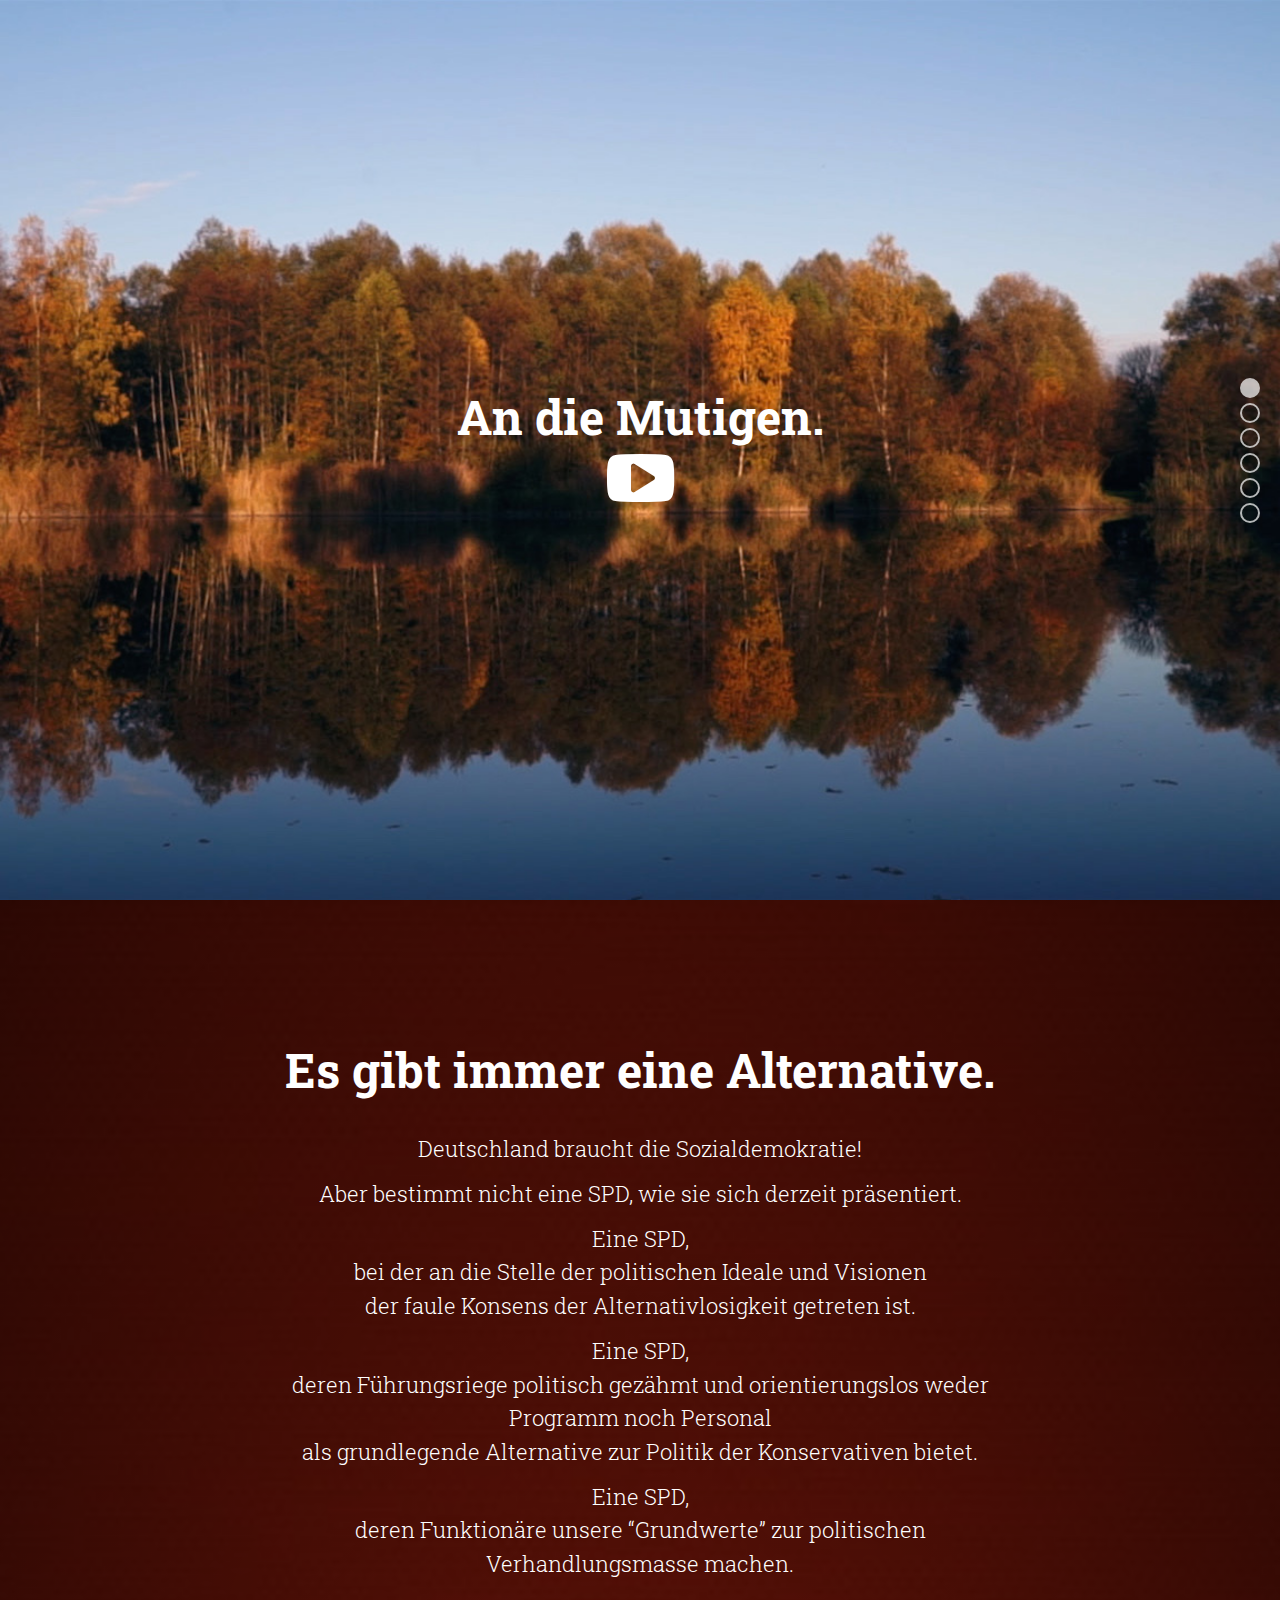
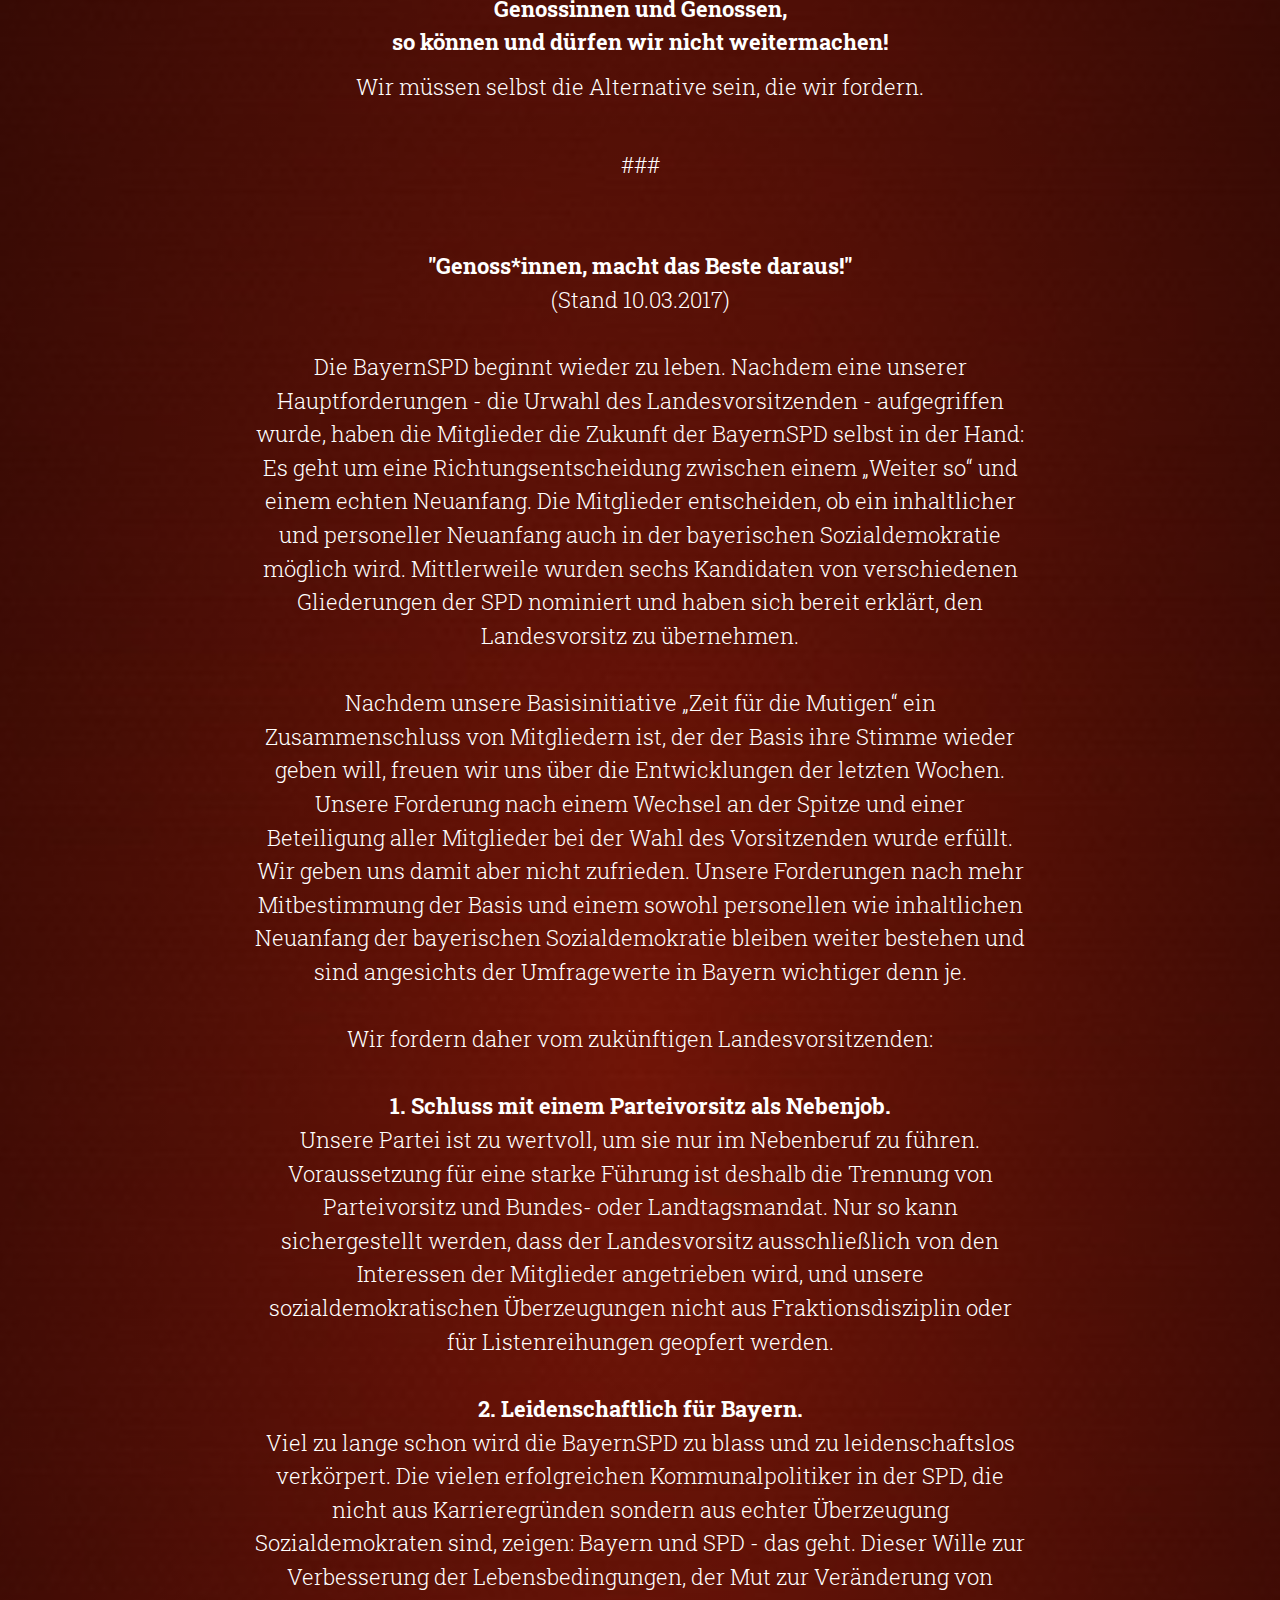
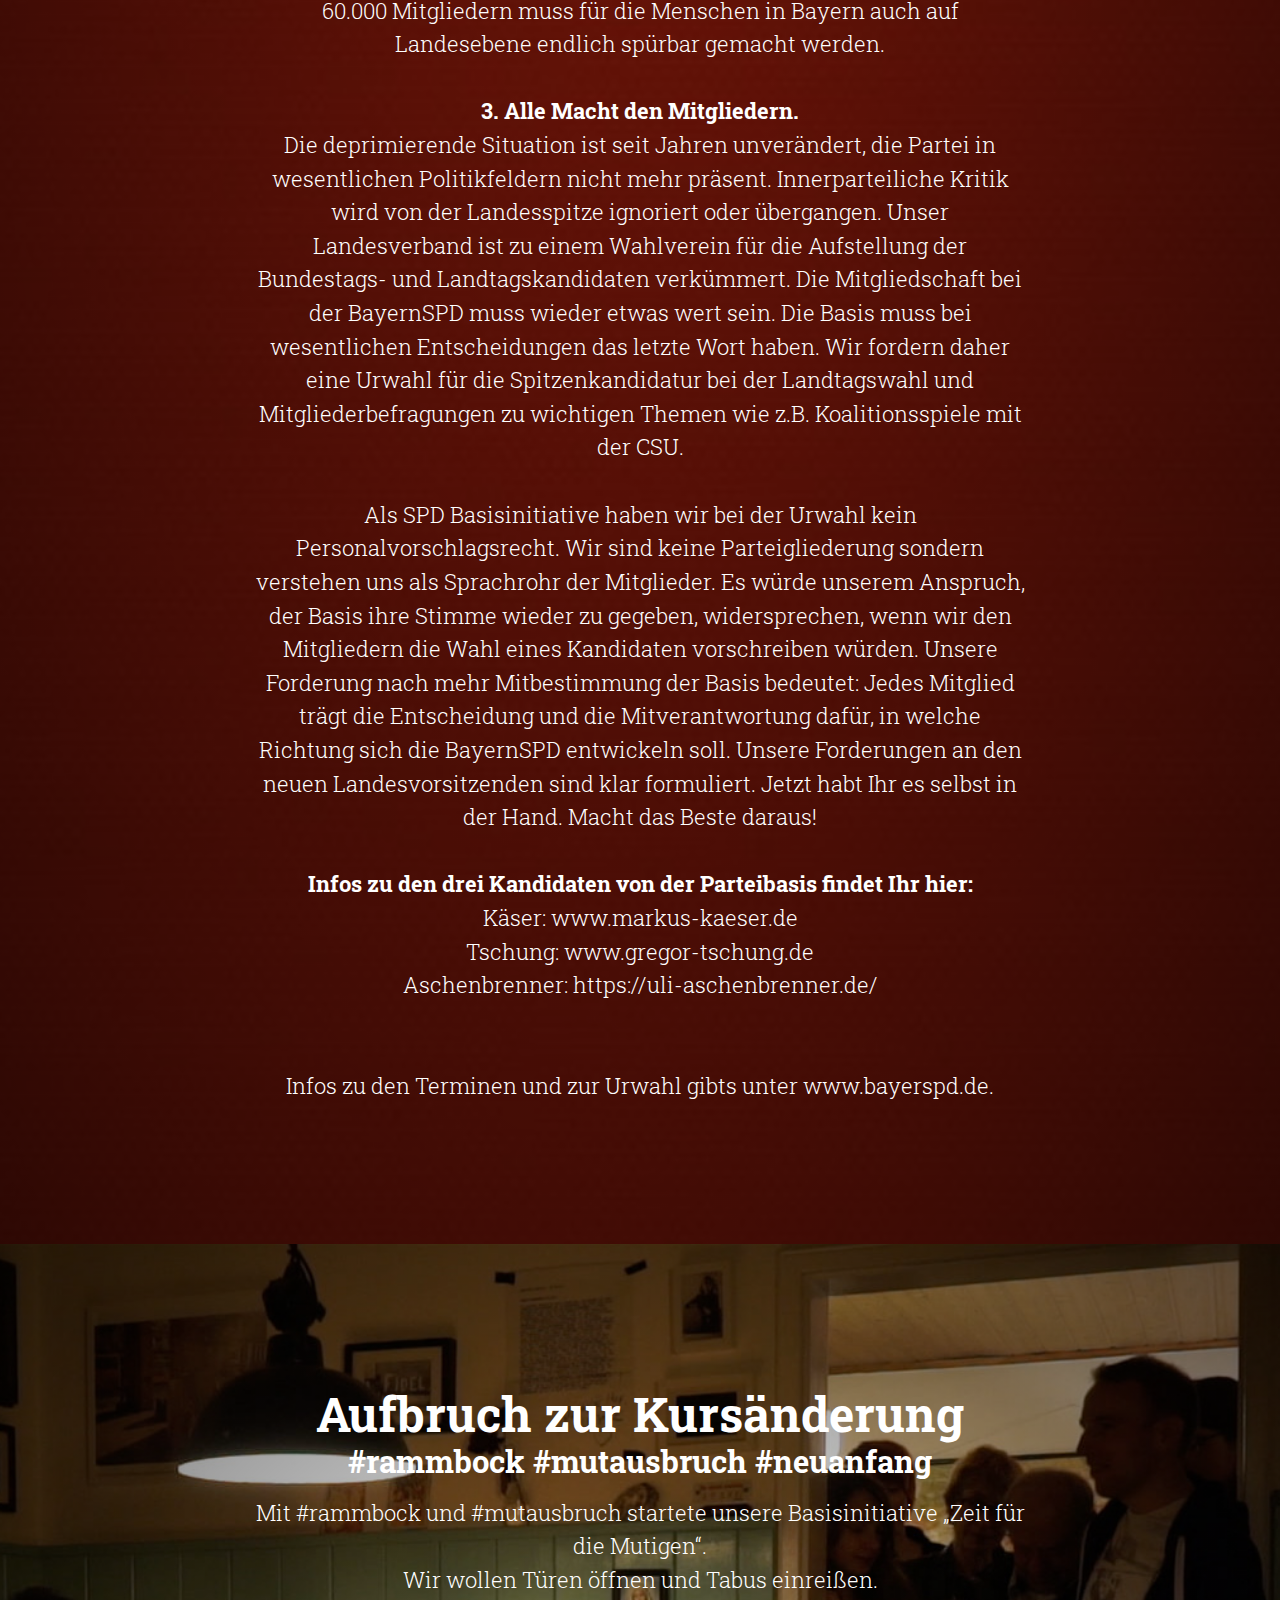
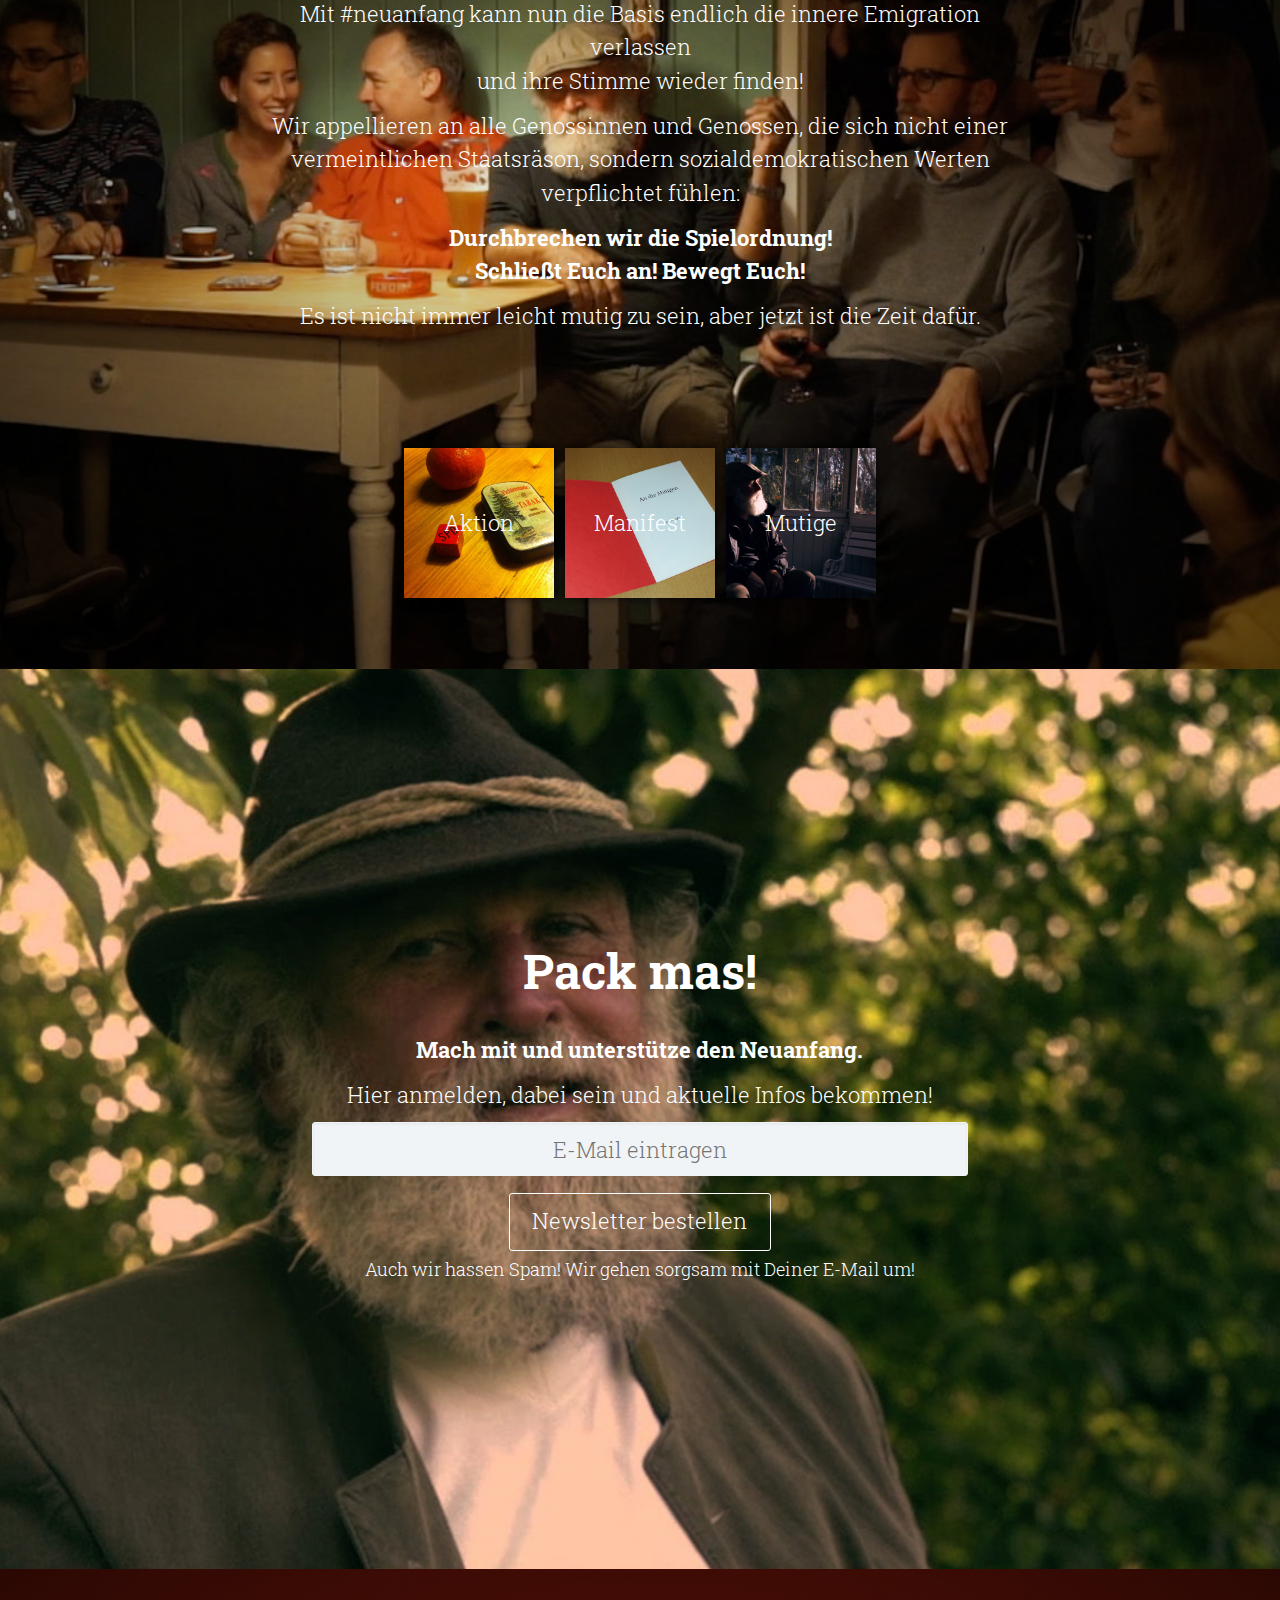
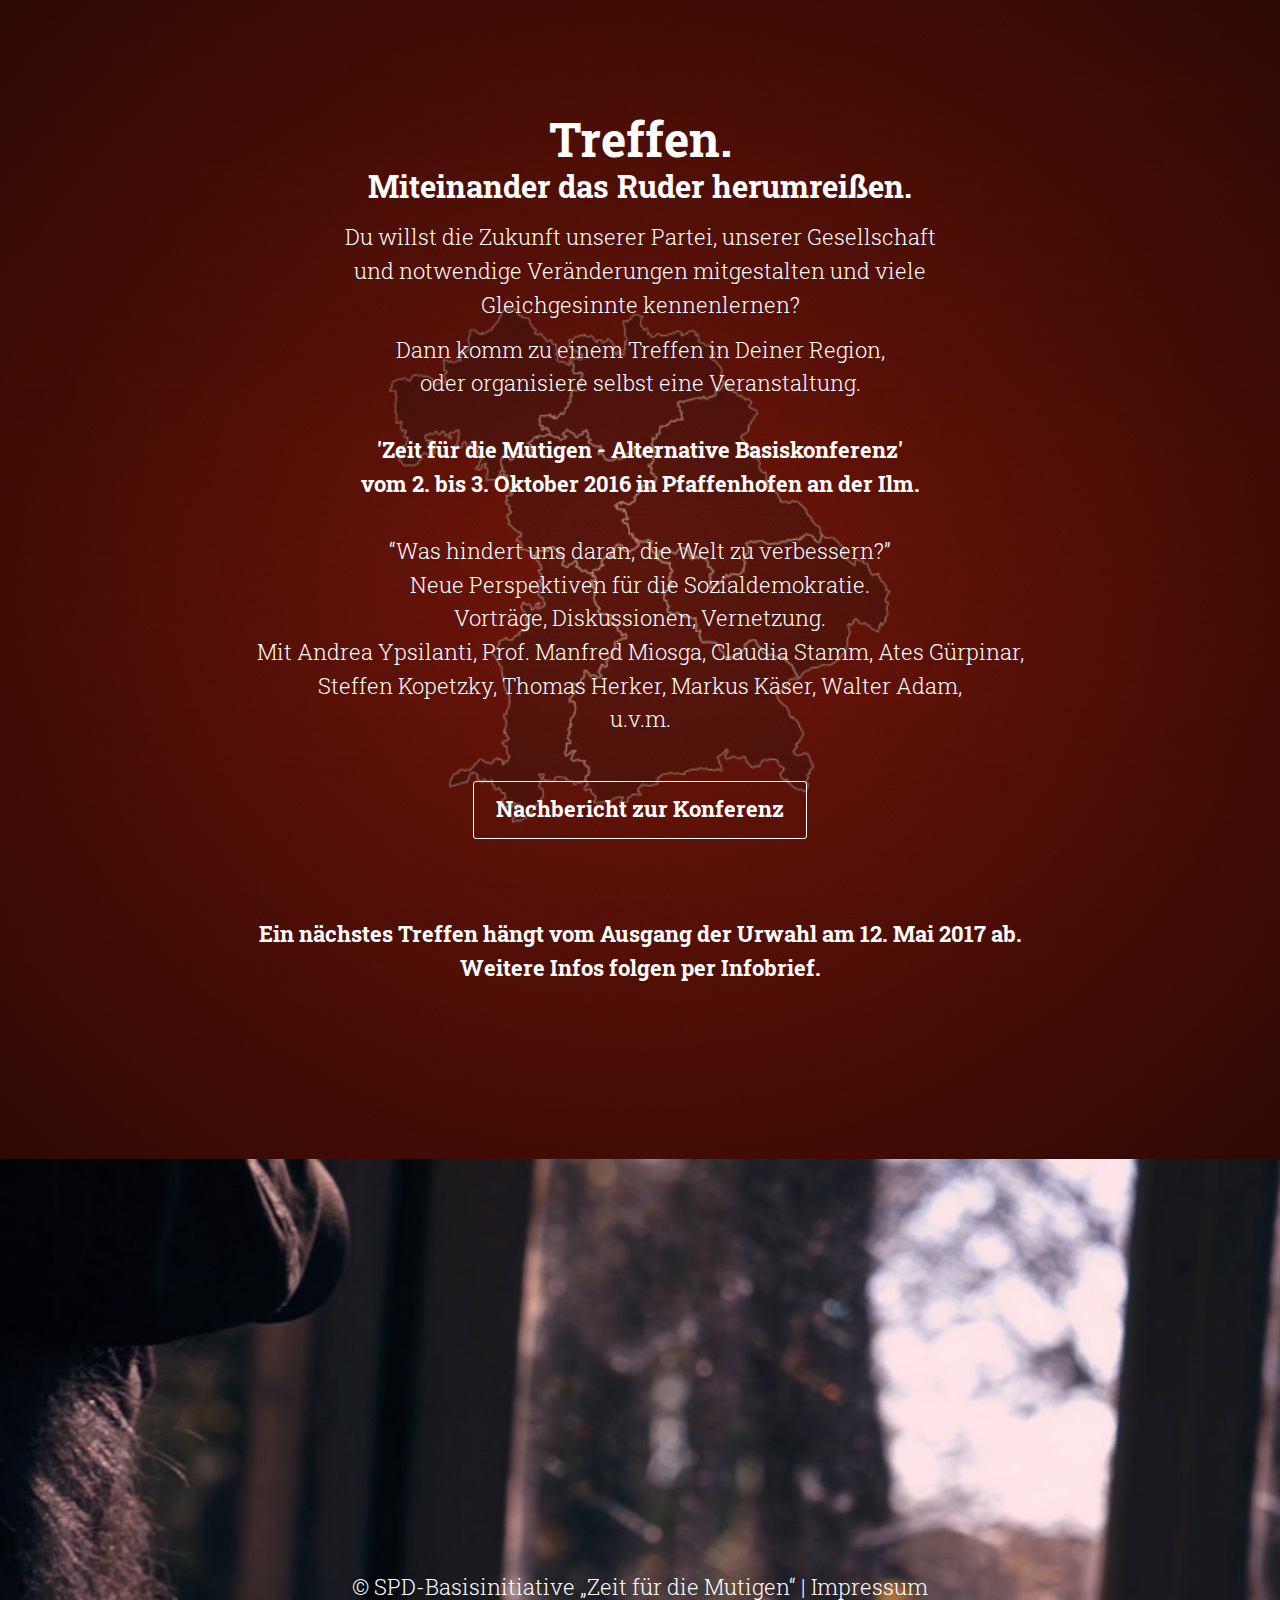
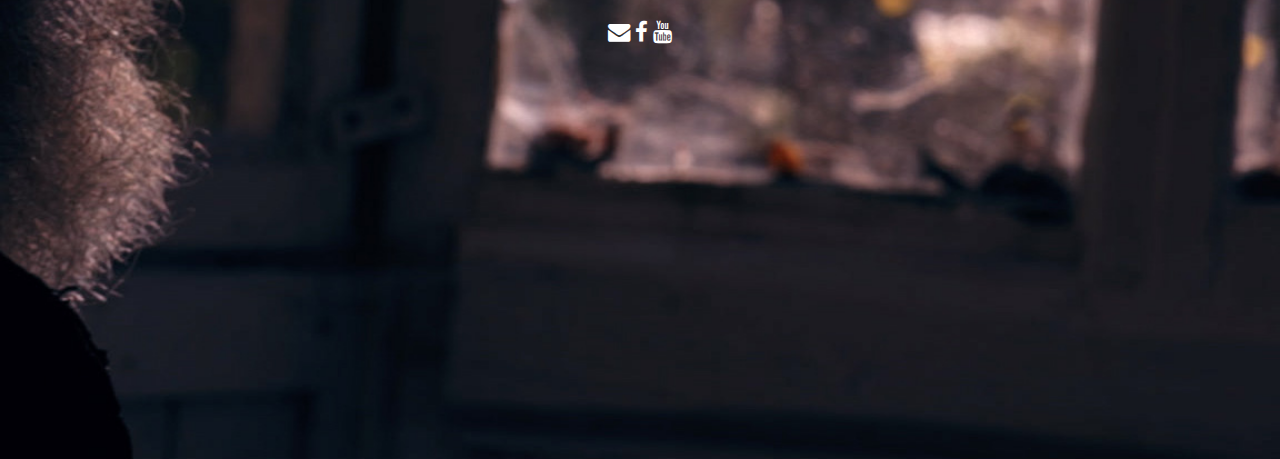
<file: index.html>
<!DOCTYPE html>
<html>
  <head>
    <meta charset="utf-8"/>
    <meta content="IE=edge,chrome=1" http-equiv="X-UA-Compatible" />
    <meta content="width=device-width, initial-scale=1" name="viewport"/>
    <title>
      Zeit für die Mutigen. Pack mas!
    </title>
    <meta name="description" content='Mehr Infos zur SPD-Basisinitiative "Zeit für die Mutigen" und die Möglichkeit zum Mitmachen bei #rammbock gibts auf www.andiemutigen.de' />

    <meta property="og:title" content="An die Mutigen." />
    <meta property="og:description" content='Mehr Infos zur SPD-Basisinitiative "Zeit für die Mutigen" und die Möglichkeit zum Mitmachen bei #rammbock gibts auf www.andiemutigen.de' />
    <meta property="og:type" content="website" />
    <meta property="og:url" content="http://andiemutigen.de" />
    <meta property="og:image" content="http://andiemutigen.de/assets/images/fb.jpg" />
    <meta property="fb:app_id" content="173870182966570"/>
    <meta name="google-site-verification" content="5cptmpqUrnbUBjWqhmnH4eQtXjXsnCyT63HrUZ58FaM" />

    <link href="assets/stylesheets/application.css" rel="stylesheet" />
    <script src="assets/javascripts/application.js"></script>
  </head>
  <body class="index">
    <div class="navigation">
  <nav>
    <li><a href="#start" class="active"></a></li>
    <li><a href="#alternative"></a></li>
    <li><a href="#rammbock"></a></li>
    <li><a href="#newletter"></a></li>
    <li><a href="#treffen"></a></li>
    <li><a href="#footer"></a></li>
  </nav>
</div>

<div class="page remodal-bg" id="main">
  <div class="theme--night slide slide--water image-still" id="start">
    <div class="box box--presenter animated zoomIn">
      <h1>An die Mutigen.</h1>
      <a class="various fancybox.iframe" href="http://www.youtube.com/embed/1EC6CKYhRng?autoplay=1"><i class="fa fa-youtube-play fa-3x"></i></a>
    </div>
    <div id="wrapper"></div>
  </div>

  <div class="theme--night slide slide--fire image-kontur image--vignette" id="alternative">
    <div class="box box--presenter">
      <h1>Es gibt immer eine Alternative.</h1>

<p>Deutschland braucht die Sozialdemokratie!</p>

<p>Aber bestimmt nicht eine SPD, wie sie sich derzeit präsentiert.</p>

<p>Eine SPD,<br>
bei der an die Stelle der politischen Ideale und Visionen<br>
der faule Konsens der Alternativlosigkeit getreten ist.</p>

<p>Eine SPD,<br>
deren Führungsriege politisch gezähmt und orientierungslos weder Programm noch Personal<br>
als grundlegende Alternative zur Politik der Konservativen bietet.</p>

<p>Eine SPD,<br>
deren Funktionäre unsere “Grundwerte” zur politischen Verhandlungsmasse machen.</p>

<p><strong>Genossinnen und Genossen,<br>
so können und dürfen wir nicht weitermachen!</strong></p>

<p>Wir müssen selbst die Alternative sein, die wir fordern.</p>
<br>###<br>
<br><br>
<strong>"Genoss*innen, macht das Beste daraus!"</strong><br>(Stand 10.03.2017)<br><br>
Die BayernSPD beginnt wieder zu leben. Nachdem eine unserer Hauptforderungen - die Urwahl des Landesvorsitzenden - aufgegriffen wurde, haben die Mitglieder die Zukunft der BayernSPD selbst in der Hand: Es geht um eine Richtungsentscheidung zwischen einem „Weiter so“ und einem echten Neuanfang.
Die Mitglieder entscheiden, ob ein inhaltlicher und personeller Neuanfang auch in der bayerischen Sozialdemokratie möglich wird. Mittlerweile wurden sechs Kandidaten von verschiedenen Gliederungen der SPD nominiert und haben sich bereit erklärt, den Landesvorsitz zu übernehmen.
<br><br>
Nachdem unsere Basisinitiative „Zeit für die Mutigen“ ein Zusammenschluss von Mitgliedern ist, der der Basis ihre Stimme wieder geben will, freuen wir uns über die Entwicklungen der letzten Wochen. Unsere Forderung nach einem Wechsel an der Spitze und einer Beteiligung aller Mitglieder bei der Wahl des Vorsitzenden wurde erfüllt. Wir geben uns damit aber nicht zufrieden. Unsere Forderungen nach mehr Mitbestimmung der Basis und einem sowohl personellen wie inhaltlichen Neuanfang der bayerischen Sozialdemokratie bleiben weiter bestehen und sind angesichts der Umfragewerte in Bayern wichtiger denn je.
<br><br>
Wir fordern daher vom zukünftigen Landesvorsitzenden:
<br><br>
<strong>1. Schluss mit einem Parteivorsitz als Nebenjob.</strong><br/>
Unsere Partei ist zu wertvoll, um sie nur im Nebenberuf zu führen. Voraussetzung für eine starke Führung ist deshalb die Trennung von Parteivorsitz und Bundes- oder Landtagsmandat. Nur so kann sichergestellt werden, dass der Landesvorsitz ausschließlich von den Interessen der Mitglieder angetrieben wird, und unsere sozialdemokratischen Überzeugungen nicht aus Fraktionsdisziplin oder für Listenreihungen geopfert werden.
<br><br>
<strong>2. Leidenschaftlich für Bayern.</strong><br/>
Viel zu lange schon wird die BayernSPD zu blass und zu leidenschaftslos verkörpert.
Die vielen erfolgreichen Kommunalpolitiker in der SPD, die nicht aus Karrieregründen sondern aus echter Überzeugung Sozialdemokraten sind, zeigen: Bayern und SPD - das geht. Dieser Wille zur Verbesserung der Lebensbedingungen, der Mut zur Veränderung von 60.000 Mitgliedern muss für die Menschen in Bayern auch auf Landesebene endlich spürbar gemacht werden.
<br><br>
<strong>3. Alle Macht den Mitgliedern.</strong><br/>
Die deprimierende Situation ist seit Jahren unverändert, die Partei in wesentlichen Politikfeldern nicht mehr präsent. Innerparteiliche Kritik wird von der Landesspitze ignoriert oder übergangen. Unser Landesverband ist zu einem Wahlverein für die Aufstellung der Bundestags- und Landtagskandidaten verkümmert. Die Mitgliedschaft bei der BayernSPD muss wieder etwas wert sein. Die Basis muss bei wesentlichen Entscheidungen das letzte Wort haben. Wir fordern daher eine Urwahl für die Spitzenkandidatur bei der Landtagswahl und Mitgliederbefragungen zu wichtigen Themen wie z.B. Koalitionsspiele mit der CSU.
<br><br>
Als SPD Basisinitiative haben wir bei der Urwahl kein Personalvorschlagsrecht. Wir sind keine Parteigliederung sondern verstehen uns als Sprachrohr der Mitglieder. Es würde unserem Anspruch, der Basis ihre Stimme wieder zu gegeben, widersprechen, wenn wir den Mitgliedern die Wahl eines Kandidaten vorschreiben würden. Unsere Forderung nach mehr Mitbestimmung der Basis bedeutet: Jedes Mitglied trägt die Entscheidung und die Mitverantwortung dafür, in welche Richtung sich die BayernSPD entwickeln soll. Unsere Forderungen an den neuen Landesvorsitzenden sind klar formuliert. Jetzt habt Ihr es selbst in der Hand. Macht das Beste daraus!
<br><br>
<strong>Infos zu den drei Kandidaten von der Parteibasis findet Ihr hier:</strong><br/>
Käser: www.markus-kaeser.de<br/>
Tschung: www.gregor-tschung.de<br/>
Aschenbrenner: https://uli-aschenbrenner.de/<br/>
<br><br>
Infos zu den Terminen und zur Urwahl gibts unter www.bayerspd.de.

    </div>
  </div>

  <div class="theme--night slide slide--steel image-group image--vignette" id="rammbock">
    <div class="box box--presenter">
      <h1>Aufbruch zur Kursänderung</h1>

<h2>#rammbock #mutausbruch #neuanfang</h2>

<p>Mit #rammbock und #mutausbruch startete unsere Basisinitiative „Zeit für die Mutigen“.<br>
Wir wollen Türen öffnen und Tabus einreißen.<br> 
Mit #neuanfang kann nun die Basis endlich die innere Emigration verlassen<br>
und ihre Stimme wieder finden!</p>

<p>Wir appellieren an alle Genossinnen und Genossen, die sich nicht einer vermeintlichen Staatsräson, sondern sozialdemokratischen Werten verpflichtet fühlen:</p>

<p><strong>Durchbrechen wir die Spielordnung!<br>
Schließt Euch an! Bewegt Euch! <br> </strong></p>

<p>Es ist nicht immer leicht mutig zu sein, aber jetzt ist die Zeit dafür.</p>

      <br>
    </div>
    <div class="box box--full">
      <div class="picky">
        <div class="image image-dice slide-revealer" data-target="#plan">
          <span>Aktion</span>
        </div>
        <div class="image image-manifest slide-revealer" data-target="#manifest">
          <span>Manifest</span>
        </div>
        <div class="image image-walter slide-revealer" data-target="#walter">
          <span>Mutige</span>
        </div>
      </div>
    </div>
  </div>

  <div class="slide slide--steel slide-reveal slide--hiding image-dice" id="plan">
    <div class="box box--presenter box--small box--rise">
      <h1>Get up, stand up!</h1>

<p>Einsatz für echte sozialdemokratische Politik.</p>

<p>Wir schreiben die Geschichte der Sozialdemokratie selbst.<br>
Ob als Sympathisant der Sozialdemokratie, einfaches Parteimitglied oder als SPD-Funktionär.<br>
Nur gemeinsam können wir die Richtung unserer Partei verändern.</p>

<p>Egal, ob ihr politisch aktiv seid, es noch nie wart <br> 
oder euch zurückgezogen habt – macht mit!<br>  
Lasst uns gemeinsam die Sozialdemokratie wieder zu einer<br> 
echten politischen Alternative machen. <br>
Helft mit, dass die SPD wieder <br>
Heimat für Sozialdemokraten sein kann.</p>
<br>

<p><strong>Deine Mithilfe entscheidet!</strong><br>
Jeder kann etwas beitragen:</p>

<ol>
<li>Egal ob Freund oder Mitglied: Unterstütze unsere Basisinitiative!</li>
<li>Komm zu einem #rammbock-Treffen in Deiner Region oder organisiere selbst eine Veranstaltung!</li>
<li>Gehe in Deinen Ortsverein und berichte von #rammbock!</li>
<li>Bewirb Dich als Delegierter für den Landes- oder Bundesparteitag!</li>
<li>Stell Dich selbst als wählbare Alternative zur Verfügung!</li>
<li>Fordere mit deinem Ortsverein oder Unterbezirk die Urwahl der Spitzenkandidaten und des Landes- und Bundesvorsitz!</li>
</ol>
<br>
<br>
<p><strong>'Zeit für die Mutigen - Alternative Basiskonferenz' <br>
vom 2. bis 3. Oktober 2016 in Pfaffenhofen an der Ilm.</strong>
<br>
<br>
“Was hindert uns daran, die Welt zu verbessern?” <br>
Neue Perspektiven für die Sozialdemokratie.
<br>
Vorträge, Diskussionen, Vernetzung.<br>
Mit Andrea Ypsilanti, Prof. Manfred Miosga, Claudia Stamm, Ates Gürpinar,<br> Steffen Kopetzky, Thomas Herker, Markus Käser, Walter Adam, <br> u.v.m.
<br>
<p><a href="https://www.facebook.com/zeitfuerdiemutigen/posts/341037442916509" class="btn" target="_blank" id="map-link"><strong>Nachbericht zur Konferenz</strong></a></p>
<br>
<br>
<p><strong>#neuanfang<br>
Positionen zur Lage der BayernSPD</strong>
<br>
<br>
Die Situation in der BayernSPD blieb seit 2015 unverändert.<br>
Das Interesse an einer inhaltlichen und personellen Veränderung ist bis heute bei der Parteiführung nicht erkennbar. Selbst die 14% bei der jüngsten Umfrage scheinen daran nichts zu ändern. Wir wollen den Niedergang der BayernSPD nicht akzeptieren und haben deshalb folgende Positionen zur Lage der BayernSPD formuliert.
<br>
<br>
1.<br>
Berliner Befreiungsschlag.<br>
Sigmar Gabriels Rücktritt war ein erster wichtiger Schritt für einen Neuanfang. Mit dem entsprechenden Programm und einem Kanzlerkandidaten Martin Schulz ist ein Ausbruch aus der Alternativlosigkeit im Bundestagswahlkampf 2017 möglich. Eine Fortsetzung der Großen Koalition nach der Bundestagswahl kann keine Option sein.
<br>
<br>
2.<br>
Den Weg frei machen.<br>
Jetzt muss auch die BayernSPD den Weg für einen inhaltlichen und personellen Neuanfang frei machen. Die deprimierende Situation ist seit Jahren unverändert, die Partei in wesentlichen Politikfeldern nicht mehr präsent. Innerparteiliche Kritik wird ignoriert oder übergangen. Unser Landesverband ist zu einem Wahlverein für die Aufstellung der Bundestags- und Landtagskandidaten verkümmert.
<br>
<br>
3.<br>
Richtungsentscheidung im Mai.<br>
14 % sind nicht das Ende der Fahnenstange. Fakt ist: Mit einem „weiter so“ endet die Skala bei Null. Auch Bayern braucht eine starke Sozialdemokratie. Mit Blick auf die Landtagswahlen 2018 haben die bayerischen Delegierten beim Landesparteitag im Mai in Schweinfurt deshalb eine wichtige Entscheidung über die Ausrichtung der Partei zu treffen: Neuanfang oder Insolvenzverschleppung.
<br>
<br>
4.<br>
Schluss mit einem Parteivorsitz als Nebenjob.<br>
Unsere Partei ist zu wertvoll, um sie nur im Nebenberuf zu führen. Voraussetzung für eine starke Führung ist deshalb die Trennung von Parteivorsitz und Bundes- oder Landtagsmandat.
Nur so kann sichergestellt werden, dass der Landesvorsitz ausschließlich von den Interessen der Mitglieder angetrieben wird, und unsere sozialdemokratischen Überzeugungen nicht aus Fraktionsdisziplin oder für Listenreihungen geopfert werden.
<br>
<br>
5.<br>
Typisch bayerisch.<br>
Viel zu lange schon wird die BayernSPD blass und leidenschaftslos verkörpert. Engagiert, einfühlsam, aber auch typisch bayerisch: Die Sehnsucht nach einem bayerischen Herz an der Spitze der SPD in Bayern muss endlich gestillt werden.
<br>
<br>
6.<br>
Alle Macht den Mitgliedern.<br>
Die Mitgliedschaft bei der BayernSPD muss wieder etwas wert sein. Die Basis muss bei wesentlichen Entscheidungen das letzte Wort haben. Wir fordern daher eine Urwahl für die Spitzenkandidatur bei der Landtagswahl.
<br>
<br>
7.<br>
Es gibt immer eine Alternative.<br>
Ein „weiter so“ ist nicht mehr akzeptabel. Es liegt jetzt an der Parteiführung, noch rechtzeitig im Vorfeld des Landesparteitages einen Neuanfang im Interesse unserer Partei zu organisieren. Wir und viele andere Genossinnen und Genossen sind bereit, im Sinne unserer Idee selbst die Alternative zu sein, die wir fordern.
<br>

<br>###<br>
<br>
<strong>Update BayernSPD </strong><br>(Stand 03.02.2017)<br><br>
Der Wettbewerb der guten Ideen ist eröffnet!<br>
Wir begrüßen die Entscheidung von Florian Pronold.<br>
Unsere Standpunkte und Positionen gelten allerdings unverändert. <br><br>
Wir brauchen eine starke, im Herzen bayerische, SPD in der die Mitglieder den Ton angeben und nicht Mandatsträger.
Deshalb wollen wir die Trennung von Amt und Mandat und Mitgliederentscheide zu wesentlichen Inhaltlichen und personellen Fragen. Was Natascha Kohnen betrifft, ist zumindest gesunde Skepsis angebracht, ob die engste Mitarbeiterin von Florian Pronold wirklich den Neuanfang verkörpern kann, den sich viele in der Bayern SPD wünschen.<br><br>
Die Parteiführung sollte nun entsprechende Angebote machen, so dass Mitglieder den Neuanfang selbst gestalten können.
<br>
<br>###<br>
<br><br>
<strong>"Wirklicher Neubeginn"</strong><br>(Stand 08.02.2017)<br><br>
Wir begrüßen die Entscheidung des Landesvorstandes, den Landesvorsitz per Urwahl zu bestimmen. Mitgliederbeteiligung bei wichtigen Entscheidungen ist ein zentrales Anliegen unserer Basisinitiative.
Klar ist aber auch: Ein neues Wahlverfahren alleine macht noch keinen Neuanfang. Die richtige Form kann keine fehlenden Inhalte aufwiegen.
Ein alternativer Personalvorschlag hängt für uns davon ab, inwieweit Natascha Kohnen tatsächlich bereit ist, einen wirklichen Neubeginn für die BayernSPD zu organisieren. 
Da es eine Frist für die Einreichung von Kandidaturen bis Ende Februar gibt, muss auch Natascha Kohnen bis dahin erklären, was sie konkret anders machen möchte, als in den letzten acht Jahren, in denen sie als Generalsekretärin die Partei bereits maßgeblich geprägt hat. Wir brauchen keine Fortsetzung von Florian Pronold mit anderen Mitteln. Dazu gehört auch eine verbindliche Position zum unverhohlenen Koalitionsflirt mit der CSU: Eine SPD-Stimme bei der Landtagswahl 2018 darf nicht am Ende eine Stimme für Horst Seehofer oder Markus Söder werden.
Wir hoffen, dass dieser richtige Schritt zu mehr innerparteilicher Demokratie auch von vielen anderen Genossinnen und Genossen als Aufforderung verstanden wird, ihre Ideen und Personalvorschläge einzubringen. Ein Wettbewerb der Ideen statt intransparenter Machtkämpfe kann der BayernSPD nur guttun. Denn wenn wir am Ende lediglich mit einem neuen Verfahren die alten Konzepte wählen, bleibt der postulierte Neubeginn nur Theaterdonner.
<br><br>
Bis Ende Februar ist nun Zeit die Situation zu beurteilen und mit allen MitstreiterInnen zu diskutieren. Lasst uns das gemeinsam tun. Und wenn es notwendig wird, lasst uns bereit sein,
Alternativen für einen echten Neuanfang der BayernSPD anzubieten.

      <a href="#" class="btn btn--full btn--alone close-slide">Zurück zur Auswahl</i></a>
    </div>
  </div>

  <div class="slide slide--steel slide-reveal slide--hiding image-manifest" id="manifest">
    <div class="box box--presenter box--small box--rise">
      <h1>An die Mutigen.</h1>

<h2>Ein Manifest.</h2>

<p>Ein Gespenst geht um in Europa.<br>
Das Gespenst des Relativismus. Überall verlieren<br>
die demokratischen Parteien an Bindungskraft: An die Stelle der politischen<br>
Ideale und Visionen ist im Zeitalter der marktkonformen Demokratie der faule Konsens der<br>
Alternativlosigkeit getreten. Grundwerte sind zur politischen Verhandlungsmasse geworden und werden scheinbar nach Bedarf dem permanenten Kompromiss geopfert. Wenn aus<br>
falsch verstandenem Pragmatismus regelmäßig jegliche Prinzipien über Bord geworfen<br>
werden, bleibt am Ende nichts als bleierne Beliebigkeit.</p>

<p>Dabei sind in Zeiten der propagierten Dauerkrise ein moralischer Kompass und eine klare Haltung existentiell. Denn Europa verliert gerade sein menschliches Antlitz: Die überall wachsende Kluft zwischen Arm und Reich, der rigorose Abbau demokratischer und sozialer Bürgerrechte im Zuge der Spardoktrin und ein gefährliches Machtgefälle zwischen Wirtschaft und Politik bedrohen die gesellschaftlichen Errungenschaften der Nachkriegszeit.<br>
Ein rückwärtsgewandter Nationalismus erhebt wieder sein Haupt, der den Zusammenhalt der europäischen Völker mutwillig aufs Spiel setzt und sich gegenüber Flüchtlingen unbarmherzig abschottet. Deutschland braucht dringend eine progressive Kraft, die die soziale Spaltung und die wachsende Ungleichheit konsequent bekämpft. Deutschland braucht die Sozialdemokratie.</p>

<p>Deutschland braucht die Sozialdemokratie. Aber bestimmt nicht diese SPD. Politisch gezähmt und orientierungslos präsentiert sich die Führungsriege der Partei in der Großen Koalition und bietet bei Programm und Personal keine grundlegende Alternative zur Politik der Konservativen. Führende Sozialdemokraten haben sich mit der Rolle als Juniorpartner der Union abgefunden und sprechen dies offen aus. Das große Ziel, der gesellschaftliche<br>
Gegenentwurf, ist verloren gegangen. Im Klein-Klein des politischen Tagesgeschäfts<br>
regiert der Kompromiss. Sozialdemokratische Grundwerte werden beinahe selbstverständlich dem bloßen Mitmachen geopfert.</p>

<p>In den Jahren der Regierungsbeteiligung der SPD seit 1998 hat sich eine zunehmende Kluft zwischen Parteispitze, karrierebewussten Berufspolitikern und der SPD-Basis herausgebildet, die zu zwei völlig unterschiedlichen Realitäten geführt hat. Der Professionalismus<br>
der Macht, der keine roten Linien kennt, steht der Wahrheit an der Basis gegenüber.</p>

<p>Der SPD ist ihre sozialdemokratische Erzählung abhanden gekommen. Sie wird von vielen Menschen nicht mehr als zuverlässiger Anwalt ihrer sozialen Interessen wahrgenommen. Denn im Laufe der letzten Jahrzehnte haben sich auch die Führungseliten der Partei vom Heilsversprechen des Neoliberalismus blenden lassen und wurden von dessen medialer und politischer</p>

<p>Wirkungsmacht überwältigt und gefügig gemacht. Das ist der eigentliche Grund, warum die Sozialdemokratie in ganz Europa bislang keine eigene wirtschaftspolitische Antwort auf die Finanzkrise gefunden hat, die von ihren Verursachern zur Schuldenkrise umdefiniert wurde, und weshalb sie in fast allen Ländern Europas das Sparprogramm der Rechten zwar abschwächt, aber im Grunde unterstützt. Doch mit dieser Beihilfe an der neoliberalen Gesellschaftszerstörung untergräbt sie ihr eigenes Fundament.</p>

<p>Deutschland braucht die Sozialdemokratie. Doch die SPD hat dieses große Wort längst seiner Bedeutung beraubt. Ideologisch entkernt lässt sie innerparteiliche Demokratie und Debattenkultur zu einem sinnentleerten Allgemeinplatz verkommen. Eine Parteiführung, die mehr auf bezahlte Unternehmensberater vertraut, als auf ihre eigenen<br>
Mitglieder, hat den Geist Willy Brandts, mehr Demokratie zu wagen, durch schnödes Basta<br>
ausgetrieben. „Es hat keinen Sinn, eine Mehrheit für die Sozialdemokraten zu erringen, wenn der Preis dafür ist, kein Sozialdemokrat mehr zu sein.“ Die Partei ist längst zum reinen Erfüllungsgehilfen und Legitimationsvehikel der Regierungsarbeit degradiert worden. Auch parteiintern regiert das Diktum der Alternativlosigkeit, wenn jeglicher Widerspruch durch vermeintliche Staatsräson diszipliniert wird. Dies und eine völlig verkrustete Organisationsstruktur ist Teil der Spielordnung, die der Funktionärselite ihre Pfründe sichert.</p>

<p>Nichts kommt von selbst. Und nur wenig ist von Dauer. Darum besinnt Euch auf Eure Kraft und darauf, dass jede Zeit eigene Antworten will&hellip; . Wir betrachten unsere Geschichte nicht als Folklore sondern als Verpflichtung. Wir ordnen uns der Spielordnung nicht unter. Wir wollen nicht länger auf Einsicht an der Spitze warten, sondern den Wandel selbst herbeiführen. Wir wollen wieder wirkliche Sozialdemokraten sein.</p>

<p>Wir kämpfen für eine solidarische Gesellschaft, in der Freiheit, Gerechtigkeit<br>
und Solidarität keine nostalgischen Phrasen, sondern gelebte Grundwerte sind. Es genügt uns nicht, sich im Glanz der eigenen Geschichte zu sonnen: Die Errungenschaften Anderer dürfen niemals die eigene Untätigkeit und Schwäche legitimieren. In einer sich stetig wandelnden Welt, die gleichermaßen Chancen wie Gefahren bietet, müssen die Antworten stets aufs Neue gefunden werden. Wir verwechseln Politik nicht mit PR, sondern treten für die Vision des demokratischen Sozialismus ein.</p>

<p>I<br>
Wir wollen eine Sozialdemokratie, die es allen Menschen ermöglicht,<br>
selbstbestimmt zu leben und ihre Persönlichkeit individuell zu entfalten. Wir wollen eine Politik, die dafür sorgt, dass alle Menschen am gesellschaftlichen Leben und am kulturellen und wirtschaftlichen Reichtum der Gesellschaft teilhaben. Dazu wehren wir uns gegen die fortschreitende Ökonomisierung unseres Alltags, die ein solidarisches Miteinander untergräbt. Wir wollen eine Sozialdemokratie, die sich wieder öffnet und bündnisfähig wird für die progressiven Bewegungen aus der Zivilgesellschaft.</p>

<p>Dafür muss die SPD eine echte Bürgerrechtspartei sein, die nicht aus Angst die Idee einer freiheitlichen Gesellschaft einer Illusion von Sicherheit opfert. Wir brauchen keine verdachtsunabhängige Vorratsdatenspeicherung. Anstatt die Privatsphäre der Bürger als Ware für Geheimdienste zu missbrauchen, brauchen wir einen Schutz für Whistleblower.</p>

<p>Wir brauchen keinen tendenziösen Verfassungsschutz, der durch seine dubiosen Verstrickungen die Feinde unserer freiheitlichdemokratischen Grundordnung protegiert. Freiheit bedeutet ein Leben ohne Angst. Ohne Angst vor Überwachung, Verfolgung, Diskriminierung, Ausbeutung aber auch vor sozialem Abstieg.</p>

<p>II<br>
Wir wollen eine Sozialdemokratie, die der wachsenden Kluft zwischen Arm und Reich mit wirksamen Maßnahmen entschlossen begegnet. Die Mär vom scheuen Reh Kapital darf in einer globalisierten Welt nicht die sittenwidrige Steuerflucht international agierender Unternehmen rechtfertigen. Anstatt sich in vorauseilendem Gehorsam dem Joch der Großkonzerne unterzuordnen, müssen wir diese Steuerflucht entschieden bekämpfen und falsche Privilegien beseitigen. Anstatt leistungslose Kapitaleinkommen steuerlich zu protegieren, anstatt bei Erbschaftssteuer und Vermögenssteuer weiterhin fahrlässig untätig zu sein, brauchen wir eine Steuerpolitik, die als wirkungsvolles Instrument der Umverteilung für mehr Gerechtigkeit sorgt. Wir wollen eine Sozialdemokratie, die den Wert der Arbeit in unserer Gesellschaft wieder herstellt. Prekäre Beschäftigungen, gespaltene Belegschaften<br>
und ungehemmter Leistungsdruck dürfen nicht länger den Arbeitsmarkt prägen. Die Einführung des Mindestlohns kann nur als erster Schritt für eine durchgehend bessere Lohnentwicklung begriffen werden und darf keinesfalls als Persilschein für Versäumnisse in der Arbeits-und Sozialpolitik in Anspruch genommen werden: Werkverträge, Leiharbeit und Lohnungleichheit zwischen Frauen und Männern müssen entschlossen bekämpft, sachgrundlose Befristungen abgeschafft werden. Soziale Gerechtigkeit muss wieder der Markenkern der Sozialdemokratie sein: Einer Sozialdemokratie, die den Sozialstaat gerechter macht und auf eine breitere Finanzierungsgrundlage stellt. Dazu gehört ein klares Bekenntnis zur gesetzlichen Rentenversicherung und die Einführung einer solidarischen Bürgerversicherung im Gesundheitswesen, um der Zwei-Klassen-Medizin ein Ende zu setzen.</p>

<p>III<br>
Wir wollen eine Sozialdemokratie, die den Frieden durch Diplomatie und nicht durch Säbelrasseln sichert. Die Nato als Wohlstandspolizei der westlichen Industrieländer darf nicht weiter nach Belieben das Handlungsprimat der Vereinten Nationen usurpieren. Für eine verantwortungsvolle Außenpolitik fordern wir das Verbot von Waffenexporten: Der ethische Anspruch sozial - demokratischer Außenpolitik ist internationale Solidarität und die Menschenrechtscharta der Vereinten Nationen, nicht die Exportbilanz der deutschen Rüstungsindustrie. Außenpolitik ist Friedenssicherung und nicht Fortsetzung der Wirtschaftspolitik mit anderen Mitteln. Das deutsche Grundgesetz wird auch an den Außengrenzen Europas verteidigt: Wer Banken retten kann, kann auch Flüchtlinge retten. Wir wollen eine Sozialdemokratie, die sich endlich von der neoliberalen Wirtschaftsdoktrin emanzipiert und einen echten wirtschaftspolitischen Paradigmenwechsel einleitet: Eine Kursänderung, die sich von der wachsenden Erkenntnis führender Wirtschaftswissenschaftler leiten lässt, dass soziale Gerechtigkeit und wirtschaftliche Dynamik zusammengehören. Wir wollen eine Sozialdemokratie, die mit Leidenschaft daran arbeitet, den Vorrang der Demokratie gegenüber den Finanzmärkten wiederherzustellen. Der Einfluss von Großbanken, Wirtschaftseliten und Lobbyverbänden auf die demokratische Politik muss wirksam zurückgedrängt werden. Statt Sonderklagerechte für Konzerne in Freihandelsabkommen braucht es einen gerechten und auf Ausgleich angelegten Welthandel mit streng regulierten Finanzmärkten.</p>

<p>Wir fordern eine andere demokratische Wirtschaftsordnung, in der die Daseinsvorsorge<br>
in öffentlicher Hand bleibt. Wir wollen eine Sozialdemokratie, die die Digitalisierung<br>
unserer Arbeitswelt und Gesellschaft für nachhaltiges Wachstum und sozialen Fortschritt nutzt und die weitreichenden Veränderungen transparent und intelligent gestaltet.<br>
Deutschland braucht die Sozialdemokratie.</p>

<p>Wenn allerdings die SPD nicht mehr als der soziale Flügel der Union sein will - ein verlässlicher Mehrheitsgarant der marktkonformen Demokratie - dann hat sie ihre Rolle vor der Geschichte gespielt. Als folkloristisches Traditionsprodukt, als Relikt ihrer selbst, braucht es sie nicht. Dafür reicht ein Museum. Ob Sozialabbau, Austeritätspolitik und das Waffenstrecken vor dem ungezügelten Kapitalismus einmal als historische Leistungen der SPD gewürdigt werden, ist fraglich. Klar ist nur: Wenn die Partei diesen Kurs fortführt, wird ihre 150jährige Historie bald zu Ende sein. Als bloßes soziales Korrektiv einer weitgehend entsolidarisierten Konkurrenzgesellschaft hat die SPD keine Zukunft.</p>

<p>Wir waren einmal die Partei der Mutigen. Heute kapituliert die Partei vor der Moral der Anderen, anstatt eine existente parlamentarische Mehrheit links der Mitte zu nutzen. Es ist nicht immer leicht, mutig zu sein. Doch ein weiterer Wortbruch gegenüber unseren Grundwerten ist nicht zu verkraften.Geschichte ist kein aufgezwungener Maßstab.</p>

<p>Wir schreiben die Geschichte der Sozialdemokratie selbst. Die Basis muss endlich die innere Emigration verlassen und ihre Stimme wieder finden. Befreien wir uns von den Ketten des falsch verstandenen Konsens. Durchbrechen wir die Spielordnung! Wir müssen selbst<br>
die Alternative sein, die wir fordern.</p>

<p>Die Sozialdemokratie braucht uns.</p>

<p><a href="http://issuu.com/zeitfuerdiemutigen/docs/manifest_zeit_fuer_die_mutigen"><strong>Das Manifest zum Download</strong></a></p>


      <a href="#" class="btn btn--full btn--alone close-slide">Zurück zur Auswahl</i></a>
    </div>
  </div>

  <div class="slide slide--steel slide-reveal slide--hiding image-walter" id="walter">
    <div class="box box--presenter box--small box--rise">
      <h1>Mutige sind überall!</h1>

<p>&ldquo;Ich kann freilich nicht sagen, ob es besser wird, wenn es anders wird; aber so viel kann ich sagen, es muß anders werden, wenn es gut werden soll.“<br>
(Georg Christoph Lichtenberg)</p>

<p>Alles beginnt mit (einem) #rammbock!<br>
Walter Adam aus Abensberg hat mit seiner mutigen Kandidatur zum bayerischen Landesvorsitz ein deutliches Zeichen gegen die lähmende Alternativlosigkeit in der SPD gesetzt und eine Bresche für die Basis geschlagen.</p>

<p>Das sensationelle Ergebnis zeigte, mehr als ein Drittel der anwesenden Delegierten will eine grundsätzliche Veränderung. Und wir sind uns sicher, an der Mitgliederbasis unserer Partei sind das noch viele mehr.</p>

<p>Deshalb haben wir gemeinsam mit Walter Adam die SPD-Basisinitiative „Zeit für die Mutigen“ gegründet.</p>

<p>Wir, das sind Sozialdemokratinnen und Sozialdemokraten aus allen Teilen Bayerns. Viele von uns engagieren sich in der Kommunalpolitik oder in Arbeitsgemeinschaften der SPD.</p>
<p>Wir wollen Türen öffnen und Tabus einreißen.<br>
<br>
Befreien wir uns von den Ketten des falsch verstandenen Konsens.<br>
Die Basis soll endlich die innere Emigration verlassen und ihre Stimme wieder finden.</p>

<p>Wir, die Mitglieder, dürfen nicht länger auf Einsicht von Oben warten.<br>
Die Parteispitze hat den Konsens mit ihrer Basis längst aufgekündigt.</p>

<p>Für eine Parteiführung, die ihre Mitglieder lediglich als Beitragszahler,<br>
Karteileichen und Plakatkleber sieht, wollen wir nicht Basis sein!</p>

<div class="videoWrapper">
  <iframe width="560" height="315" src="https://www.youtube.com/embed/13boqrk8078" frameborder="0" allowfullscreen></iframe>
</div>

      <a href="#" class="btn btn--full btn--alone close-slide">Zurück zur Auswahl</i></a>
    </div>
  </div>

  <div class="theme--night slide slide--water image-packmas" id="newletter">
    <div class="box box--presenter box--small newsletter animated zoomIn">
      <h1>Pack mas!</h1>

<p><strong>Mach mit und unterstütze den Neuanfang.</strong></p>

<p>Hier anmelden, dabei sein und aktuelle Infos bekommen!</p>

<form class="myform" action="//andiemutigen.us11.list-manage2.com/subscribe/post" method="POST">
  <input type="hidden" name="u" value="49802fcb274161202afdc8c64">
  <input type="hidden" name="id" value="09fbd0300f">
  <input type="hidden" name="b_49802fcb274161202afdc8c64_09fbd0300f" value="">
  <input type="email" name="EMAIL" placeholder="E-Mail eintragen" required>
  <input type="submit" value="Newsletter bestellen" name="submit">
</form>

<p><small>Auch wir hassen Spam! Wir gehen sorgsam mit Deiner E-Mail um!</small></p>

    </div>
  </div>

  <div class="theme--night slide slide--fire image-kontur--karte image--vignette" id="treffen">
    <div class="box box--presenter">
      <!-- <iframe src="https://www.google.com/maps/d/embed?mid=zCnc6eYwPIfc.kHzw0KhtKzvA" width="640" height="480"></iframe> -->
      <h1>Treffen.</h1>

<h2>Miteinander das Ruder herumreißen.</h2>

<p>Du willst die Zukunft unserer Partei, unserer Gesellschaft<br>
und notwendige Veränderungen mitgestalten und viele<br>
Gleichgesinnte kennenlernen?</p>

<p>Dann komm zu einem Treffen in Deiner Region,<br>
oder organisiere selbst eine Veranstaltung.<br> 
<br>
<strong>'Zeit für die Mutigen - Alternative Basiskonferenz' <br>
vom 2. bis 3. Oktober 2016 in Pfaffenhofen an der Ilm.</strong>
<br>
<br>
“Was hindert uns daran, die Welt zu verbessern?” <br>
Neue Perspektiven für die Sozialdemokratie.
<br>
Vorträge, Diskussionen, Vernetzung.<br>
Mit Andrea Ypsilanti, Prof. Manfred Miosga, Claudia Stamm, Ates Gürpinar,<br> Steffen Kopetzky, Thomas Herker, Markus Käser, Walter Adam, <br> u.v.m.
<br>
<br>
<p><a href="https://www.facebook.com/zeitfuerdiemutigen/posts/341037442916509" class="btn" target="_blank" id="map-link"><strong>Nachbericht zur Konferenz</strong></a></p>
<br>
<br>
<strong>Ein nächstes Treffen hängt vom Ausgang der Urwahl am 12. Mai 2017 ab.<br>
Weitere Infos folgen per Infobrief.</strong>
<br>
<br>

    </div>
  </div>

  <div class="theme--night slide slide--rock image-footer" id="footer">
    <div class="box box--presenter animated zoomIn">
      <p>
        &copy; SPD-Basisinitiative „Zeit für die Mutigen“ | <a href="/impressum" id="impressum">Impressum</a>
      </p>
      <a href="mailto:zeitfuerdiemutigen@gmail.com" id="mail" target="_blank"><i class="fa fa-envelope"></i></a>
      <a href="https://www.facebook.com/Zeit-f%C3%BCr-die-Mutigen-173870182966570/?fref=ts" id="facebook" target="_blank"><i class="fa fa-facebook"></i></a>
      <a href="https://www.youtube.com/channel/UC13fkvj1P-eQ049xEVIagKQ" id="youtube" target="_blank"><i class="fa fa-youtube"></i></a>
    </div>
  </div>
</div>

  </body>
</html>
</file>
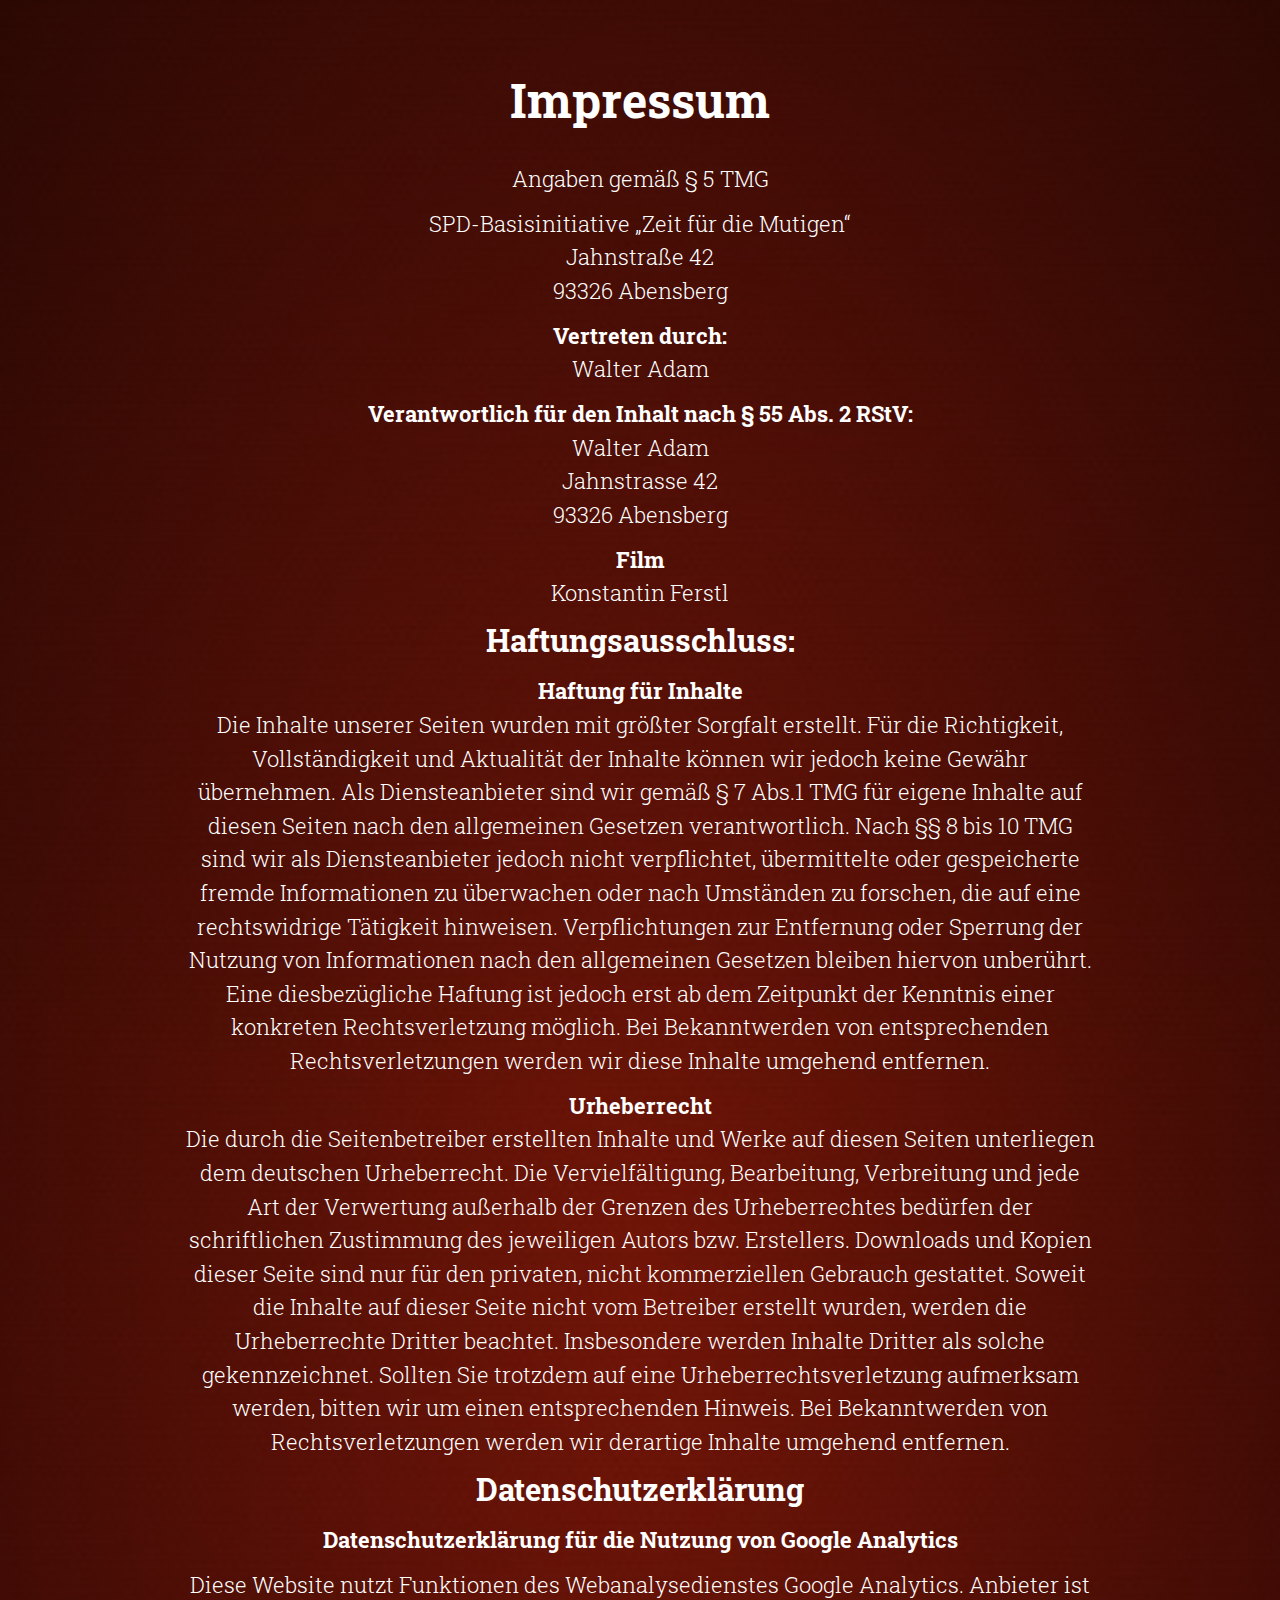
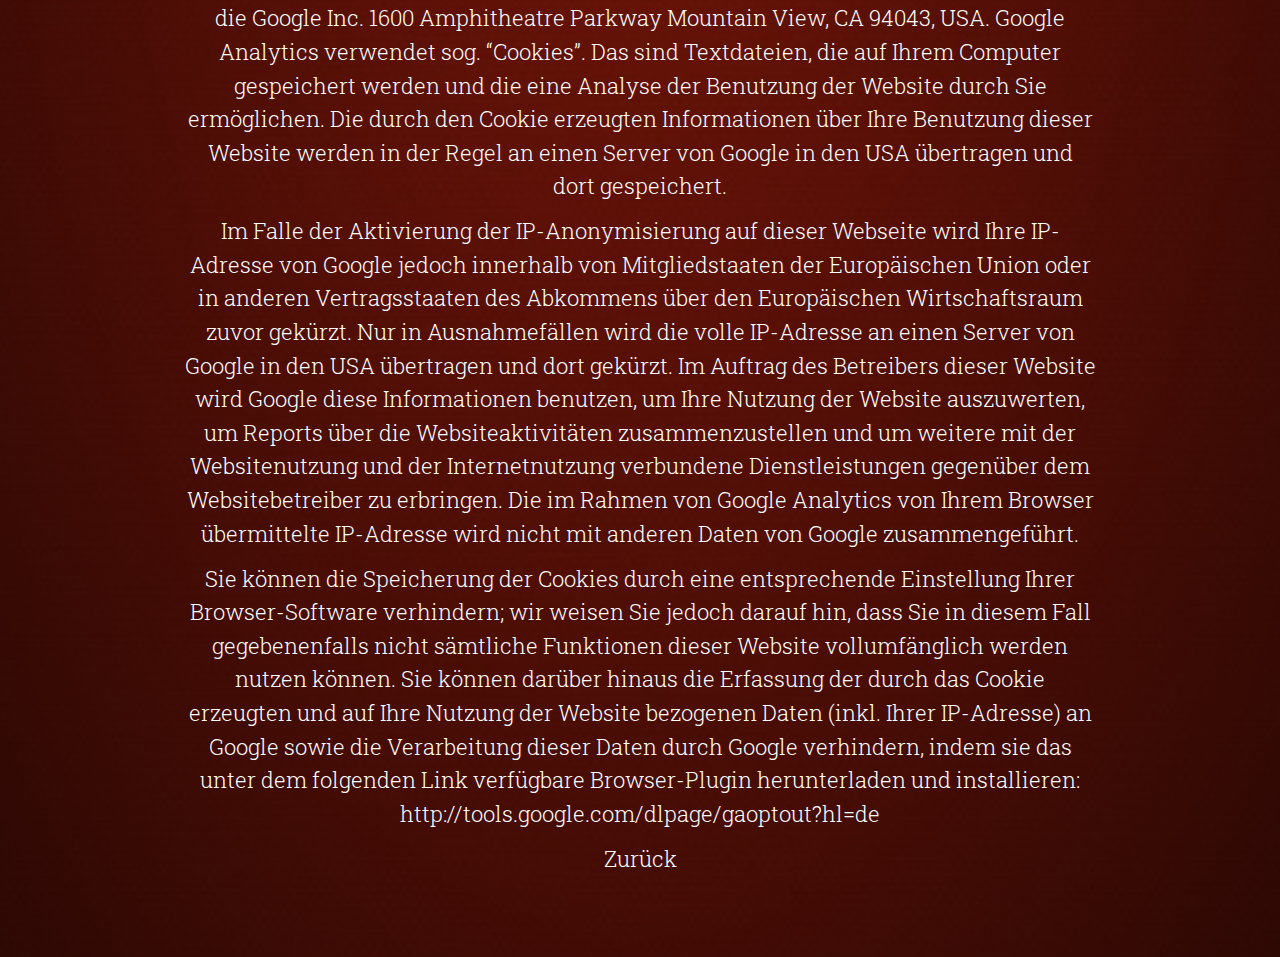
<file: impressum/index.html>
<!DOCTYPE html>
<html>
  <head>
    <meta charset="utf-8"/>
    <meta content="IE=edge,chrome=1" http-equiv="X-UA-Compatible" />
    <meta content="width=device-width, initial-scale=1" name="viewport"/>
    <title>
      Impressum
    </title>
    <meta name="description" content='Mehr Infos zur SPD-Basisinitiative "Zeit für die Mutigen" und die Möglichkeit zum Mitmachen bei #rammbock gibts auf www.andiemutigen.de' />

    <meta property="og:title" content="An die Mutigen." />
    <meta property="og:description" content='Mehr Infos zur SPD-Basisinitiative "Zeit für die Mutigen" und die Möglichkeit zum Mitmachen bei #rammbock gibts auf www.andiemutigen.de' />
    <meta property="og:type" content="website" />
    <meta property="og:url" content="http://andiemutigen.de" />
    <meta property="og:image" content="http://andiemutigen.de/../assets/images/fb.jpg" />
    <meta property="fb:app_id" content="173870182966570"/>

    <link href="../assets/stylesheets/application.css" rel="stylesheet" />
    <script src="../assets/javascripts/application.js"></script>
  </head>
  <body class="impressum impressum_index">
    <div class="page remodal-bg" id="main">
  <div class="theme--night slide slide--fire image-kontur image--vignette">
    <div class="box">
      <h1>Impressum</h1>

<p>Angaben gemäß § 5 TMG</p>

<p>SPD-Basisinitiative „Zeit für die Mutigen“<br>
Jahnstraße 42<br>
93326 Abensberg</p>

<p><strong>Vertreten durch:</strong><br>
<a href="https://www.facebook.com/walteradamspd">Walter Adam</a><br>

<p><strong>Verantwortlich für den Inhalt nach § 55 Abs. 2 RStV:</strong><br>
Walter Adam<br>
Jahnstrasse 42<br>
93326 Abensberg</p>

<p><strong>Film</strong><br>
Konstantin Ferstl</p>

<h2>Haftungsausschluss:</h2>

<p><strong>Haftung für Inhalte</strong><br>
Die Inhalte unserer Seiten wurden mit größter Sorgfalt erstellt. Für die Richtigkeit, Vollständigkeit und Aktualität der Inhalte können wir jedoch keine Gewähr übernehmen. Als Diensteanbieter sind wir gemäß § 7 Abs.1 TMG für eigene Inhalte auf diesen Seiten nach den allgemeinen Gesetzen verantwortlich. Nach §§ 8 bis 10 TMG sind wir als Diensteanbieter jedoch nicht verpflichtet, übermittelte oder gespeicherte fremde Informationen zu überwachen oder nach Umständen zu forschen, die auf eine rechtswidrige Tätigkeit hinweisen. Verpflichtungen zur Entfernung oder Sperrung der Nutzung von Informationen nach den allgemeinen Gesetzen bleiben hiervon unberührt. Eine diesbezügliche Haftung ist jedoch erst ab dem Zeitpunkt der Kenntnis einer konkreten Rechtsverletzung möglich. Bei Bekanntwerden von entsprechenden Rechtsverletzungen werden wir diese Inhalte umgehend entfernen.</p>

<p><strong>Urheberrecht</strong><br>
Die durch die Seitenbetreiber erstellten Inhalte und Werke auf diesen Seiten unterliegen dem deutschen Urheberrecht. Die Vervielfältigung, Bearbeitung, Verbreitung und jede Art der Verwertung außerhalb der Grenzen des Urheberrechtes bedürfen der schriftlichen Zustimmung des jeweiligen Autors bzw. Erstellers. Downloads und Kopien dieser Seite sind nur für den privaten, nicht kommerziellen Gebrauch gestattet. Soweit die Inhalte auf dieser Seite nicht vom Betreiber erstellt wurden, werden die Urheberrechte Dritter beachtet. Insbesondere werden Inhalte Dritter als solche gekennzeichnet. Sollten Sie trotzdem auf eine Urheberrechtsverletzung aufmerksam werden, bitten wir um einen entsprechenden Hinweis. Bei Bekanntwerden von Rechtsverletzungen werden wir derartige Inhalte umgehend entfernen.</p>

<h2>Datenschutzerklärung</h2>

<p><strong>Datenschutzerklärung für die Nutzung von Google Analytics</strong></p>

<p>Diese Website nutzt Funktionen des  Webanalysedienstes Google Analytics. Anbieter ist die Google Inc. 1600 Amphitheatre Parkway Mountain View, CA 94043, USA. Google Analytics verwendet sog. &ldquo;Cookies&rdquo;. Das sind Textdateien, die auf Ihrem Computer gespeichert werden und die eine Analyse der Benutzung der Website durch Sie ermöglichen. Die durch den Cookie erzeugten Informationen über Ihre Benutzung dieser Website werden in der Regel an einen Server von Google in den USA übertragen und dort gespeichert.</p>

<p>Im Falle der Aktivierung der IP-Anonymisierung auf dieser Webseite wird Ihre IP-Adresse von Google jedoch innerhalb von Mitgliedstaaten der Europäischen Union oder in anderen Vertragsstaaten des Abkommens über den Europäischen Wirtschaftsraum zuvor gekürzt. Nur in Ausnahmefällen wird die volle IP-Adresse an einen Server von Google in den USA übertragen und dort gekürzt. Im Auftrag des Betreibers dieser Website wird Google diese Informationen benutzen, um Ihre Nutzung der Website auszuwerten, um Reports über die Websiteaktivitäten zusammenzustellen und um weitere mit der Websitenutzung und der Internetnutzung verbundene Dienstleistungen gegenüber dem Websitebetreiber zu erbringen. Die im Rahmen von Google Analytics von Ihrem Browser übermittelte IP-Adresse wird nicht mit anderen Daten von Google zusammengeführt.</p>

<p>Sie können die Speicherung der Cookies durch eine entsprechende Einstellung Ihrer Browser-Software verhindern; wir weisen Sie jedoch darauf hin, dass Sie in diesem Fall gegebenenfalls nicht sämtliche Funktionen dieser Website vollumfänglich werden nutzen können. Sie können darüber hinaus die Erfassung der durch das Cookie erzeugten und auf Ihre Nutzung der Website bezogenen Daten (inkl. Ihrer IP-Adresse) an Google sowie die Verarbeitung dieser Daten durch Google verhindern, indem sie das unter dem folgenden Link verfügbare Browser-Plugin herunterladen und installieren: <a href="http://tools.google.com/dlpage/gaoptout?hl=de">http://tools.google.com/dlpage/gaoptout?hl=de</a></p>

<p><a href="/">Zurück</a></p>

    </div>
  </div>
</div>

  </body>
</html>
</file>
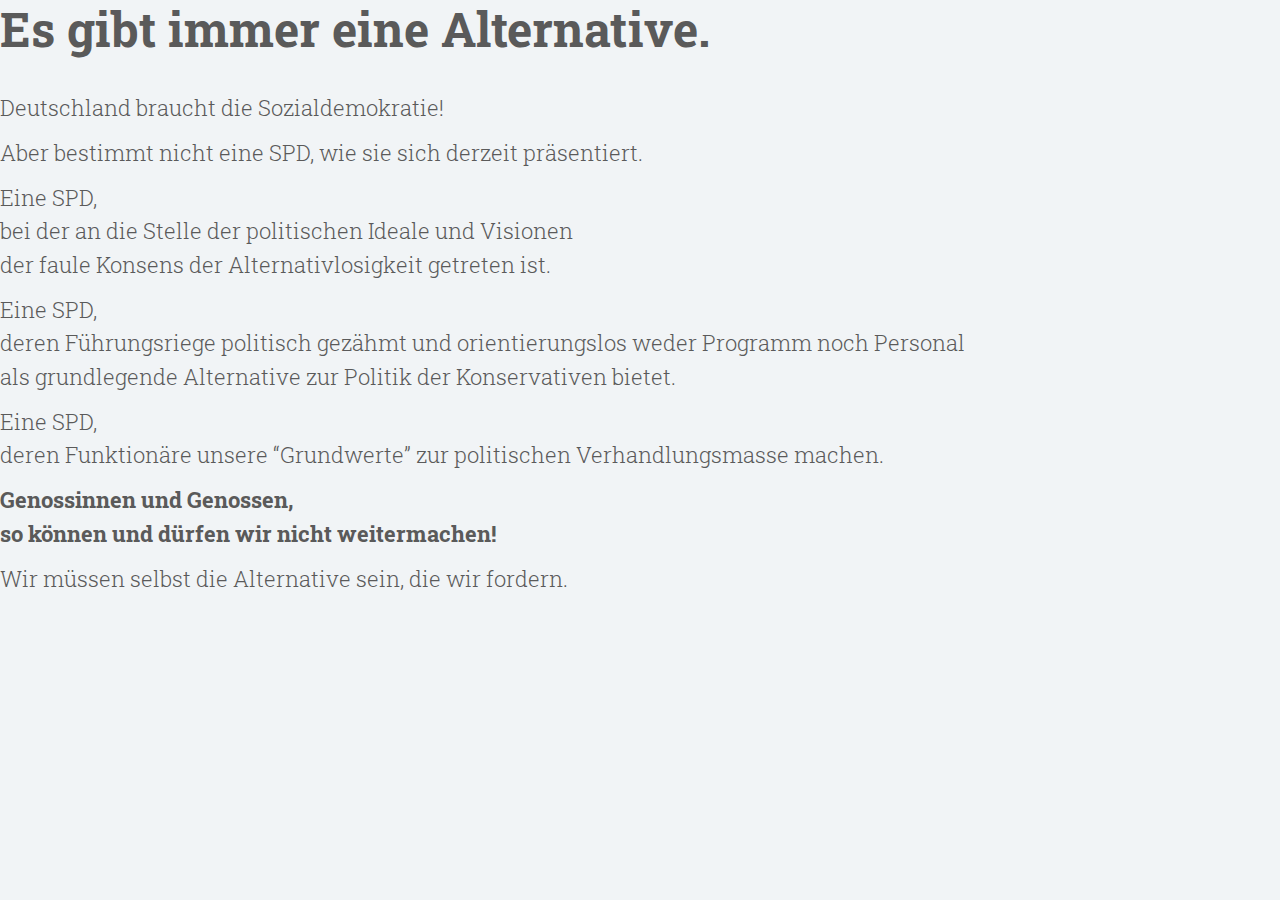
<file: texts/alternative/index.html>
<!DOCTYPE html>
<html>
  <head>
    <meta charset="utf-8"/>
    <meta content="IE=edge,chrome=1" http-equiv="X-UA-Compatible" />
    <meta content="width=device-width, initial-scale=1" name="viewport"/>
    <title>
      Zeit für die Mutigen. Pack mas!
    </title>
    <meta name="description" content='Mehr Infos zur SPD-Basisinitiative "Zeit für die Mutigen" und die Möglichkeit zum Mitmachen bei #rammbock gibts auf www.andiemutigen.de' />

    <meta property="og:title" content="An die Mutigen." />
    <meta property="og:description" content='Mehr Infos zur SPD-Basisinitiative "Zeit für die Mutigen" und die Möglichkeit zum Mitmachen bei #rammbock gibts auf www.andiemutigen.de' />
    <meta property="og:type" content="website" />
    <meta property="og:url" content="http://andiemutigen.de" />
    <meta property="og:image" content="http://andiemutigen.de/../../assets/images/fb.jpg" />
    <meta property="fb:app_id" content="173870182966570"/>

    <link href="../../assets/stylesheets/application.css" rel="stylesheet" />
    <script src="../../assets/javascripts/application.js"></script>
  </head>
  <body class="texts texts_alternative texts_alternative_index">
    <h1>Es gibt immer eine Alternative.</h1>

<p>Deutschland braucht die Sozialdemokratie!</p>

<p>Aber bestimmt nicht eine SPD, wie sie sich derzeit präsentiert.</p>

<p>Eine SPD,<br>
bei der an die Stelle der politischen Ideale und Visionen<br>
der faule Konsens der Alternativlosigkeit getreten ist.</p>

<p>Eine SPD,<br>
deren Führungsriege politisch gezähmt und orientierungslos weder Programm noch Personal<br>
als grundlegende Alternative zur Politik der Konservativen bietet.</p>

<p>Eine SPD,<br>
deren Funktionäre unsere “Grundwerte” zur politischen Verhandlungsmasse machen.</p>

<p><strong>Genossinnen und Genossen,<br>
so können und dürfen wir nicht weitermachen!</strong></p>

<p>Wir müssen selbst die Alternative sein, die wir fordern.</p>

  </body>
</html>
</file>
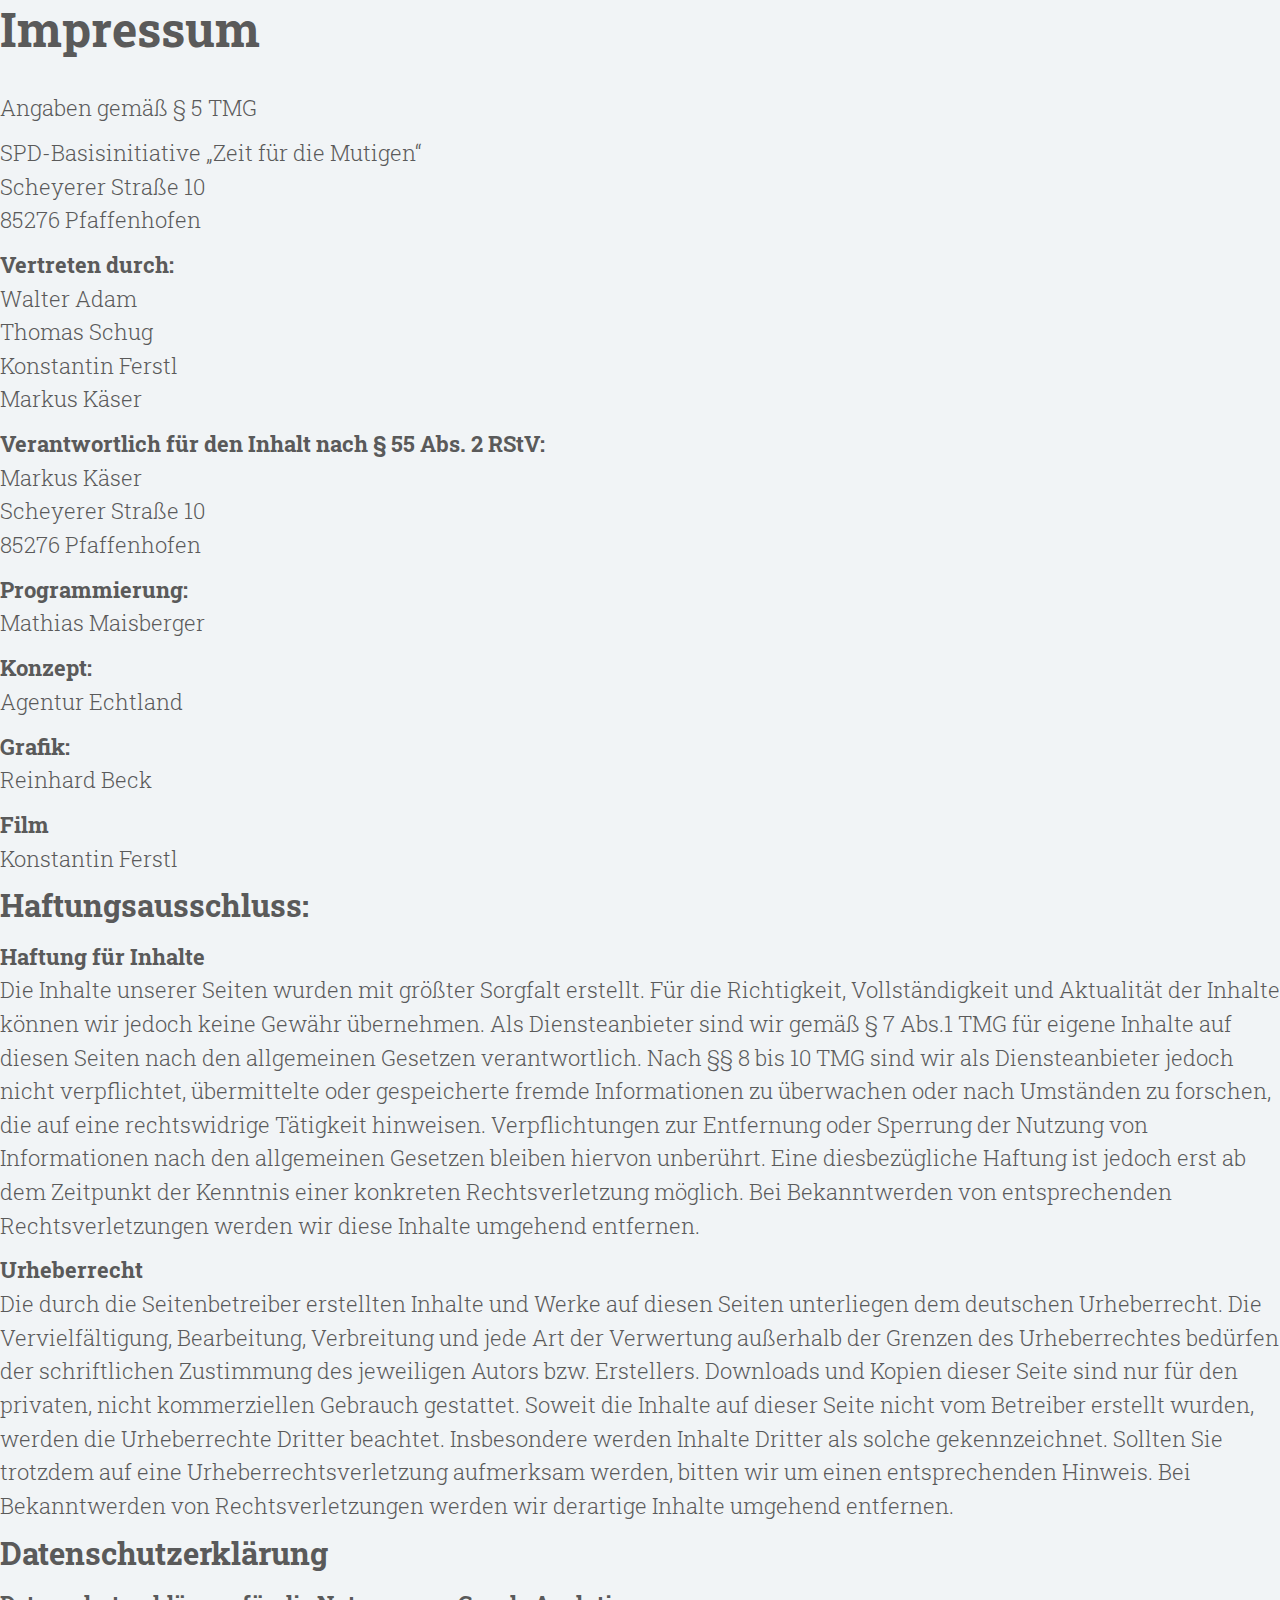
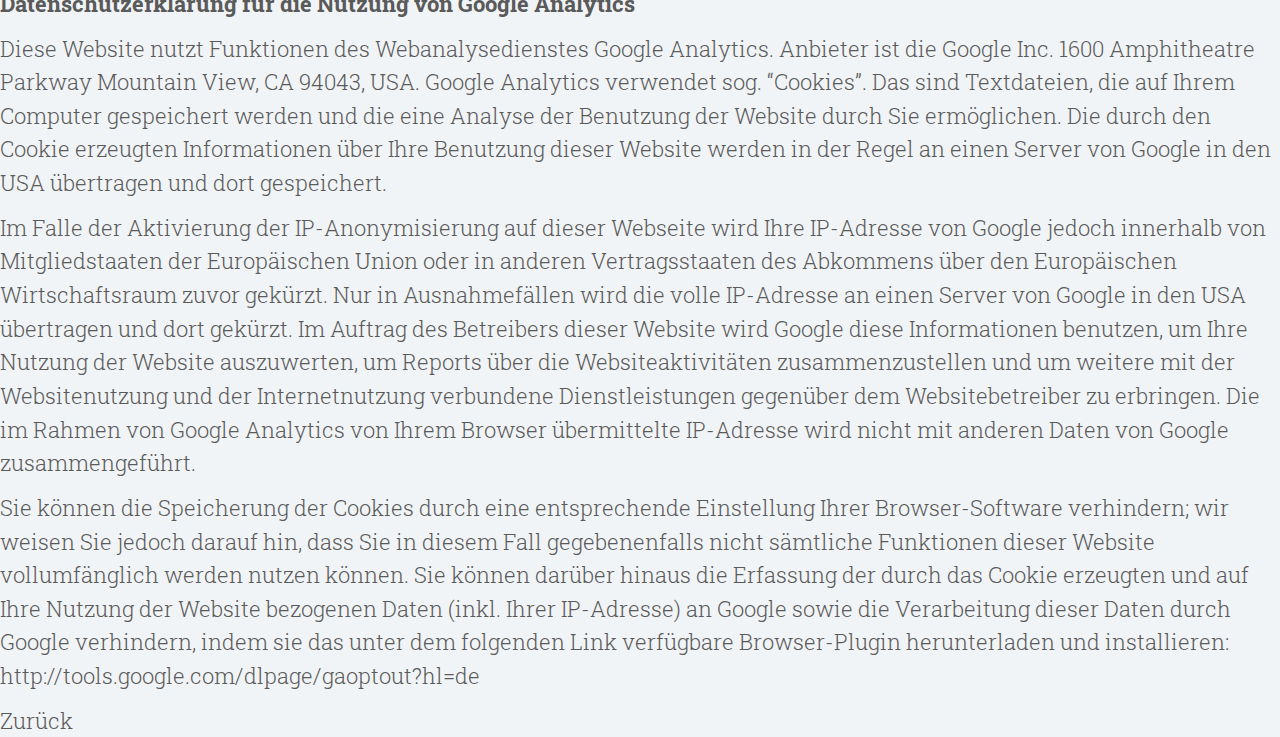
<file: texts/impressum/index.html>
<!DOCTYPE html>
<html>
  <head>
    <meta charset="utf-8"/>
    <meta content="IE=edge,chrome=1" http-equiv="X-UA-Compatible" />
    <meta content="width=device-width, initial-scale=1" name="viewport"/>
    <title>
      Zeit für die Mutigen. Pack mas!
    </title>
    <meta name="description" content='Mehr Infos zur SPD-Basisinitiative "Zeit für die Mutigen" und die Möglichkeit zum Mitmachen bei #rammbock gibts auf www.andiemutigen.de' />

    <meta property="og:title" content="An die Mutigen." />
    <meta property="og:description" content='Mehr Infos zur SPD-Basisinitiative "Zeit für die Mutigen" und die Möglichkeit zum Mitmachen bei #rammbock gibts auf www.andiemutigen.de' />
    <meta property="og:type" content="website" />
    <meta property="og:url" content="http://andiemutigen.de" />
    <meta property="og:image" content="http://andiemutigen.de/../../assets/images/fb.jpg" />
    <meta property="fb:app_id" content="173870182966570"/>

    <link href="../../assets/stylesheets/application.css" rel="stylesheet" />
    <script src="../../assets/javascripts/application.js"></script>
  </head>
  <body class="texts texts_impressum texts_impressum_index">
    <h1>Impressum</h1>

<p>Angaben gemäß § 5 TMG</p>

<p>SPD-Basisinitiative „Zeit für die Mutigen“<br>
Scheyerer Straße 10<br>
85276 Pfaffenhofen</p>

<p><strong>Vertreten durch:</strong><br>
<a href="https://www.facebook.com/walteradamspd">Walter Adam</a><br>
<a href="http://www.spd-abensberg.de">Thomas Schug</a><br>
<a href="https://caporetto.wordpress.com/film/konstantin-ferstl/">Konstantin Ferstl</a><br>
<a href="https://twitter.com/markus_kaeser">Markus Käser</a></p>

<p><strong>Verantwortlich für den Inhalt nach § 55 Abs. 2 RStV:</strong><br>
Markus Käser<br>
Scheyerer Straße 10<br>
85276 Pfaffenhofen</p>

<p><strong>Programmierung:</strong><br>
<a href="http://hiasinho.com">Mathias Maisberger</a></p>

<p><strong>Konzept:</strong><br>
Agentur Echtland</p>

<p><strong>Grafik:</strong><br>
Reinhard Beck</p>

<p><strong>Film</strong><br>
Konstantin Ferstl</p>

<h2>Haftungsausschluss:</h2>

<p><strong>Haftung für Inhalte</strong><br>
Die Inhalte unserer Seiten wurden mit größter Sorgfalt erstellt. Für die Richtigkeit, Vollständigkeit und Aktualität der Inhalte können wir jedoch keine Gewähr übernehmen. Als Diensteanbieter sind wir gemäß § 7 Abs.1 TMG für eigene Inhalte auf diesen Seiten nach den allgemeinen Gesetzen verantwortlich. Nach §§ 8 bis 10 TMG sind wir als Diensteanbieter jedoch nicht verpflichtet, übermittelte oder gespeicherte fremde Informationen zu überwachen oder nach Umständen zu forschen, die auf eine rechtswidrige Tätigkeit hinweisen. Verpflichtungen zur Entfernung oder Sperrung der Nutzung von Informationen nach den allgemeinen Gesetzen bleiben hiervon unberührt. Eine diesbezügliche Haftung ist jedoch erst ab dem Zeitpunkt der Kenntnis einer konkreten Rechtsverletzung möglich. Bei Bekanntwerden von entsprechenden Rechtsverletzungen werden wir diese Inhalte umgehend entfernen.</p>

<p><strong>Urheberrecht</strong><br>
Die durch die Seitenbetreiber erstellten Inhalte und Werke auf diesen Seiten unterliegen dem deutschen Urheberrecht. Die Vervielfältigung, Bearbeitung, Verbreitung und jede Art der Verwertung außerhalb der Grenzen des Urheberrechtes bedürfen der schriftlichen Zustimmung des jeweiligen Autors bzw. Erstellers. Downloads und Kopien dieser Seite sind nur für den privaten, nicht kommerziellen Gebrauch gestattet. Soweit die Inhalte auf dieser Seite nicht vom Betreiber erstellt wurden, werden die Urheberrechte Dritter beachtet. Insbesondere werden Inhalte Dritter als solche gekennzeichnet. Sollten Sie trotzdem auf eine Urheberrechtsverletzung aufmerksam werden, bitten wir um einen entsprechenden Hinweis. Bei Bekanntwerden von Rechtsverletzungen werden wir derartige Inhalte umgehend entfernen.</p>

<h2>Datenschutzerklärung</h2>

<p><strong>Datenschutzerklärung für die Nutzung von Google Analytics</strong></p>

<p>Diese Website nutzt Funktionen des  Webanalysedienstes Google Analytics. Anbieter ist die Google Inc. 1600 Amphitheatre Parkway Mountain View, CA 94043, USA. Google Analytics verwendet sog. &ldquo;Cookies&rdquo;. Das sind Textdateien, die auf Ihrem Computer gespeichert werden und die eine Analyse der Benutzung der Website durch Sie ermöglichen. Die durch den Cookie erzeugten Informationen über Ihre Benutzung dieser Website werden in der Regel an einen Server von Google in den USA übertragen und dort gespeichert.</p>

<p>Im Falle der Aktivierung der IP-Anonymisierung auf dieser Webseite wird Ihre IP-Adresse von Google jedoch innerhalb von Mitgliedstaaten der Europäischen Union oder in anderen Vertragsstaaten des Abkommens über den Europäischen Wirtschaftsraum zuvor gekürzt. Nur in Ausnahmefällen wird die volle IP-Adresse an einen Server von Google in den USA übertragen und dort gekürzt. Im Auftrag des Betreibers dieser Website wird Google diese Informationen benutzen, um Ihre Nutzung der Website auszuwerten, um Reports über die Websiteaktivitäten zusammenzustellen und um weitere mit der Websitenutzung und der Internetnutzung verbundene Dienstleistungen gegenüber dem Websitebetreiber zu erbringen. Die im Rahmen von Google Analytics von Ihrem Browser übermittelte IP-Adresse wird nicht mit anderen Daten von Google zusammengeführt.</p>

<p>Sie können die Speicherung der Cookies durch eine entsprechende Einstellung Ihrer Browser-Software verhindern; wir weisen Sie jedoch darauf hin, dass Sie in diesem Fall gegebenenfalls nicht sämtliche Funktionen dieser Website vollumfänglich werden nutzen können. Sie können darüber hinaus die Erfassung der durch das Cookie erzeugten und auf Ihre Nutzung der Website bezogenen Daten (inkl. Ihrer IP-Adresse) an Google sowie die Verarbeitung dieser Daten durch Google verhindern, indem sie das unter dem folgenden Link verfügbare Browser-Plugin herunterladen und installieren: <a href="http://tools.google.com/dlpage/gaoptout?hl=de">http://tools.google.com/dlpage/gaoptout?hl=de</a></p>

<p><a href="/">Zurück</a></p>

  </body>
</html>
</file>
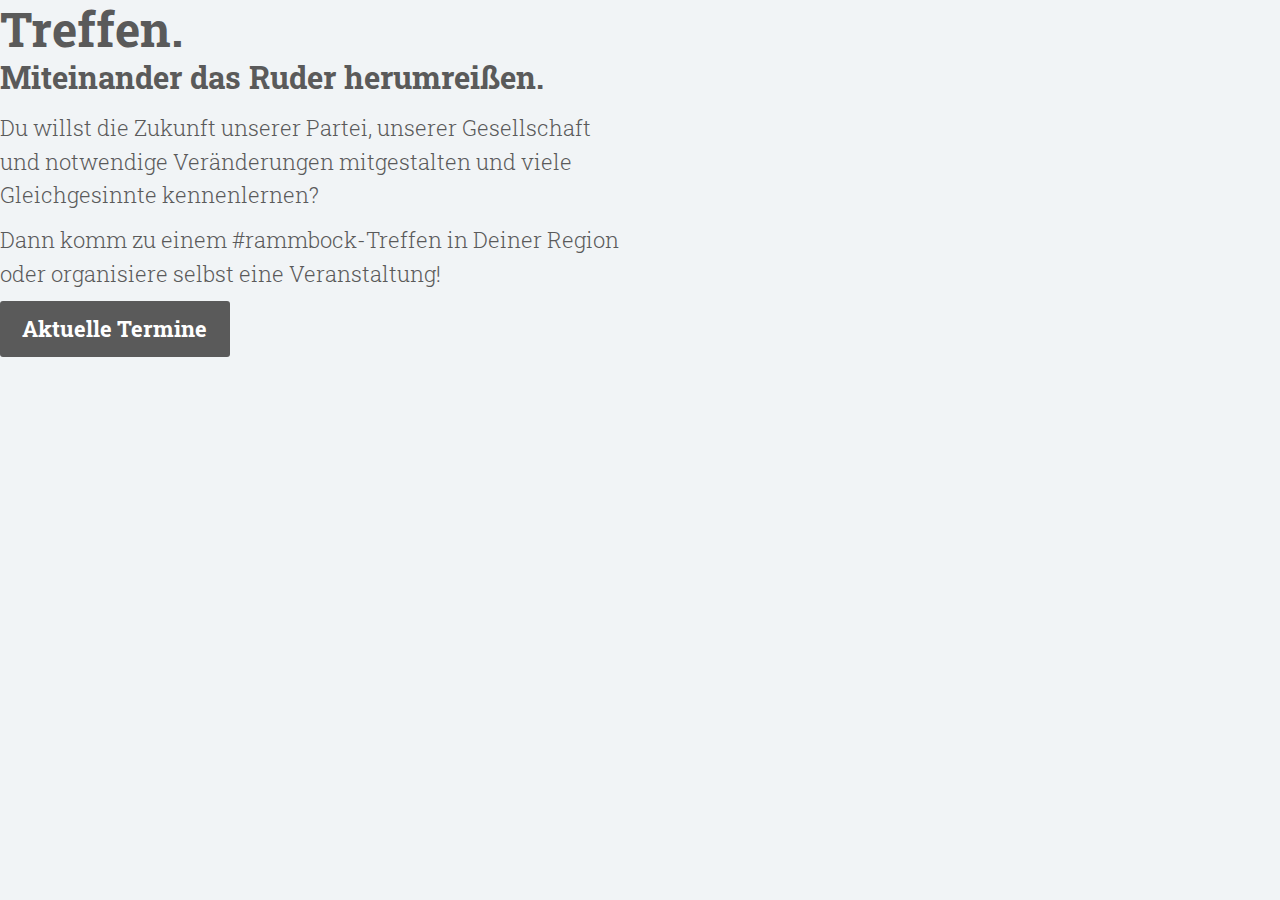
<file: texts/karte/index.html>
<!DOCTYPE html>
<html>
  <head>
    <meta charset="utf-8"/>
    <meta content="IE=edge,chrome=1" http-equiv="X-UA-Compatible" />
    <meta content="width=device-width, initial-scale=1" name="viewport"/>
    <title>
      Zeit für die Mutigen. Pack mas!
    </title>
    <meta name="description" content='Mehr Infos zur SPD-Basisinitiative "Zeit für die Mutigen" und die Möglichkeit zum Mitmachen bei #rammbock gibts auf www.andiemutigen.de' />

    <meta property="og:title" content="An die Mutigen." />
    <meta property="og:description" content='Mehr Infos zur SPD-Basisinitiative "Zeit für die Mutigen" und die Möglichkeit zum Mitmachen bei #rammbock gibts auf www.andiemutigen.de' />
    <meta property="og:type" content="website" />
    <meta property="og:url" content="http://andiemutigen.de" />
    <meta property="og:image" content="http://andiemutigen.de/../../assets/images/fb.jpg" />
    <meta property="fb:app_id" content="173870182966570"/>

    <link href="../../assets/stylesheets/application.css" rel="stylesheet" />
    <script src="../../assets/javascripts/application.js"></script>
  </head>
  <body class="texts texts_karte texts_karte_index">
    <h1>Treffen.</h1>

<h2>Miteinander das Ruder herumreißen.</h2>

<p>Du willst die Zukunft unserer Partei, unserer Gesellschaft<br>
und notwendige Veränderungen mitgestalten und viele<br>
Gleichgesinnte kennenlernen?</p>

<p>Dann komm zu einem #rammbock-Treffen in Deiner Region<br>
oder organisiere selbst eine Veranstaltung!</p>

<p><a href="https://www.google.com/maps/d/viewer?mid=zCnc6eYwPIfc.kHzw0KhtKzvA" class="btn" target="_blank" id="map-link"><strong>Aktuelle Termine</strong></a></p>

  </body>
</html>
</file>
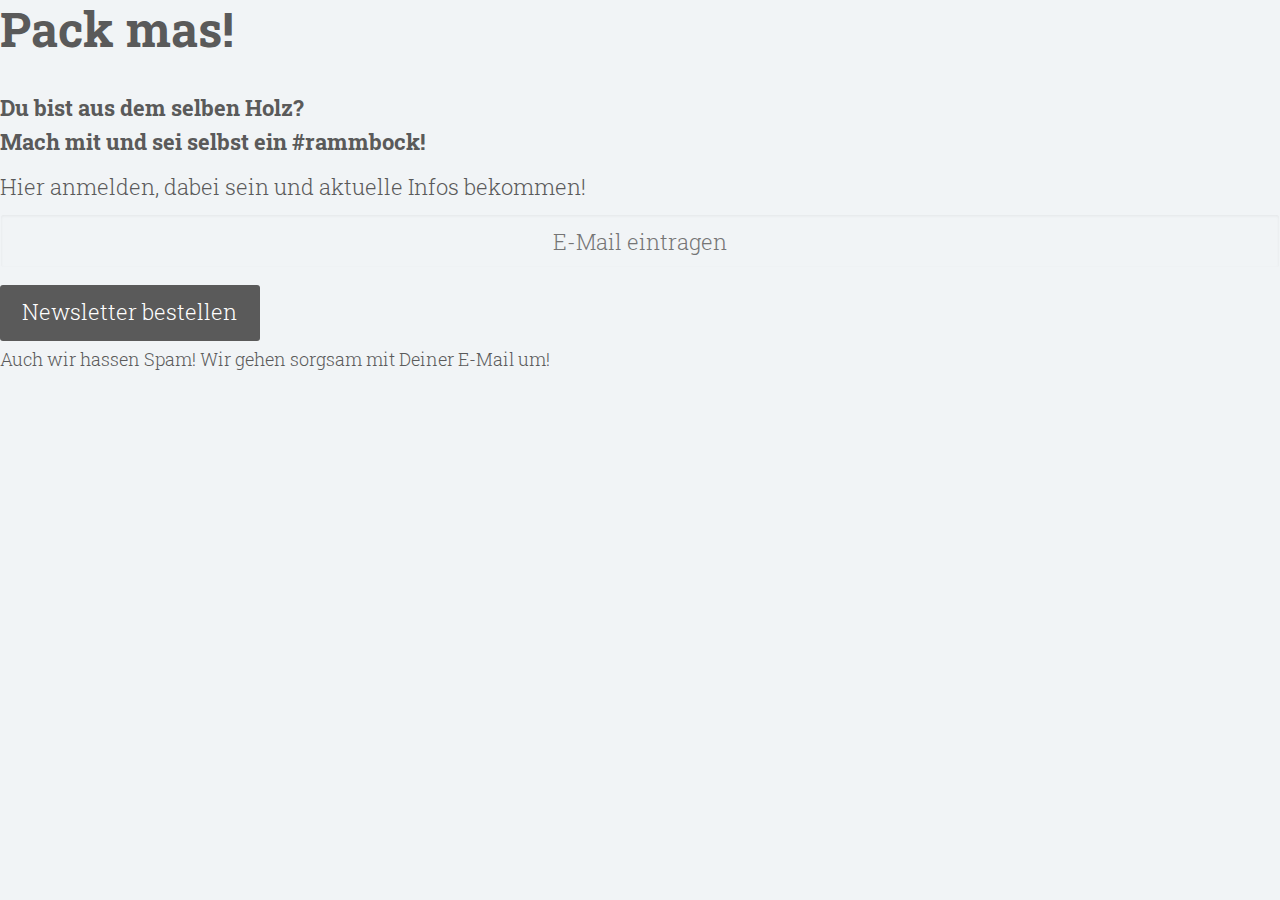
<file: texts/newsletter/index.html>
<!DOCTYPE html>
<html>
  <head>
    <meta charset="utf-8"/>
    <meta content="IE=edge,chrome=1" http-equiv="X-UA-Compatible" />
    <meta content="width=device-width, initial-scale=1" name="viewport"/>
    <title>
      Zeit für die Mutigen. Pack mas!
    </title>
    <meta name="description" content='Mehr Infos zur SPD-Basisinitiative "Zeit für die Mutigen" und die Möglichkeit zum Mitmachen bei #rammbock gibts auf www.andiemutigen.de' />

    <meta property="og:title" content="An die Mutigen." />
    <meta property="og:description" content='Mehr Infos zur SPD-Basisinitiative "Zeit für die Mutigen" und die Möglichkeit zum Mitmachen bei #rammbock gibts auf www.andiemutigen.de' />
    <meta property="og:type" content="website" />
    <meta property="og:url" content="http://andiemutigen.de" />
    <meta property="og:image" content="http://andiemutigen.de/../../assets/images/fb.jpg" />
    <meta property="fb:app_id" content="173870182966570"/>

    <link href="../../assets/stylesheets/application.css" rel="stylesheet" />
    <script src="../../assets/javascripts/application.js"></script>
  </head>
  <body class="texts texts_newsletter texts_newsletter_index">
    <h1>Pack mas!</h1>

<p><strong>Du bist aus dem selben Holz?<br>
Mach mit und sei selbst ein #rammbock!</strong></p>

<p>Hier anmelden, dabei sein und aktuelle Infos bekommen!</p>

<form class="myform" action="//andiemutigen.us11.list-manage2.com/subscribe/post" method="POST">
  <input type="hidden" name="u" value="49802fcb274161202afdc8c64">
  <input type="hidden" name="id" value="09fbd0300f">
  <input type="hidden" name="b_49802fcb274161202afdc8c64_09fbd0300f" value="">
  <input type="email" name="EMAIL" placeholder="E-Mail eintragen" required>
  <input type="submit" value="Newsletter bestellen" name="submit">
</form>

<p><small>Auch wir hassen Spam! Wir gehen sorgsam mit Deiner E-Mail um!</small></p>

  </body>
</html>
</file>
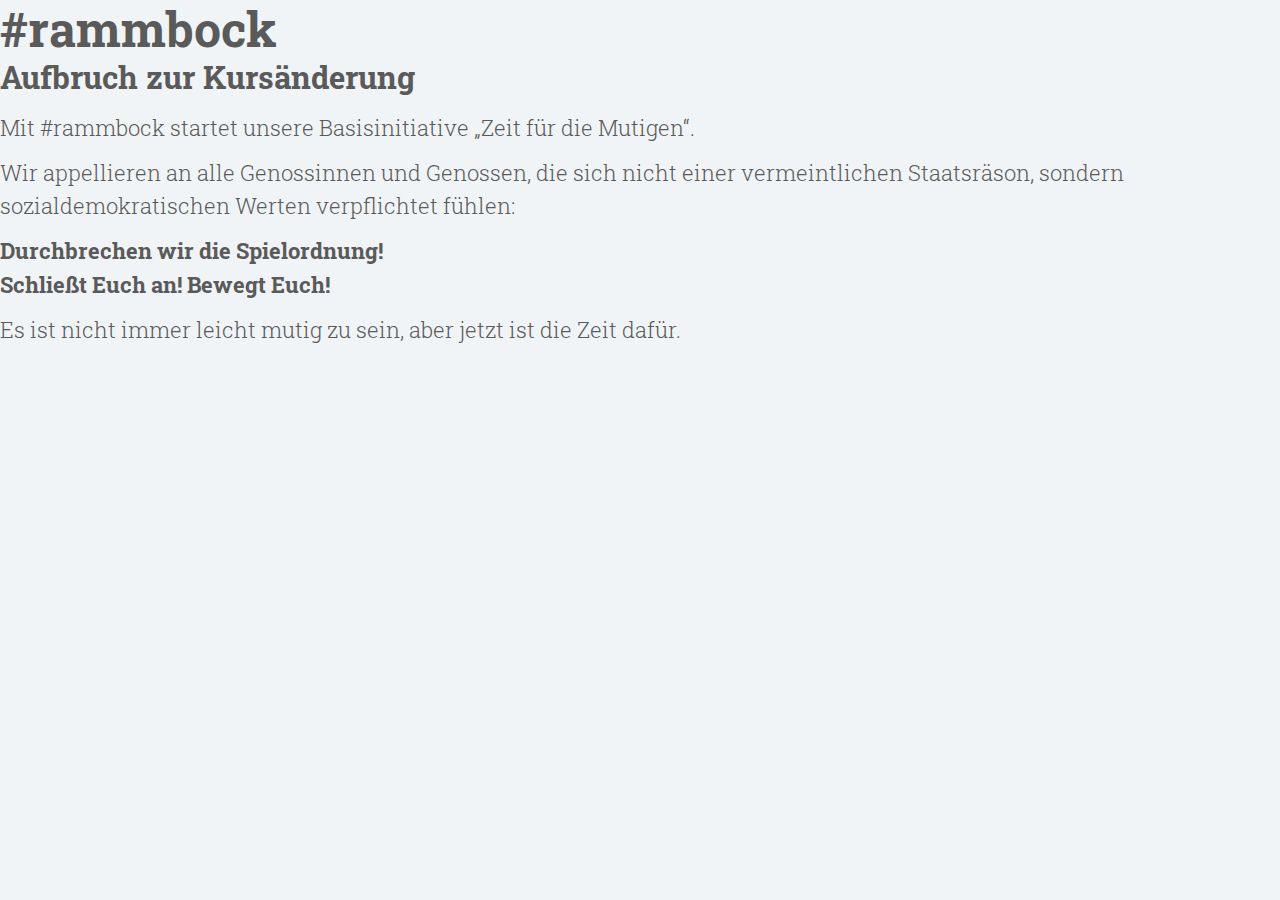
<file: texts/rammbock/index.html>
<!DOCTYPE html>
<html>
  <head>
    <meta charset="utf-8"/>
    <meta content="IE=edge,chrome=1" http-equiv="X-UA-Compatible" />
    <meta content="width=device-width, initial-scale=1" name="viewport"/>
    <title>
      Zeit für die Mutigen. Pack mas!
    </title>
    <meta name="description" content='Mehr Infos zur SPD-Basisinitiative "Zeit für die Mutigen" und die Möglichkeit zum Mitmachen bei #rammbock gibts auf www.andiemutigen.de' />

    <meta property="og:title" content="An die Mutigen." />
    <meta property="og:description" content='Mehr Infos zur SPD-Basisinitiative "Zeit für die Mutigen" und die Möglichkeit zum Mitmachen bei #rammbock gibts auf www.andiemutigen.de' />
    <meta property="og:type" content="website" />
    <meta property="og:url" content="http://andiemutigen.de" />
    <meta property="og:image" content="http://andiemutigen.de/../../assets/images/fb.jpg" />
    <meta property="fb:app_id" content="173870182966570"/>

    <link href="../../assets/stylesheets/application.css" rel="stylesheet" />
    <script src="../../assets/javascripts/application.js"></script>
  </head>
  <body class="texts texts_rammbock texts_rammbock_index">
    <h1>#rammbock</h1>

<h2>Aufbruch zur Kursänderung</h2>

<p>Mit #rammbock startet unsere Basisinitiative „Zeit für die Mutigen“.</p>

<p>Wir appellieren an alle Genossinnen und Genossen, die sich nicht einer vermeintlichen Staatsräson, sondern sozialdemokratischen Werten verpflichtet fühlen:</p>

<p><strong>Durchbrechen wir die Spielordnung!<br>
Schließt Euch an! Bewegt Euch!</strong></p>

<p>Es ist nicht immer leicht mutig zu sein, aber jetzt ist die Zeit dafür.</p>

  </body>
</html>
</file>
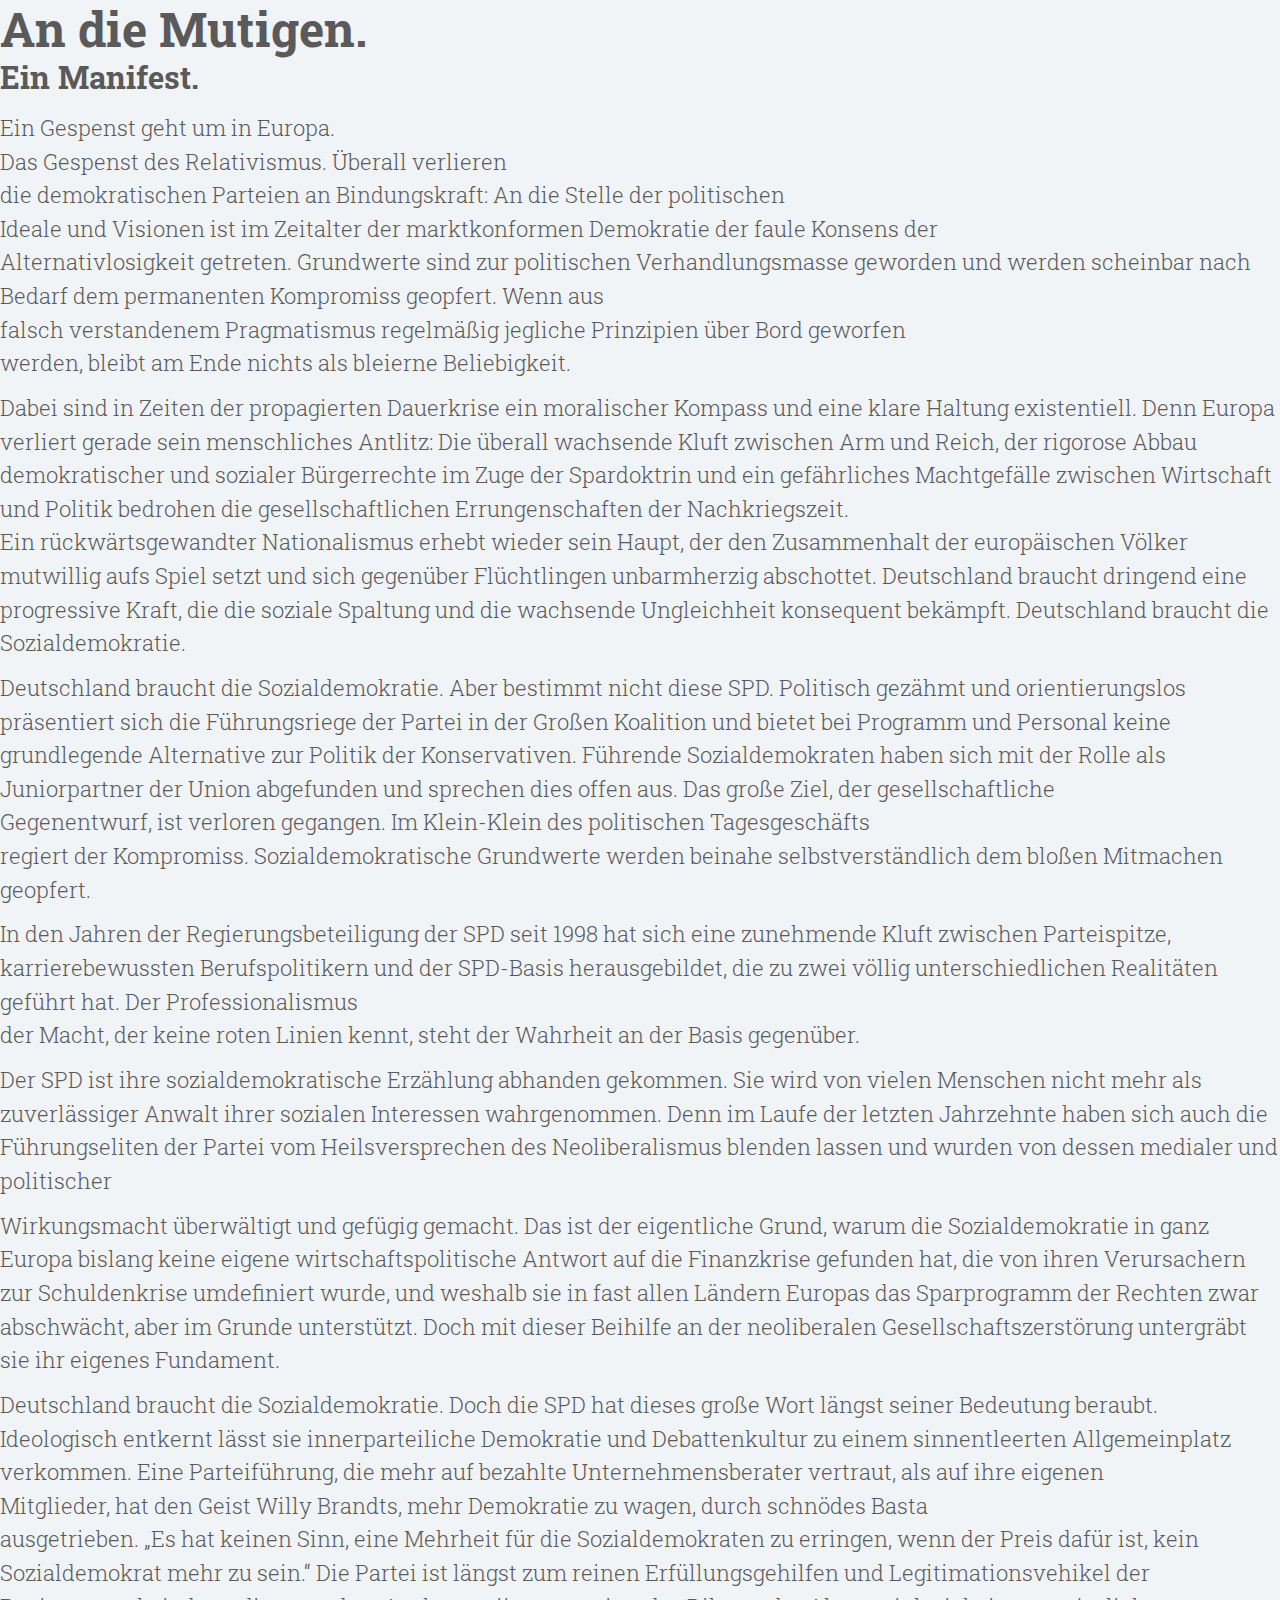
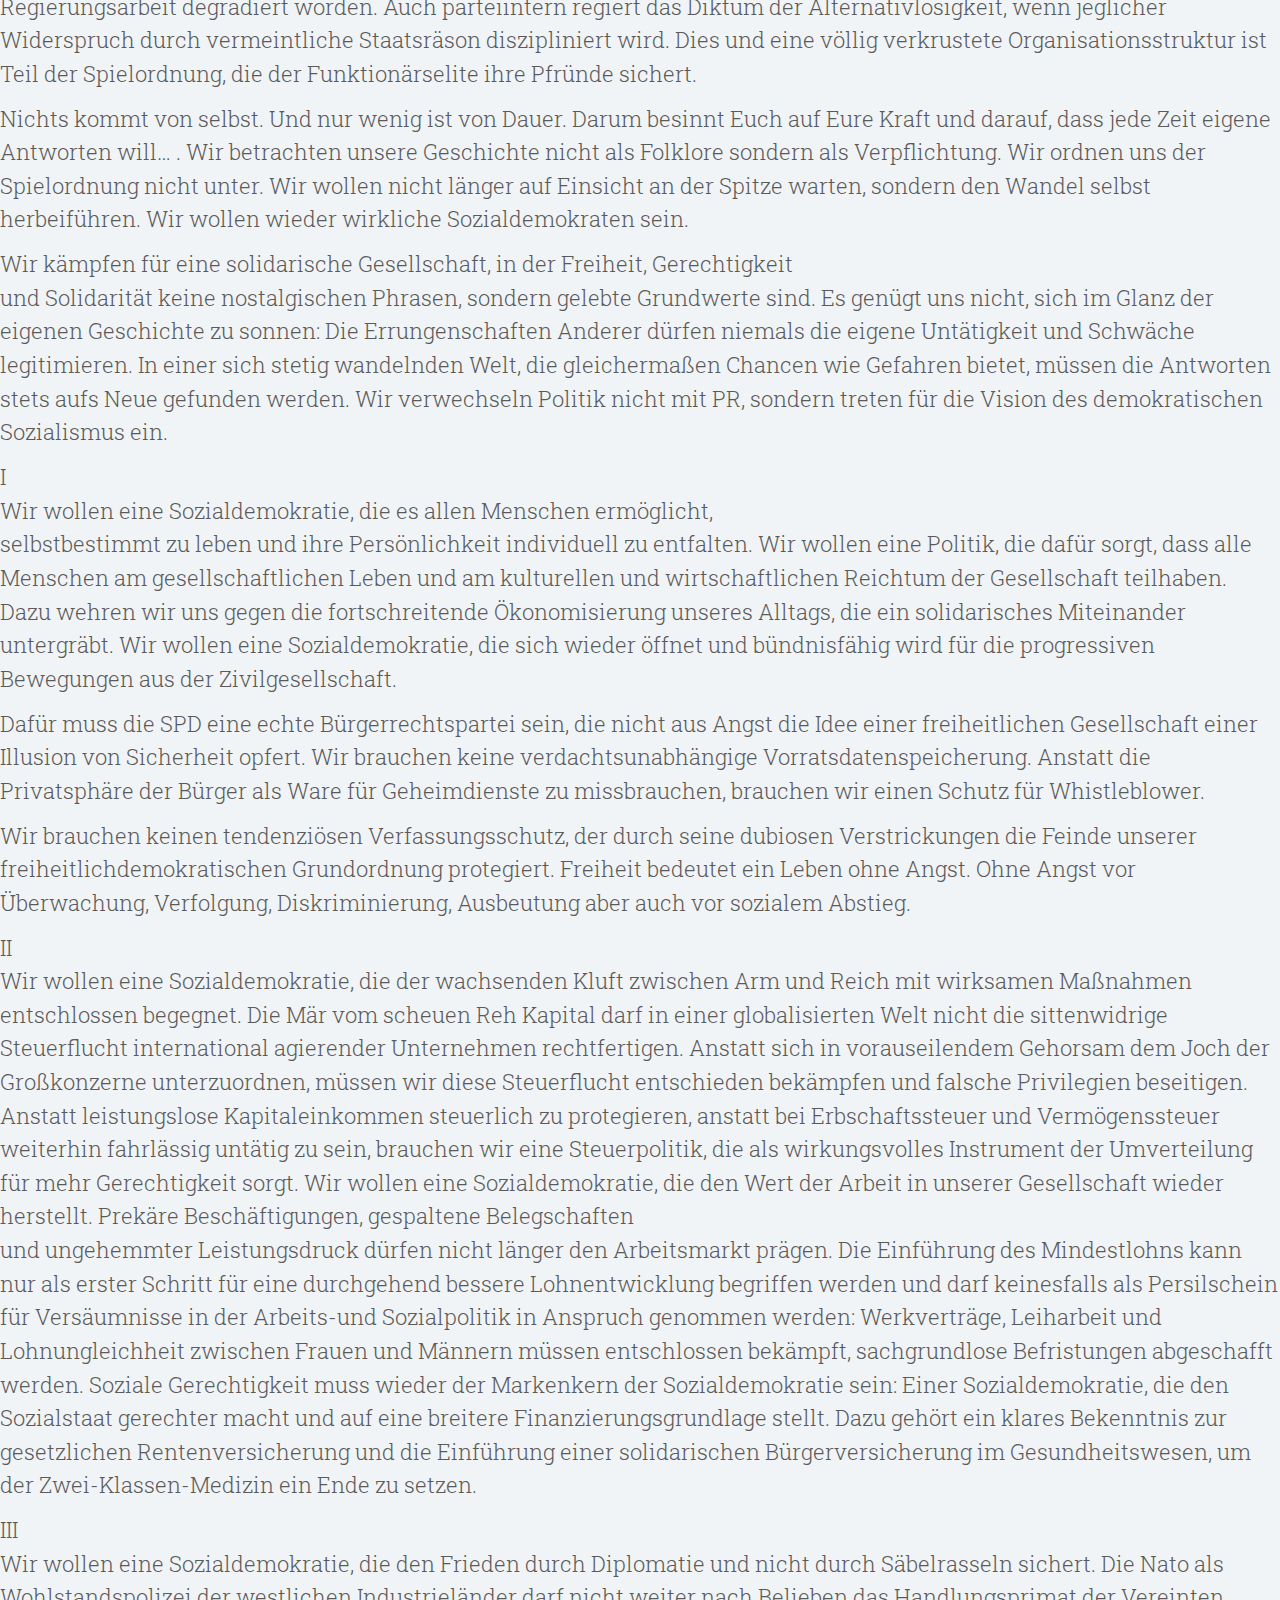
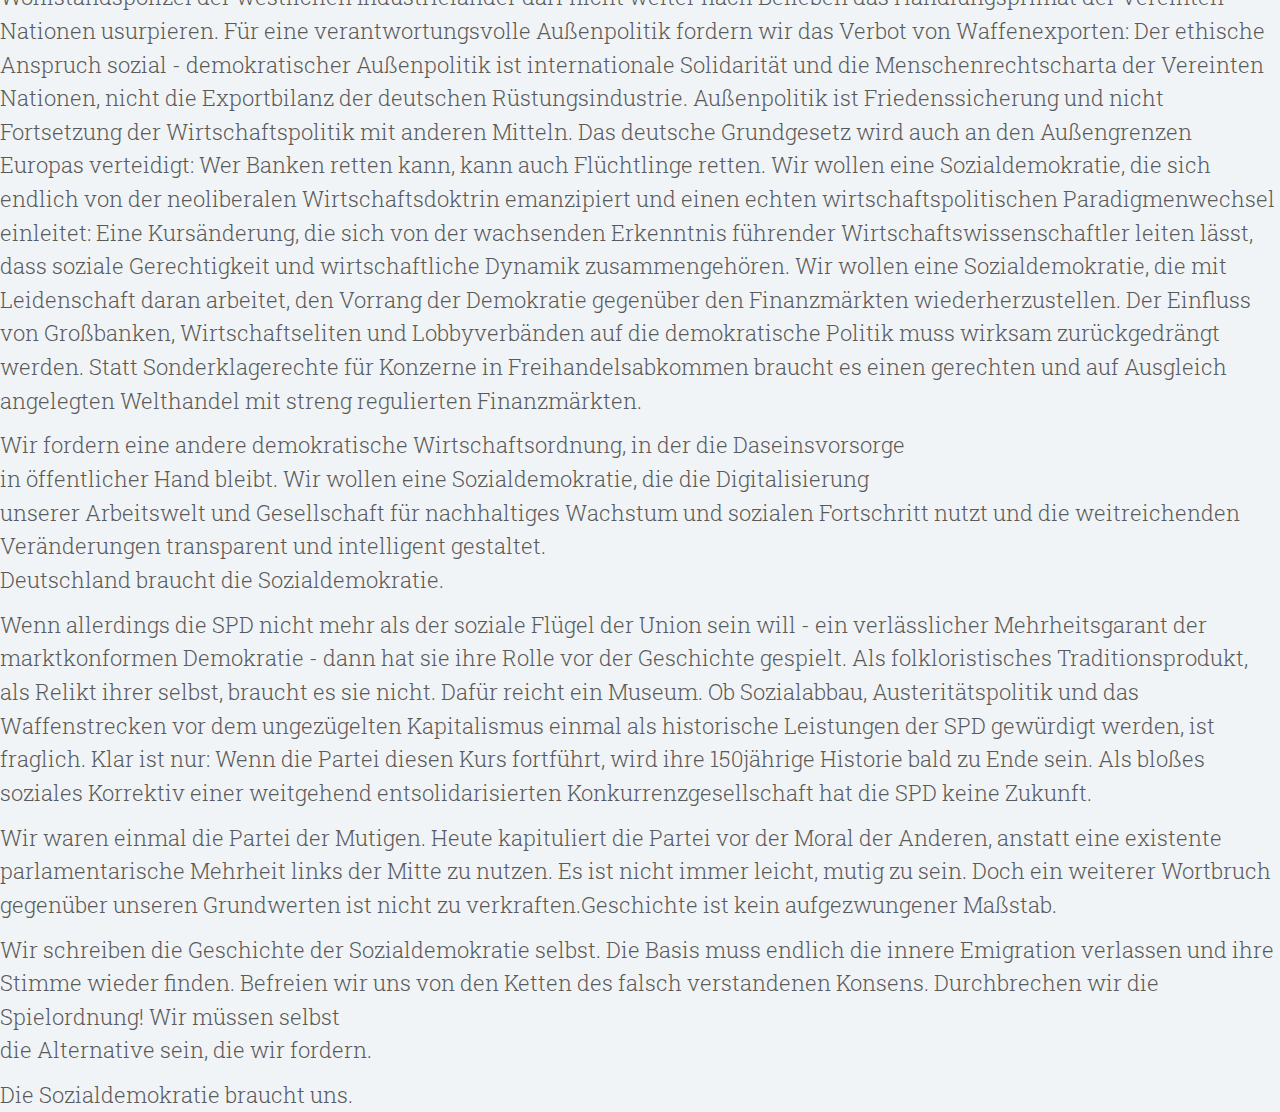
<file: texts/rammbock/manifest/index.html>
<!DOCTYPE html>
<html>
  <head>
    <meta charset="utf-8"/>
    <meta content="IE=edge,chrome=1" http-equiv="X-UA-Compatible" />
    <meta content="width=device-width, initial-scale=1" name="viewport"/>
    <title>
      Zeit für die Mutigen. Pack mas!
    </title>
    <meta name="description" content='Mehr Infos zur SPD-Basisinitiative "Zeit für die Mutigen" und die Möglichkeit zum Mitmachen bei #rammbock gibts auf www.andiemutigen.de' />

    <meta property="og:title" content="An die Mutigen." />
    <meta property="og:description" content='Mehr Infos zur SPD-Basisinitiative "Zeit für die Mutigen" und die Möglichkeit zum Mitmachen bei #rammbock gibts auf www.andiemutigen.de' />
    <meta property="og:type" content="website" />
    <meta property="og:url" content="http://andiemutigen.de" />
    <meta property="og:image" content="http://andiemutigen.de/../../../assets/images/fb.jpg" />
    <meta property="fb:app_id" content="173870182966570"/>

    <link href="../../../assets/stylesheets/application.css" rel="stylesheet" />
    <script src="../../../assets/javascripts/application.js"></script>
  </head>
  <body class="texts texts_rammbock texts_rammbock_manifest texts_rammbock_manifest_index">
    <h1>An die Mutigen.</h1>

<h2>Ein Manifest.</h2>

<p>Ein Gespenst geht um in Europa.<br>
Das Gespenst des Relativismus. Überall verlieren<br>
die demokratischen Parteien an Bindungskraft: An die Stelle der politischen<br>
Ideale und Visionen ist im Zeitalter der marktkonformen Demokratie der faule Konsens der<br>
Alternativlosigkeit getreten. Grundwerte sind zur politischen Verhandlungsmasse geworden und werden scheinbar nach Bedarf dem permanenten Kompromiss geopfert. Wenn aus<br>
falsch verstandenem Pragmatismus regelmäßig jegliche Prinzipien über Bord geworfen<br>
werden, bleibt am Ende nichts als bleierne Beliebigkeit.</p>

<p>Dabei sind in Zeiten der propagierten Dauerkrise ein moralischer Kompass und eine klare Haltung existentiell. Denn Europa verliert gerade sein menschliches Antlitz: Die überall wachsende Kluft zwischen Arm und Reich, der rigorose Abbau demokratischer und sozialer Bürgerrechte im Zuge der Spardoktrin und ein gefährliches Machtgefälle zwischen Wirtschaft und Politik bedrohen die gesellschaftlichen Errungenschaften der Nachkriegszeit.<br>
Ein rückwärtsgewandter Nationalismus erhebt wieder sein Haupt, der den Zusammenhalt der europäischen Völker mutwillig aufs Spiel setzt und sich gegenüber Flüchtlingen unbarmherzig abschottet. Deutschland braucht dringend eine progressive Kraft, die die soziale Spaltung und die wachsende Ungleichheit konsequent bekämpft. Deutschland braucht die Sozialdemokratie.</p>

<p>Deutschland braucht die Sozialdemokratie. Aber bestimmt nicht diese SPD. Politisch gezähmt und orientierungslos präsentiert sich die Führungsriege der Partei in der Großen Koalition und bietet bei Programm und Personal keine grundlegende Alternative zur Politik der Konservativen. Führende Sozialdemokraten haben sich mit der Rolle als Juniorpartner der Union abgefunden und sprechen dies offen aus. Das große Ziel, der gesellschaftliche<br>
Gegenentwurf, ist verloren gegangen. Im Klein-Klein des politischen Tagesgeschäfts<br>
regiert der Kompromiss. Sozialdemokratische Grundwerte werden beinahe selbstverständlich dem bloßen Mitmachen geopfert.</p>

<p>In den Jahren der Regierungsbeteiligung der SPD seit 1998 hat sich eine zunehmende Kluft zwischen Parteispitze, karrierebewussten Berufspolitikern und der SPD-Basis herausgebildet, die zu zwei völlig unterschiedlichen Realitäten geführt hat. Der Professionalismus<br>
der Macht, der keine roten Linien kennt, steht der Wahrheit an der Basis gegenüber.</p>

<p>Der SPD ist ihre sozialdemokratische Erzählung abhanden gekommen. Sie wird von vielen Menschen nicht mehr als zuverlässiger Anwalt ihrer sozialen Interessen wahrgenommen. Denn im Laufe der letzten Jahrzehnte haben sich auch die Führungseliten der Partei vom Heilsversprechen des Neoliberalismus blenden lassen und wurden von dessen medialer und politischer</p>

<p>Wirkungsmacht überwältigt und gefügig gemacht. Das ist der eigentliche Grund, warum die Sozialdemokratie in ganz Europa bislang keine eigene wirtschaftspolitische Antwort auf die Finanzkrise gefunden hat, die von ihren Verursachern zur Schuldenkrise umdefiniert wurde, und weshalb sie in fast allen Ländern Europas das Sparprogramm der Rechten zwar abschwächt, aber im Grunde unterstützt. Doch mit dieser Beihilfe an der neoliberalen Gesellschaftszerstörung untergräbt sie ihr eigenes Fundament.</p>

<p>Deutschland braucht die Sozialdemokratie. Doch die SPD hat dieses große Wort längst seiner Bedeutung beraubt. Ideologisch entkernt lässt sie innerparteiliche Demokratie und Debattenkultur zu einem sinnentleerten Allgemeinplatz verkommen. Eine Parteiführung, die mehr auf bezahlte Unternehmensberater vertraut, als auf ihre eigenen<br>
Mitglieder, hat den Geist Willy Brandts, mehr Demokratie zu wagen, durch schnödes Basta<br>
ausgetrieben. „Es hat keinen Sinn, eine Mehrheit für die Sozialdemokraten zu erringen, wenn der Preis dafür ist, kein Sozialdemokrat mehr zu sein.“ Die Partei ist längst zum reinen Erfüllungsgehilfen und Legitimationsvehikel der Regierungsarbeit degradiert worden. Auch parteiintern regiert das Diktum der Alternativlosigkeit, wenn jeglicher Widerspruch durch vermeintliche Staatsräson diszipliniert wird. Dies und eine völlig verkrustete Organisationsstruktur ist Teil der Spielordnung, die der Funktionärselite ihre Pfründe sichert.</p>

<p>Nichts kommt von selbst. Und nur wenig ist von Dauer. Darum besinnt Euch auf Eure Kraft und darauf, dass jede Zeit eigene Antworten will&hellip; . Wir betrachten unsere Geschichte nicht als Folklore sondern als Verpflichtung. Wir ordnen uns der Spielordnung nicht unter. Wir wollen nicht länger auf Einsicht an der Spitze warten, sondern den Wandel selbst herbeiführen. Wir wollen wieder wirkliche Sozialdemokraten sein.</p>

<p>Wir kämpfen für eine solidarische Gesellschaft, in der Freiheit, Gerechtigkeit<br>
und Solidarität keine nostalgischen Phrasen, sondern gelebte Grundwerte sind. Es genügt uns nicht, sich im Glanz der eigenen Geschichte zu sonnen: Die Errungenschaften Anderer dürfen niemals die eigene Untätigkeit und Schwäche legitimieren. In einer sich stetig wandelnden Welt, die gleichermaßen Chancen wie Gefahren bietet, müssen die Antworten stets aufs Neue gefunden werden. Wir verwechseln Politik nicht mit PR, sondern treten für die Vision des demokratischen Sozialismus ein.</p>

<p>I<br>
Wir wollen eine Sozialdemokratie, die es allen Menschen ermöglicht,<br>
selbstbestimmt zu leben und ihre Persönlichkeit individuell zu entfalten. Wir wollen eine Politik, die dafür sorgt, dass alle Menschen am gesellschaftlichen Leben und am kulturellen und wirtschaftlichen Reichtum der Gesellschaft teilhaben. Dazu wehren wir uns gegen die fortschreitende Ökonomisierung unseres Alltags, die ein solidarisches Miteinander untergräbt. Wir wollen eine Sozialdemokratie, die sich wieder öffnet und bündnisfähig wird für die progressiven Bewegungen aus der Zivilgesellschaft.</p>

<p>Dafür muss die SPD eine echte Bürgerrechtspartei sein, die nicht aus Angst die Idee einer freiheitlichen Gesellschaft einer Illusion von Sicherheit opfert. Wir brauchen keine verdachtsunabhängige Vorratsdatenspeicherung. Anstatt die Privatsphäre der Bürger als Ware für Geheimdienste zu missbrauchen, brauchen wir einen Schutz für Whistleblower.</p>

<p>Wir brauchen keinen tendenziösen Verfassungsschutz, der durch seine dubiosen Verstrickungen die Feinde unserer freiheitlichdemokratischen Grundordnung protegiert. Freiheit bedeutet ein Leben ohne Angst. Ohne Angst vor Überwachung, Verfolgung, Diskriminierung, Ausbeutung aber auch vor sozialem Abstieg.</p>

<p>II<br>
Wir wollen eine Sozialdemokratie, die der wachsenden Kluft zwischen Arm und Reich mit wirksamen Maßnahmen entschlossen begegnet. Die Mär vom scheuen Reh Kapital darf in einer globalisierten Welt nicht die sittenwidrige Steuerflucht international agierender Unternehmen rechtfertigen. Anstatt sich in vorauseilendem Gehorsam dem Joch der Großkonzerne unterzuordnen, müssen wir diese Steuerflucht entschieden bekämpfen und falsche Privilegien beseitigen. Anstatt leistungslose Kapitaleinkommen steuerlich zu protegieren, anstatt bei Erbschaftssteuer und Vermögenssteuer weiterhin fahrlässig untätig zu sein, brauchen wir eine Steuerpolitik, die als wirkungsvolles Instrument der Umverteilung für mehr Gerechtigkeit sorgt. Wir wollen eine Sozialdemokratie, die den Wert der Arbeit in unserer Gesellschaft wieder herstellt. Prekäre Beschäftigungen, gespaltene Belegschaften<br>
und ungehemmter Leistungsdruck dürfen nicht länger den Arbeitsmarkt prägen. Die Einführung des Mindestlohns kann nur als erster Schritt für eine durchgehend bessere Lohnentwicklung begriffen werden und darf keinesfalls als Persilschein für Versäumnisse in der Arbeits-und Sozialpolitik in Anspruch genommen werden: Werkverträge, Leiharbeit und Lohnungleichheit zwischen Frauen und Männern müssen entschlossen bekämpft, sachgrundlose Befristungen abgeschafft werden. Soziale Gerechtigkeit muss wieder der Markenkern der Sozialdemokratie sein: Einer Sozialdemokratie, die den Sozialstaat gerechter macht und auf eine breitere Finanzierungsgrundlage stellt. Dazu gehört ein klares Bekenntnis zur gesetzlichen Rentenversicherung und die Einführung einer solidarischen Bürgerversicherung im Gesundheitswesen, um der Zwei-Klassen-Medizin ein Ende zu setzen.</p>

<p>III<br>
Wir wollen eine Sozialdemokratie, die den Frieden durch Diplomatie und nicht durch Säbelrasseln sichert. Die Nato als Wohlstandspolizei der westlichen Industrieländer darf nicht weiter nach Belieben das Handlungsprimat der Vereinten Nationen usurpieren. Für eine verantwortungsvolle Außenpolitik fordern wir das Verbot von Waffenexporten: Der ethische Anspruch sozial - demokratischer Außenpolitik ist internationale Solidarität und die Menschenrechtscharta der Vereinten Nationen, nicht die Exportbilanz der deutschen Rüstungsindustrie. Außenpolitik ist Friedenssicherung und nicht Fortsetzung der Wirtschaftspolitik mit anderen Mitteln. Das deutsche Grundgesetz wird auch an den Außengrenzen Europas verteidigt: Wer Banken retten kann, kann auch Flüchtlinge retten. Wir wollen eine Sozialdemokratie, die sich endlich von der neoliberalen Wirtschaftsdoktrin emanzipiert und einen echten wirtschaftspolitischen Paradigmenwechsel einleitet: Eine Kursänderung, die sich von der wachsenden Erkenntnis führender Wirtschaftswissenschaftler leiten lässt, dass soziale Gerechtigkeit und wirtschaftliche Dynamik zusammengehören. Wir wollen eine Sozialdemokratie, die mit Leidenschaft daran arbeitet, den Vorrang der Demokratie gegenüber den Finanzmärkten wiederherzustellen. Der Einfluss von Großbanken, Wirtschaftseliten und Lobbyverbänden auf die demokratische Politik muss wirksam zurückgedrängt werden. Statt Sonderklagerechte für Konzerne in Freihandelsabkommen braucht es einen gerechten und auf Ausgleich angelegten Welthandel mit streng regulierten Finanzmärkten.</p>

<p>Wir fordern eine andere demokratische Wirtschaftsordnung, in der die Daseinsvorsorge<br>
in öffentlicher Hand bleibt. Wir wollen eine Sozialdemokratie, die die Digitalisierung<br>
unserer Arbeitswelt und Gesellschaft für nachhaltiges Wachstum und sozialen Fortschritt nutzt und die weitreichenden Veränderungen transparent und intelligent gestaltet.<br>
Deutschland braucht die Sozialdemokratie.</p>

<p>Wenn allerdings die SPD nicht mehr als der soziale Flügel der Union sein will - ein verlässlicher Mehrheitsgarant der marktkonformen Demokratie - dann hat sie ihre Rolle vor der Geschichte gespielt. Als folkloristisches Traditionsprodukt, als Relikt ihrer selbst, braucht es sie nicht. Dafür reicht ein Museum. Ob Sozialabbau, Austeritätspolitik und das Waffenstrecken vor dem ungezügelten Kapitalismus einmal als historische Leistungen der SPD gewürdigt werden, ist fraglich. Klar ist nur: Wenn die Partei diesen Kurs fortführt, wird ihre 150jährige Historie bald zu Ende sein. Als bloßes soziales Korrektiv einer weitgehend entsolidarisierten Konkurrenzgesellschaft hat die SPD keine Zukunft.</p>

<p>Wir waren einmal die Partei der Mutigen. Heute kapituliert die Partei vor der Moral der Anderen, anstatt eine existente parlamentarische Mehrheit links der Mitte zu nutzen. Es ist nicht immer leicht, mutig zu sein. Doch ein weiterer Wortbruch gegenüber unseren Grundwerten ist nicht zu verkraften.Geschichte ist kein aufgezwungener Maßstab.</p>

<p>Wir schreiben die Geschichte der Sozialdemokratie selbst. Die Basis muss endlich die innere Emigration verlassen und ihre Stimme wieder finden. Befreien wir uns von den Ketten des falsch verstandenen Konsens. Durchbrechen wir die Spielordnung! Wir müssen selbst<br>
die Alternative sein, die wir fordern.</p>

<p>Die Sozialdemokratie braucht uns.</p>

  </body>
</html>
</file>
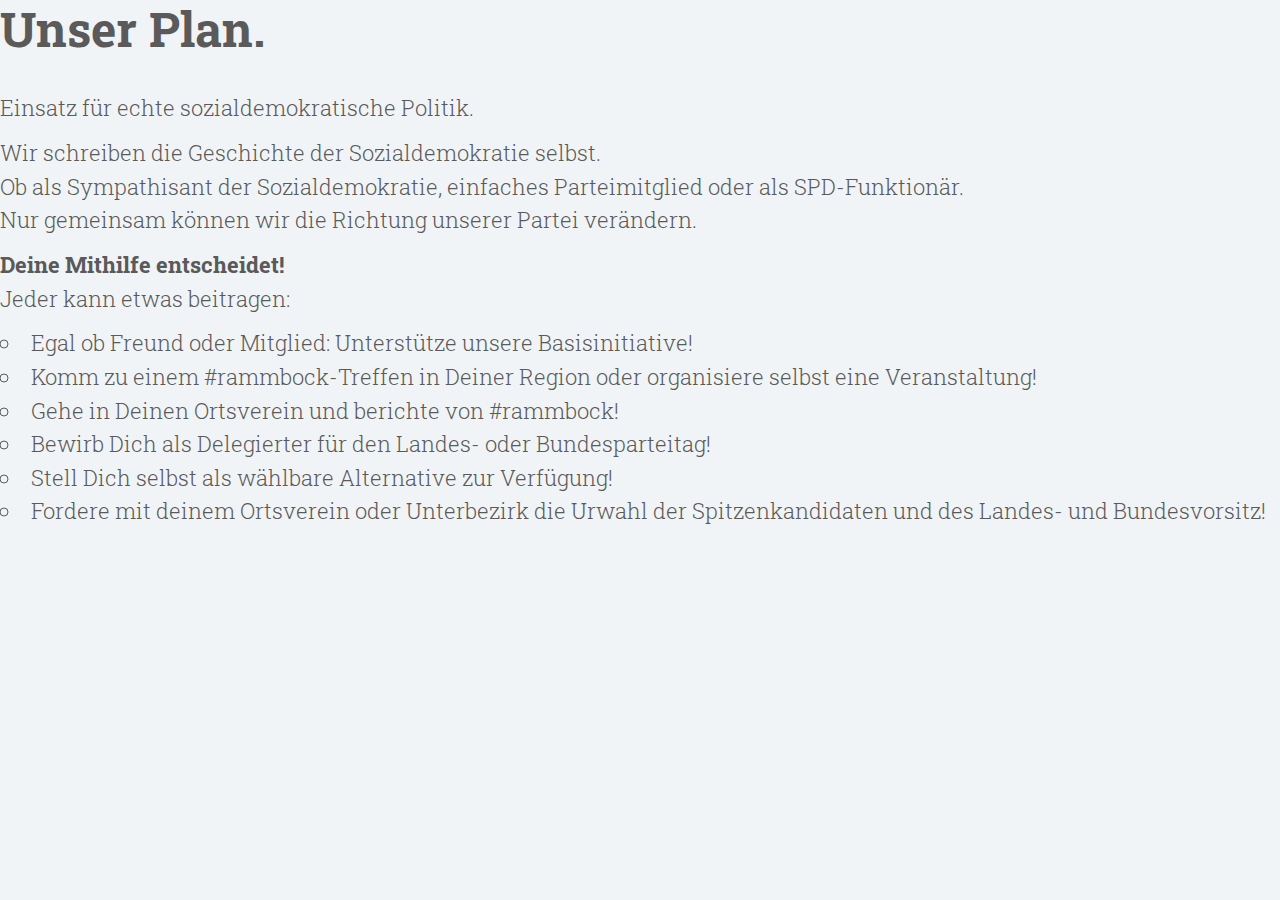
<file: texts/rammbock/plan/index.html>
<!DOCTYPE html>
<html>
  <head>
    <meta charset="utf-8"/>
    <meta content="IE=edge,chrome=1" http-equiv="X-UA-Compatible" />
    <meta content="width=device-width, initial-scale=1" name="viewport"/>
    <title>
      Zeit für die Mutigen. Pack mas!
    </title>
    <meta name="description" content='Mehr Infos zur SPD-Basisinitiative "Zeit für die Mutigen" und die Möglichkeit zum Mitmachen bei #rammbock gibts auf www.andiemutigen.de' />

    <meta property="og:title" content="An die Mutigen." />
    <meta property="og:description" content='Mehr Infos zur SPD-Basisinitiative "Zeit für die Mutigen" und die Möglichkeit zum Mitmachen bei #rammbock gibts auf www.andiemutigen.de' />
    <meta property="og:type" content="website" />
    <meta property="og:url" content="http://andiemutigen.de" />
    <meta property="og:image" content="http://andiemutigen.de/../../../assets/images/fb.jpg" />
    <meta property="fb:app_id" content="173870182966570"/>

    <link href="../../../assets/stylesheets/application.css" rel="stylesheet" />
    <script src="../../../assets/javascripts/application.js"></script>
  </head>
  <body class="texts texts_rammbock texts_rammbock_plan texts_rammbock_plan_index">
    <h1>Unser Plan.</h1>

<p>Einsatz für echte sozialdemokratische Politik.</p>

<p>Wir schreiben die Geschichte der Sozialdemokratie selbst.<br>
Ob als Sympathisant der Sozialdemokratie, einfaches Parteimitglied oder als SPD-Funktionär.<br>
Nur gemeinsam können wir die Richtung unserer Partei verändern.</p>

<p><strong>Deine Mithilfe entscheidet!</strong><br>
Jeder kann etwas beitragen:</p>

<ol>
<li>Egal ob Freund oder Mitglied: Unterstütze unsere Basisinitiative!</li>
<li>Komm zu einem #rammbock-Treffen in Deiner Region oder organisiere selbst eine Veranstaltung!</li>
<li>Gehe in Deinen Ortsverein und berichte von #rammbock!</li>
<li>Bewirb Dich als Delegierter für den Landes- oder Bundesparteitag!</li>
<li>Stell Dich selbst als wählbare Alternative zur Verfügung!</li>
<li>Fordere mit deinem Ortsverein oder Unterbezirk die Urwahl der Spitzenkandidaten und des Landes- und Bundesvorsitz!</li>
</ol>

  </body>
</html>
</file>
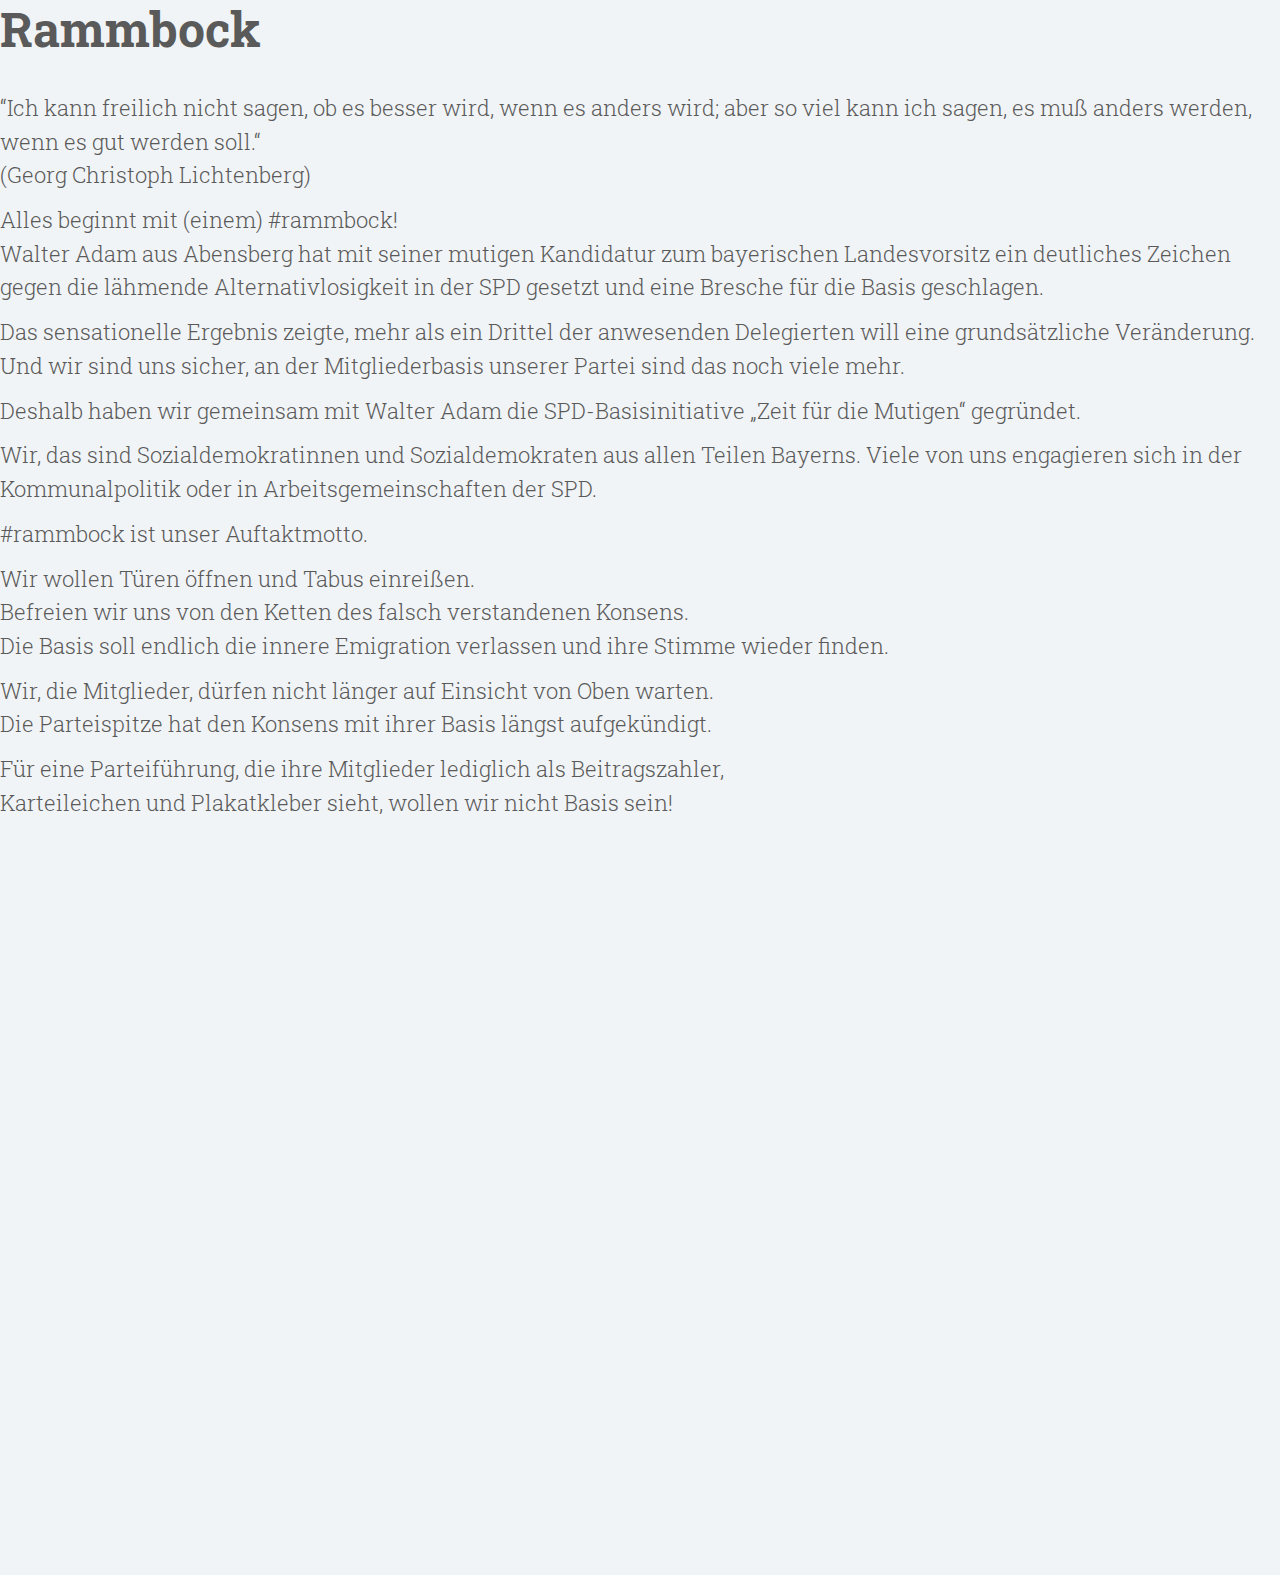
<file: texts/rammbock/rammbock/index.html>
<!DOCTYPE html>
<html>
  <head>
    <meta charset="utf-8"/>
    <meta content="IE=edge,chrome=1" http-equiv="X-UA-Compatible" />
    <meta content="width=device-width, initial-scale=1" name="viewport"/>
    <title>
      Zeit für die Mutigen. Pack mas!
    </title>
    <meta name="description" content='Mehr Infos zur SPD-Basisinitiative "Zeit für die Mutigen" und die Möglichkeit zum Mitmachen bei #rammbock gibts auf www.andiemutigen.de' />

    <meta property="og:title" content="An die Mutigen." />
    <meta property="og:description" content='Mehr Infos zur SPD-Basisinitiative "Zeit für die Mutigen" und die Möglichkeit zum Mitmachen bei #rammbock gibts auf www.andiemutigen.de' />
    <meta property="og:type" content="website" />
    <meta property="og:url" content="http://andiemutigen.de" />
    <meta property="og:image" content="http://andiemutigen.de/../../../assets/images/fb.jpg" />
    <meta property="fb:app_id" content="173870182966570"/>

    <link href="../../../assets/stylesheets/application.css" rel="stylesheet" />
    <script src="../../../assets/javascripts/application.js"></script>
  </head>
  <body class="texts texts_rammbock texts_rammbock_rammbock texts_rammbock_rammbock_index">
    <h1>Rammbock</h1>

<p>&ldquo;Ich kann freilich nicht sagen, ob es besser wird, wenn es anders wird; aber so viel kann ich sagen, es muß anders werden, wenn es gut werden soll.“<br>
(Georg Christoph Lichtenberg)</p>

<p>Alles beginnt mit (einem) #rammbock!<br>
Walter Adam aus Abensberg hat mit seiner mutigen Kandidatur zum bayerischen Landesvorsitz ein deutliches Zeichen gegen die lähmende Alternativlosigkeit in der SPD gesetzt und eine Bresche für die Basis geschlagen.</p>

<p>Das sensationelle Ergebnis zeigte, mehr als ein Drittel der anwesenden Delegierten will eine grundsätzliche Veränderung. Und wir sind uns sicher, an der Mitgliederbasis unserer Partei sind das noch viele mehr.</p>

<p>Deshalb haben wir gemeinsam mit Walter Adam die SPD-Basisinitiative „Zeit für die Mutigen“ gegründet.</p>

<p>Wir, das sind Sozialdemokratinnen und Sozialdemokraten aus allen Teilen Bayerns. Viele von uns engagieren sich in der Kommunalpolitik oder in Arbeitsgemeinschaften der SPD.</p>

<p>#rammbock ist unser Auftaktmotto.</p>

<p>Wir wollen Türen öffnen und Tabus einreißen.<br>
Befreien wir uns von den Ketten des falsch verstandenen Konsens.<br>
Die Basis soll endlich die innere Emigration verlassen und ihre Stimme wieder finden.</p>

<p>Wir, die Mitglieder, dürfen nicht länger auf Einsicht von Oben warten.<br>
Die Parteispitze hat den Konsens mit ihrer Basis längst aufgekündigt.</p>

<p>Für eine Parteiführung, die ihre Mitglieder lediglich als Beitragszahler,<br>
Karteileichen und Plakatkleber sieht, wollen wir nicht Basis sein!</p>

<div class="videoWrapper">
  <iframe width="560" height="315" src="https://www.youtube.com/embed/13boqrk8078" frameborder="0" allowfullscreen></iframe>
</div>

  </body>
</html>
</file>
<file: assets/stylesheets/application.css>
/*! normalize.css v3.0.2 | MIT License | git.io/normalize */@import url(https://fonts.googleapis.com/css?family=Roboto+Slab:400,300,700);@import url(animate.css/animate.css);html{font-family:sans-serif;-ms-text-size-adjust:100%;-webkit-text-size-adjust:100%}body{margin:0}article,aside,details,figcaption,figure,footer,header,hgroup,main,menu,nav,section,summary{display:block}audio,canvas,progress,video{display:inline-block;vertical-align:baseline}audio:not([controls]){display:none;height:0}[hidden],template{display:none}a{background-color:transparent}a:active,a:hover{outline:0}abbr[title]{border-bottom:1px dotted}b,strong{font-weight:bold}dfn{font-style:italic}h1{font-size:2em;margin:0.67em 0}mark{background:#ff0;color:#000}small{font-size:80%}sub,sup{font-size:75%;line-height:0;position:relative;vertical-align:baseline}sup{top:-0.5em}sub{bottom:-0.25em}img{border:0}svg:not(:root){overflow:hidden}figure{margin:1em 40px}hr{box-sizing:content-box;height:0}pre{overflow:auto}code,kbd,pre,samp{font-family:monospace, monospace;font-size:1em}button,input,optgroup,select,textarea{color:inherit;font:inherit;margin:0}button{overflow:visible}button,select{text-transform:none}button,html input[type="button"],input[type="reset"],input[type="submit"]{-webkit-appearance:button;cursor:pointer}button[disabled],html input[disabled]{cursor:default}button::-moz-focus-inner,input::-moz-focus-inner{border:0;padding:0}input{line-height:normal}input[type="checkbox"],input[type="radio"]{box-sizing:border-box;padding:0}input[type="number"]::-webkit-inner-spin-button,input[type="number"]::-webkit-outer-spin-button{height:auto}input[type="search"]{-webkit-appearance:textfield;box-sizing:content-box}input[type="search"]::-webkit-search-cancel-button,input[type="search"]::-webkit-search-decoration{-webkit-appearance:none}fieldset{border:1px solid #c0c0c0;margin:0 2px;padding:0.35em 0.625em 0.75em}legend{border:0;padding:0}textarea{overflow:auto}optgroup{font-weight:bold}table{border-collapse:collapse;border-spacing:0}td,th{padding:0}html{box-sizing:border-box}*,*::after,*::before{box-sizing:inherit}button,input[type="button"],input[type="reset"],input[type="submit"],button,.btn{-webkit-appearance:none;-moz-appearance:none;appearance:none;-webkit-font-smoothing:antialiased;background-color:#5a5a5a;border-radius:3px;border:none;color:#fff;cursor:pointer;display:inline-block;font-family:"Roboto Slab", "Helvetica Neue", "Helvetica", "Roboto", "Arial", sans-serif;font-size:1em;line-height:1;padding:0.75em 1em;text-decoration:none;-webkit-user-select:none;-moz-user-select:none;-ms-user-select:none;user-select:none;vertical-align:middle;white-space:nowrap}button:hover,button:focus,input[type="button"]:hover,input[type="button"]:focus,input[type="reset"]:hover,input[type="reset"]:focus,input[type="submit"]:hover,input[type="submit"]:focus,button:hover,button:focus,.btn:hover,.btn:focus{background-color:#343434;color:#fff}button:disabled,input[type="button"]:disabled,input[type="reset"]:disabled,input[type="submit"]:disabled,button:disabled,.btn:disabled{cursor:not-allowed;opacity:0.5}button.btn--full,input[type="button"].btn--full,input[type="reset"].btn--full,input[type="submit"].btn--full,button.btn--full,.btn.btn--full{display:block}button.btn--alone,input[type="button"].btn--alone,input[type="reset"].btn--alone,input[type="submit"].btn--alone,button.btn--alone,.btn.btn--alone{margin-top:3.15em}.theme--night button,.theme--night input[type="button"],.theme--night input[type="reset"],.theme--night input[type="submit"],.theme--night button,.theme--night .btn{background-color:transparent;border:1px solid white;color:#fff}fieldset{background-color:white;border:1px solid #f1f4f6;margin:0 0 0.5em;padding:1.5em}input,label,select{display:block;font-family:"Roboto Slab", "Helvetica Neue", "Helvetica", "Roboto", "Arial", sans-serif;font-size:1em}label{font-weight:600;margin-bottom:0.25em}label.required::after{content:"*"}label abbr{display:none}input[type="color"],input[type="date"],input[type="datetime"],input[type="datetime-local"],input[type="email"],input[type="month"],input[type="number"],input[type="password"],input[type="search"],input[type="tel"],input[type="text"],input[type="time"],input[type="url"],input[type="week"],input:not([type]),textarea,select[multiple=multiple],textarea{background-color:#f1f4f6;border:1px solid #f1f4f6;border-radius:3px;box-shadow:inset 0 1px 3px rgba(0,0,0,0.06);box-sizing:border-box;color:#5a5a5a;font-family:"Roboto Slab", "Helvetica Neue", "Helvetica", "Roboto", "Arial", sans-serif;font-size:1em;margin-bottom:0.75em;padding:0.5em;text-align:center;-webkit-transition:border-color;transition:border-color;width:100%}input[type="color"]:hover,input[type="date"]:hover,input[type="datetime"]:hover,input[type="datetime-local"]:hover,input[type="email"]:hover,input[type="month"]:hover,input[type="number"]:hover,input[type="password"]:hover,input[type="search"]:hover,input[type="tel"]:hover,input[type="text"]:hover,input[type="time"]:hover,input[type="url"]:hover,input[type="week"]:hover,input:not([type]):hover,textarea:hover,select[multiple=multiple]:hover,textarea:hover{border-color:#d2dce2}input[type="color"]:focus,input[type="date"]:focus,input[type="datetime"]:focus,input[type="datetime-local"]:focus,input[type="email"]:focus,input[type="month"]:focus,input[type="number"]:focus,input[type="password"]:focus,input[type="search"]:focus,input[type="tel"]:focus,input[type="text"]:focus,input[type="time"]:focus,input[type="url"]:focus,input[type="week"]:focus,input:not([type]):focus,textarea:focus,select[multiple=multiple]:focus,textarea:focus{border-color:#5a5a5a;box-shadow:inset 0 1px 3px rgba(0,0,0,0.06),0 0 5px rgba(77,77,77,0.7);outline:none}textarea{resize:vertical}input[type="search"]{-webkit-appearance:none;-moz-appearance:none;appearance:none}input[type="checkbox"],input[type="radio"]{display:inline;margin-right:0.25em}input[type="file"]{padding-bottom:0.5em;width:100%}select{margin-bottom:1.5em;max-width:100%;width:auto}ul,ol{list-style-type:none;margin:0;padding:0}dl{margin-bottom:0.5em}dl dt{font-weight:bold;margin-top:0.5em}dl dd{margin:0}ol{list-style-type:circle;list-style-position:inside}table{-webkit-font-feature-settings:"kern", "liga", "tnum";-moz-font-feature-settings:"kern", "liga", "tnum";-ms-font-feature-settings:"kern", "liga", "tnum";font-feature-settings:"kern", "liga", "tnum";border-collapse:collapse;margin:0.5em 0;table-layout:fixed;width:100%}th{border-bottom:1px solid #c2cfd8;font-weight:600;padding:0.5em 0;text-align:left}td{border-bottom:1px solid #f1f4f6;padding:0.5em 0}tr,td,th{vertical-align:middle}body{-webkit-font-feature-settings:"kern", "liga", "pnum";-moz-font-feature-settings:"kern", "liga", "pnum";-ms-font-feature-settings:"kern", "liga", "pnum";font-feature-settings:"kern", "liga", "pnum";-webkit-font-smoothing:antialiased;color:#5a5a5a;font-family:"Roboto Slab", "Helvetica Neue", "Helvetica", "Roboto", "Arial", sans-serif;font-size:1.0em;line-height:1.5;font-weight:300}@media screen and (min-width: 46.25em){body{font-size:1.4em}}h1,h2,h3,h4,h5,h6{font-family:"Roboto Slab", "Helvetica Neue", "Helvetica", "Roboto", "Arial", sans-serif;font-size:1.0em;font-weight:300;line-height:1.2;margin:0 0 0.5em}@media screen and (min-width: 46.25em){h1,h2,h3,h4,h5,h6{font-size:1.4em}}h1{font-size:2rem;margin:0}@media screen and (min-width: 46.25em){h1{font-size:3rem}}h1+p{margin-top:1.5em}h1,h2{font-weight:bold}p{margin:0 0 0.5em}a{color:#5a5a5a;text-decoration:none;-webkit-transition:color 0.1s linear;transition:color 0.1s linear}a:active,a:focus,a:hover{color:#343434}a:active,a:focus{outline:none}hr{border-bottom:1px solid #f1f4f6;border-left:none;border-right:none;border-top:none;margin:1.5em 0}img,picture{margin:0;max-width:100%}.stand-out{font-weight:600}/*!
 *  Font Awesome 4.5.0 by @davegandy - http://fontawesome.io - @fontawesome
 *  License - http://fontawesome.io/license (Font: SIL OFL 1.1, CSS: MIT License)
 */@font-face{font-family:'FontAwesome';src:url("../fonts/fontawesome-webfont.eot?v=4.5.0");src:url("../fonts/fontawesome-webfont.eot?#iefix&v=4.5.0") format("embedded-opentype"),url("../fonts/fontawesome-webfont.woff2?v=4.5.0") format("woff2"),url("../fonts/fontawesome-webfont.woff?v=4.5.0") format("woff"),url("../fonts/fontawesome-webfont.ttf?v=4.5.0") format("truetype"),url("../fonts/fontawesome-webfont.svg?v=4.5.0#fontawesomeregular") format("svg");font-weight:normal;font-style:normal}.fa{display:inline-block;font:normal normal normal 14px/1 FontAwesome;font-size:inherit;text-rendering:auto;-webkit-font-smoothing:antialiased;-moz-osx-font-smoothing:grayscale}.fa-lg{font-size:1.33333333em;line-height:0.75em;vertical-align:-15%}.fa-2x{font-size:2em}.fa-3x{font-size:3em}.fa-4x{font-size:4em}.fa-5x{font-size:5em}.fa-fw{width:1.28571429em;text-align:center}.fa-ul{padding-left:0;margin-left:2.14285714em;list-style-type:none}.fa-ul>li{position:relative}.fa-li{position:absolute;left:-2.14285714em;width:2.14285714em;top:0.14285714em;text-align:center}.fa-li.fa-lg{left:-1.85714286em}.fa-border{padding:.2em .25em .15em;border:solid 0.08em #eeeeee;border-radius:.1em}.fa-pull-left{float:left}.fa-pull-right{float:right}.fa.fa-pull-left{margin-right:.3em}.fa.fa-pull-right{margin-left:.3em}.pull-right{float:right}.pull-left{float:left}.fa.pull-left{margin-right:.3em}.fa.pull-right{margin-left:.3em}.fa-spin{-webkit-animation:fa-spin 2s infinite linear;animation:fa-spin 2s infinite linear}.fa-pulse{-webkit-animation:fa-spin 1s infinite steps(8);animation:fa-spin 1s infinite steps(8)}@-webkit-keyframes fa-spin{0%{-webkit-transform:rotate(0deg);transform:rotate(0deg)}100%{-webkit-transform:rotate(359deg);transform:rotate(359deg)}}@keyframes fa-spin{0%{-webkit-transform:rotate(0deg);transform:rotate(0deg)}100%{-webkit-transform:rotate(359deg);transform:rotate(359deg)}}.fa-rotate-90{filter:progid:DXImageTransform.Microsoft.BasicImage(rotation=1);-webkit-transform:rotate(90deg);-ms-transform:rotate(90deg);transform:rotate(90deg)}.fa-rotate-180{filter:progid:DXImageTransform.Microsoft.BasicImage(rotation=2);-webkit-transform:rotate(180deg);-ms-transform:rotate(180deg);transform:rotate(180deg)}.fa-rotate-270{filter:progid:DXImageTransform.Microsoft.BasicImage(rotation=3);-webkit-transform:rotate(270deg);-ms-transform:rotate(270deg);transform:rotate(270deg)}.fa-flip-horizontal{filter:progid:DXImageTransform.Microsoft.BasicImage(rotation=0, mirror=1);-webkit-transform:scale(-1, 1);-ms-transform:scale(-1, 1);transform:scale(-1, 1)}.fa-flip-vertical{filter:progid:DXImageTransform.Microsoft.BasicImage(rotation=2, mirror=1);-webkit-transform:scale(1, -1);-ms-transform:scale(1, -1);transform:scale(1, -1)}:root .fa-rotate-90,:root .fa-rotate-180,:root .fa-rotate-270,:root .fa-flip-horizontal,:root .fa-flip-vertical{-webkit-filter:none;filter:none}.fa-stack{position:relative;display:inline-block;width:2em;height:2em;line-height:2em;vertical-align:middle}.fa-stack-1x,.fa-stack-2x{position:absolute;left:0;width:100%;text-align:center}.fa-stack-1x{line-height:inherit}.fa-stack-2x{font-size:2em}.fa-inverse{color:#ffffff}.fa-glass:before{content:"\f000"}.fa-music:before{content:"\f001"}.fa-search:before{content:"\f002"}.fa-envelope-o:before{content:"\f003"}.fa-heart:before{content:"\f004"}.fa-star:before{content:"\f005"}.fa-star-o:before{content:"\f006"}.fa-user:before{content:"\f007"}.fa-film:before{content:"\f008"}.fa-th-large:before{content:"\f009"}.fa-th:before{content:"\f00a"}.fa-th-list:before{content:"\f00b"}.fa-check:before{content:"\f00c"}.fa-remove:before,.fa-close:before,.fa-times:before{content:"\f00d"}.fa-search-plus:before{content:"\f00e"}.fa-search-minus:before{content:"\f010"}.fa-power-off:before{content:"\f011"}.fa-signal:before{content:"\f012"}.fa-gear:before,.fa-cog:before{content:"\f013"}.fa-trash-o:before{content:"\f014"}.fa-home:before{content:"\f015"}.fa-file-o:before{content:"\f016"}.fa-clock-o:before{content:"\f017"}.fa-road:before{content:"\f018"}.fa-download:before{content:"\f019"}.fa-arrow-circle-o-down:before{content:"\f01a"}.fa-arrow-circle-o-up:before{content:"\f01b"}.fa-inbox:before{content:"\f01c"}.fa-play-circle-o:before{content:"\f01d"}.fa-rotate-right:before,.fa-repeat:before{content:"\f01e"}.fa-refresh:before{content:"\f021"}.fa-list-alt:before{content:"\f022"}.fa-lock:before{content:"\f023"}.fa-flag:before{content:"\f024"}.fa-headphones:before{content:"\f025"}.fa-volume-off:before{content:"\f026"}.fa-volume-down:before{content:"\f027"}.fa-volume-up:before{content:"\f028"}.fa-qrcode:before{content:"\f029"}.fa-barcode:before{content:"\f02a"}.fa-tag:before{content:"\f02b"}.fa-tags:before{content:"\f02c"}.fa-book:before{content:"\f02d"}.fa-bookmark:before{content:"\f02e"}.fa-print:before{content:"\f02f"}.fa-camera:before{content:"\f030"}.fa-font:before{content:"\f031"}.fa-bold:before{content:"\f032"}.fa-italic:before{content:"\f033"}.fa-text-height:before{content:"\f034"}.fa-text-width:before{content:"\f035"}.fa-align-left:before{content:"\f036"}.fa-align-center:before{content:"\f037"}.fa-align-right:before{content:"\f038"}.fa-align-justify:before{content:"\f039"}.fa-list:before{content:"\f03a"}.fa-dedent:before,.fa-outdent:before{content:"\f03b"}.fa-indent:before{content:"\f03c"}.fa-video-camera:before{content:"\f03d"}.fa-photo:before,.fa-image:before,.fa-picture-o:before{content:"\f03e"}.fa-pencil:before{content:"\f040"}.fa-map-marker:before{content:"\f041"}.fa-adjust:before{content:"\f042"}.fa-tint:before{content:"\f043"}.fa-edit:before,.fa-pencil-square-o:before{content:"\f044"}.fa-share-square-o:before{content:"\f045"}.fa-check-square-o:before{content:"\f046"}.fa-arrows:before{content:"\f047"}.fa-step-backward:before{content:"\f048"}.fa-fast-backward:before{content:"\f049"}.fa-backward:before{content:"\f04a"}.fa-play:before{content:"\f04b"}.fa-pause:before{content:"\f04c"}.fa-stop:before{content:"\f04d"}.fa-forward:before{content:"\f04e"}.fa-fast-forward:before{content:"\f050"}.fa-step-forward:before{content:"\f051"}.fa-eject:before{content:"\f052"}.fa-chevron-left:before{content:"\f053"}.fa-chevron-right:before{content:"\f054"}.fa-plus-circle:before{content:"\f055"}.fa-minus-circle:before{content:"\f056"}.fa-times-circle:before{content:"\f057"}.fa-check-circle:before{content:"\f058"}.fa-question-circle:before{content:"\f059"}.fa-info-circle:before{content:"\f05a"}.fa-crosshairs:before{content:"\f05b"}.fa-times-circle-o:before{content:"\f05c"}.fa-check-circle-o:before{content:"\f05d"}.fa-ban:before{content:"\f05e"}.fa-arrow-left:before{content:"\f060"}.fa-arrow-right:before{content:"\f061"}.fa-arrow-up:before{content:"\f062"}.fa-arrow-down:before{content:"\f063"}.fa-mail-forward:before,.fa-share:before{content:"\f064"}.fa-expand:before{content:"\f065"}.fa-compress:before{content:"\f066"}.fa-plus:before{content:"\f067"}.fa-minus:before{content:"\f068"}.fa-asterisk:before{content:"\f069"}.fa-exclamation-circle:before{content:"\f06a"}.fa-gift:before{content:"\f06b"}.fa-leaf:before{content:"\f06c"}.fa-fire:before{content:"\f06d"}.fa-eye:before{content:"\f06e"}.fa-eye-slash:before{content:"\f070"}.fa-warning:before,.fa-exclamation-triangle:before{content:"\f071"}.fa-plane:before{content:"\f072"}.fa-calendar:before{content:"\f073"}.fa-random:before{content:"\f074"}.fa-comment:before{content:"\f075"}.fa-magnet:before{content:"\f076"}.fa-chevron-up:before{content:"\f077"}.fa-chevron-down:before{content:"\f078"}.fa-retweet:before{content:"\f079"}.fa-shopping-cart:before{content:"\f07a"}.fa-folder:before{content:"\f07b"}.fa-folder-open:before{content:"\f07c"}.fa-arrows-v:before{content:"\f07d"}.fa-arrows-h:before{content:"\f07e"}.fa-bar-chart-o:before,.fa-bar-chart:before{content:"\f080"}.fa-twitter-square:before{content:"\f081"}.fa-facebook-square:before{content:"\f082"}.fa-camera-retro:before{content:"\f083"}.fa-key:before{content:"\f084"}.fa-gears:before,.fa-cogs:before{content:"\f085"}.fa-comments:before{content:"\f086"}.fa-thumbs-o-up:before{content:"\f087"}.fa-thumbs-o-down:before{content:"\f088"}.fa-star-half:before{content:"\f089"}.fa-heart-o:before{content:"\f08a"}.fa-sign-out:before{content:"\f08b"}.fa-linkedin-square:before{content:"\f08c"}.fa-thumb-tack:before{content:"\f08d"}.fa-external-link:before{content:"\f08e"}.fa-sign-in:before{content:"\f090"}.fa-trophy:before{content:"\f091"}.fa-github-square:before{content:"\f092"}.fa-upload:before{content:"\f093"}.fa-lemon-o:before{content:"\f094"}.fa-phone:before{content:"\f095"}.fa-square-o:before{content:"\f096"}.fa-bookmark-o:before{content:"\f097"}.fa-phone-square:before{content:"\f098"}.fa-twitter:before{content:"\f099"}.fa-facebook-f:before,.fa-facebook:before{content:"\f09a"}.fa-github:before{content:"\f09b"}.fa-unlock:before{content:"\f09c"}.fa-credit-card:before{content:"\f09d"}.fa-feed:before,.fa-rss:before{content:"\f09e"}.fa-hdd-o:before{content:"\f0a0"}.fa-bullhorn:before{content:"\f0a1"}.fa-bell:before{content:"\f0f3"}.fa-certificate:before{content:"\f0a3"}.fa-hand-o-right:before{content:"\f0a4"}.fa-hand-o-left:before{content:"\f0a5"}.fa-hand-o-up:before{content:"\f0a6"}.fa-hand-o-down:before{content:"\f0a7"}.fa-arrow-circle-left:before{content:"\f0a8"}.fa-arrow-circle-right:before{content:"\f0a9"}.fa-arrow-circle-up:before{content:"\f0aa"}.fa-arrow-circle-down:before{content:"\f0ab"}.fa-globe:before{content:"\f0ac"}.fa-wrench:before{content:"\f0ad"}.fa-tasks:before{content:"\f0ae"}.fa-filter:before{content:"\f0b0"}.fa-briefcase:before{content:"\f0b1"}.fa-arrows-alt:before{content:"\f0b2"}.fa-group:before,.fa-users:before{content:"\f0c0"}.fa-chain:before,.fa-link:before{content:"\f0c1"}.fa-cloud:before{content:"\f0c2"}.fa-flask:before{content:"\f0c3"}.fa-cut:before,.fa-scissors:before{content:"\f0c4"}.fa-copy:before,.fa-files-o:before{content:"\f0c5"}.fa-paperclip:before{content:"\f0c6"}.fa-save:before,.fa-floppy-o:before{content:"\f0c7"}.fa-square:before{content:"\f0c8"}.fa-navicon:before,.fa-reorder:before,.fa-bars:before{content:"\f0c9"}.fa-list-ul:before{content:"\f0ca"}.fa-list-ol:before{content:"\f0cb"}.fa-strikethrough:before{content:"\f0cc"}.fa-underline:before{content:"\f0cd"}.fa-table:before{content:"\f0ce"}.fa-magic:before{content:"\f0d0"}.fa-truck:before{content:"\f0d1"}.fa-pinterest:before{content:"\f0d2"}.fa-pinterest-square:before{content:"\f0d3"}.fa-google-plus-square:before{content:"\f0d4"}.fa-google-plus:before{content:"\f0d5"}.fa-money:before{content:"\f0d6"}.fa-caret-down:before{content:"\f0d7"}.fa-caret-up:before{content:"\f0d8"}.fa-caret-left:before{content:"\f0d9"}.fa-caret-right:before{content:"\f0da"}.fa-columns:before{content:"\f0db"}.fa-unsorted:before,.fa-sort:before{content:"\f0dc"}.fa-sort-down:before,.fa-sort-desc:before{content:"\f0dd"}.fa-sort-up:before,.fa-sort-asc:before{content:"\f0de"}.fa-envelope:before{content:"\f0e0"}.fa-linkedin:before{content:"\f0e1"}.fa-rotate-left:before,.fa-undo:before{content:"\f0e2"}.fa-legal:before,.fa-gavel:before{content:"\f0e3"}.fa-dashboard:before,.fa-tachometer:before{content:"\f0e4"}.fa-comment-o:before{content:"\f0e5"}.fa-comments-o:before{content:"\f0e6"}.fa-flash:before,.fa-bolt:before{content:"\f0e7"}.fa-sitemap:before{content:"\f0e8"}.fa-umbrella:before{content:"\f0e9"}.fa-paste:before,.fa-clipboard:before{content:"\f0ea"}.fa-lightbulb-o:before{content:"\f0eb"}.fa-exchange:before{content:"\f0ec"}.fa-cloud-download:before{content:"\f0ed"}.fa-cloud-upload:before{content:"\f0ee"}.fa-user-md:before{content:"\f0f0"}.fa-stethoscope:before{content:"\f0f1"}.fa-suitcase:before{content:"\f0f2"}.fa-bell-o:before{content:"\f0a2"}.fa-coffee:before{content:"\f0f4"}.fa-cutlery:before{content:"\f0f5"}.fa-file-text-o:before{content:"\f0f6"}.fa-building-o:before{content:"\f0f7"}.fa-hospital-o:before{content:"\f0f8"}.fa-ambulance:before{content:"\f0f9"}.fa-medkit:before{content:"\f0fa"}.fa-fighter-jet:before{content:"\f0fb"}.fa-beer:before{content:"\f0fc"}.fa-h-square:before{content:"\f0fd"}.fa-plus-square:before{content:"\f0fe"}.fa-angle-double-left:before{content:"\f100"}.fa-angle-double-right:before{content:"\f101"}.fa-angle-double-up:before{content:"\f102"}.fa-angle-double-down:before{content:"\f103"}.fa-angle-left:before{content:"\f104"}.fa-angle-right:before{content:"\f105"}.fa-angle-up:before{content:"\f106"}.fa-angle-down:before{content:"\f107"}.fa-desktop:before{content:"\f108"}.fa-laptop:before{content:"\f109"}.fa-tablet:before{content:"\f10a"}.fa-mobile-phone:before,.fa-mobile:before{content:"\f10b"}.fa-circle-o:before{content:"\f10c"}.fa-quote-left:before{content:"\f10d"}.fa-quote-right:before{content:"\f10e"}.fa-spinner:before{content:"\f110"}.fa-circle:before{content:"\f111"}.fa-mail-reply:before,.fa-reply:before{content:"\f112"}.fa-github-alt:before{content:"\f113"}.fa-folder-o:before{content:"\f114"}.fa-folder-open-o:before{content:"\f115"}.fa-smile-o:before{content:"\f118"}.fa-frown-o:before{content:"\f119"}.fa-meh-o:before{content:"\f11a"}.fa-gamepad:before{content:"\f11b"}.fa-keyboard-o:before{content:"\f11c"}.fa-flag-o:before{content:"\f11d"}.fa-flag-checkered:before{content:"\f11e"}.fa-terminal:before{content:"\f120"}.fa-code:before{content:"\f121"}.fa-mail-reply-all:before,.fa-reply-all:before{content:"\f122"}.fa-star-half-empty:before,.fa-star-half-full:before,.fa-star-half-o:before{content:"\f123"}.fa-location-arrow:before{content:"\f124"}.fa-crop:before{content:"\f125"}.fa-code-fork:before{content:"\f126"}.fa-unlink:before,.fa-chain-broken:before{content:"\f127"}.fa-question:before{content:"\f128"}.fa-info:before{content:"\f129"}.fa-exclamation:before{content:"\f12a"}.fa-superscript:before{content:"\f12b"}.fa-subscript:before{content:"\f12c"}.fa-eraser:before{content:"\f12d"}.fa-puzzle-piece:before{content:"\f12e"}.fa-microphone:before{content:"\f130"}.fa-microphone-slash:before{content:"\f131"}.fa-shield:before{content:"\f132"}.fa-calendar-o:before{content:"\f133"}.fa-fire-extinguisher:before{content:"\f134"}.fa-rocket:before{content:"\f135"}.fa-maxcdn:before{content:"\f136"}.fa-chevron-circle-left:before{content:"\f137"}.fa-chevron-circle-right:before{content:"\f138"}.fa-chevron-circle-up:before{content:"\f139"}.fa-chevron-circle-down:before{content:"\f13a"}.fa-html5:before{content:"\f13b"}.fa-css3:before{content:"\f13c"}.fa-anchor:before{content:"\f13d"}.fa-unlock-alt:before{content:"\f13e"}.fa-bullseye:before{content:"\f140"}.fa-ellipsis-h:before{content:"\f141"}.fa-ellipsis-v:before{content:"\f142"}.fa-rss-square:before{content:"\f143"}.fa-play-circle:before{content:"\f144"}.fa-ticket:before{content:"\f145"}.fa-minus-square:before{content:"\f146"}.fa-minus-square-o:before{content:"\f147"}.fa-level-up:before{content:"\f148"}.fa-level-down:before{content:"\f149"}.fa-check-square:before{content:"\f14a"}.fa-pencil-square:before{content:"\f14b"}.fa-external-link-square:before{content:"\f14c"}.fa-share-square:before{content:"\f14d"}.fa-compass:before{content:"\f14e"}.fa-toggle-down:before,.fa-caret-square-o-down:before{content:"\f150"}.fa-toggle-up:before,.fa-caret-square-o-up:before{content:"\f151"}.fa-toggle-right:before,.fa-caret-square-o-right:before{content:"\f152"}.fa-euro:before,.fa-eur:before{content:"\f153"}.fa-gbp:before{content:"\f154"}.fa-dollar:before,.fa-usd:before{content:"\f155"}.fa-rupee:before,.fa-inr:before{content:"\f156"}.fa-cny:before,.fa-rmb:before,.fa-yen:before,.fa-jpy:before{content:"\f157"}.fa-ruble:before,.fa-rouble:before,.fa-rub:before{content:"\f158"}.fa-won:before,.fa-krw:before{content:"\f159"}.fa-bitcoin:before,.fa-btc:before{content:"\f15a"}.fa-file:before{content:"\f15b"}.fa-file-text:before{content:"\f15c"}.fa-sort-alpha-asc:before{content:"\f15d"}.fa-sort-alpha-desc:before{content:"\f15e"}.fa-sort-amount-asc:before{content:"\f160"}.fa-sort-amount-desc:before{content:"\f161"}.fa-sort-numeric-asc:before{content:"\f162"}.fa-sort-numeric-desc:before{content:"\f163"}.fa-thumbs-up:before{content:"\f164"}.fa-thumbs-down:before{content:"\f165"}.fa-youtube-square:before{content:"\f166"}.fa-youtube:before{content:"\f167"}.fa-xing:before{content:"\f168"}.fa-xing-square:before{content:"\f169"}.fa-youtube-play:before{content:"\f16a"}.fa-dropbox:before{content:"\f16b"}.fa-stack-overflow:before{content:"\f16c"}.fa-instagram:before{content:"\f16d"}.fa-flickr:before{content:"\f16e"}.fa-adn:before{content:"\f170"}.fa-bitbucket:before{content:"\f171"}.fa-bitbucket-square:before{content:"\f172"}.fa-tumblr:before{content:"\f173"}.fa-tumblr-square:before{content:"\f174"}.fa-long-arrow-down:before{content:"\f175"}.fa-long-arrow-up:before{content:"\f176"}.fa-long-arrow-left:before{content:"\f177"}.fa-long-arrow-right:before{content:"\f178"}.fa-apple:before{content:"\f179"}.fa-windows:before{content:"\f17a"}.fa-android:before{content:"\f17b"}.fa-linux:before{content:"\f17c"}.fa-dribbble:before{content:"\f17d"}.fa-skype:before{content:"\f17e"}.fa-foursquare:before{content:"\f180"}.fa-trello:before{content:"\f181"}.fa-female:before{content:"\f182"}.fa-male:before{content:"\f183"}.fa-gittip:before,.fa-gratipay:before{content:"\f184"}.fa-sun-o:before{content:"\f185"}.fa-moon-o:before{content:"\f186"}.fa-archive:before{content:"\f187"}.fa-bug:before{content:"\f188"}.fa-vk:before{content:"\f189"}.fa-weibo:before{content:"\f18a"}.fa-renren:before{content:"\f18b"}.fa-pagelines:before{content:"\f18c"}.fa-stack-exchange:before{content:"\f18d"}.fa-arrow-circle-o-right:before{content:"\f18e"}.fa-arrow-circle-o-left:before{content:"\f190"}.fa-toggle-left:before,.fa-caret-square-o-left:before{content:"\f191"}.fa-dot-circle-o:before{content:"\f192"}.fa-wheelchair:before{content:"\f193"}.fa-vimeo-square:before{content:"\f194"}.fa-turkish-lira:before,.fa-try:before{content:"\f195"}.fa-plus-square-o:before{content:"\f196"}.fa-space-shuttle:before{content:"\f197"}.fa-slack:before{content:"\f198"}.fa-envelope-square:before{content:"\f199"}.fa-wordpress:before{content:"\f19a"}.fa-openid:before{content:"\f19b"}.fa-institution:before,.fa-bank:before,.fa-university:before{content:"\f19c"}.fa-mortar-board:before,.fa-graduation-cap:before{content:"\f19d"}.fa-yahoo:before{content:"\f19e"}.fa-google:before{content:"\f1a0"}.fa-reddit:before{content:"\f1a1"}.fa-reddit-square:before{content:"\f1a2"}.fa-stumbleupon-circle:before{content:"\f1a3"}.fa-stumbleupon:before{content:"\f1a4"}.fa-delicious:before{content:"\f1a5"}.fa-digg:before{content:"\f1a6"}.fa-pied-piper:before{content:"\f1a7"}.fa-pied-piper-alt:before{content:"\f1a8"}.fa-drupal:before{content:"\f1a9"}.fa-joomla:before{content:"\f1aa"}.fa-language:before{content:"\f1ab"}.fa-fax:before{content:"\f1ac"}.fa-building:before{content:"\f1ad"}.fa-child:before{content:"\f1ae"}.fa-paw:before{content:"\f1b0"}.fa-spoon:before{content:"\f1b1"}.fa-cube:before{content:"\f1b2"}.fa-cubes:before{content:"\f1b3"}.fa-behance:before{content:"\f1b4"}.fa-behance-square:before{content:"\f1b5"}.fa-steam:before{content:"\f1b6"}.fa-steam-square:before{content:"\f1b7"}.fa-recycle:before{content:"\f1b8"}.fa-automobile:before,.fa-car:before{content:"\f1b9"}.fa-cab:before,.fa-taxi:before{content:"\f1ba"}.fa-tree:before{content:"\f1bb"}.fa-spotify:before{content:"\f1bc"}.fa-deviantart:before{content:"\f1bd"}.fa-soundcloud:before{content:"\f1be"}.fa-database:before{content:"\f1c0"}.fa-file-pdf-o:before{content:"\f1c1"}.fa-file-word-o:before{content:"\f1c2"}.fa-file-excel-o:before{content:"\f1c3"}.fa-file-powerpoint-o:before{content:"\f1c4"}.fa-file-photo-o:before,.fa-file-picture-o:before,.fa-file-image-o:before{content:"\f1c5"}.fa-file-zip-o:before,.fa-file-archive-o:before{content:"\f1c6"}.fa-file-sound-o:before,.fa-file-audio-o:before{content:"\f1c7"}.fa-file-movie-o:before,.fa-file-video-o:before{content:"\f1c8"}.fa-file-code-o:before{content:"\f1c9"}.fa-vine:before{content:"\f1ca"}.fa-codepen:before{content:"\f1cb"}.fa-jsfiddle:before{content:"\f1cc"}.fa-life-bouy:before,.fa-life-buoy:before,.fa-life-saver:before,.fa-support:before,.fa-life-ring:before{content:"\f1cd"}.fa-circle-o-notch:before{content:"\f1ce"}.fa-ra:before,.fa-rebel:before{content:"\f1d0"}.fa-ge:before,.fa-empire:before{content:"\f1d1"}.fa-git-square:before{content:"\f1d2"}.fa-git:before{content:"\f1d3"}.fa-y-combinator-square:before,.fa-yc-square:before,.fa-hacker-news:before{content:"\f1d4"}.fa-tencent-weibo:before{content:"\f1d5"}.fa-qq:before{content:"\f1d6"}.fa-wechat:before,.fa-weixin:before{content:"\f1d7"}.fa-send:before,.fa-paper-plane:before{content:"\f1d8"}.fa-send-o:before,.fa-paper-plane-o:before{content:"\f1d9"}.fa-history:before{content:"\f1da"}.fa-circle-thin:before{content:"\f1db"}.fa-header:before{content:"\f1dc"}.fa-paragraph:before{content:"\f1dd"}.fa-sliders:before{content:"\f1de"}.fa-share-alt:before{content:"\f1e0"}.fa-share-alt-square:before{content:"\f1e1"}.fa-bomb:before{content:"\f1e2"}.fa-soccer-ball-o:before,.fa-futbol-o:before{content:"\f1e3"}.fa-tty:before{content:"\f1e4"}.fa-binoculars:before{content:"\f1e5"}.fa-plug:before{content:"\f1e6"}.fa-slideshare:before{content:"\f1e7"}.fa-twitch:before{content:"\f1e8"}.fa-yelp:before{content:"\f1e9"}.fa-newspaper-o:before{content:"\f1ea"}.fa-wifi:before{content:"\f1eb"}.fa-calculator:before{content:"\f1ec"}.fa-paypal:before{content:"\f1ed"}.fa-google-wallet:before{content:"\f1ee"}.fa-cc-visa:before{content:"\f1f0"}.fa-cc-mastercard:before{content:"\f1f1"}.fa-cc-discover:before{content:"\f1f2"}.fa-cc-amex:before{content:"\f1f3"}.fa-cc-paypal:before{content:"\f1f4"}.fa-cc-stripe:before{content:"\f1f5"}.fa-bell-slash:before{content:"\f1f6"}.fa-bell-slash-o:before{content:"\f1f7"}.fa-trash:before{content:"\f1f8"}.fa-copyright:before{content:"\f1f9"}.fa-at:before{content:"\f1fa"}.fa-eyedropper:before{content:"\f1fb"}.fa-paint-brush:before{content:"\f1fc"}.fa-birthday-cake:before{content:"\f1fd"}.fa-area-chart:before{content:"\f1fe"}.fa-pie-chart:before{content:"\f200"}.fa-line-chart:before{content:"\f201"}.fa-lastfm:before{content:"\f202"}.fa-lastfm-square:before{content:"\f203"}.fa-toggle-off:before{content:"\f204"}.fa-toggle-on:before{content:"\f205"}.fa-bicycle:before{content:"\f206"}.fa-bus:before{content:"\f207"}.fa-ioxhost:before{content:"\f208"}.fa-angellist:before{content:"\f209"}.fa-cc:before{content:"\f20a"}.fa-shekel:before,.fa-sheqel:before,.fa-ils:before{content:"\f20b"}.fa-meanpath:before{content:"\f20c"}.fa-buysellads:before{content:"\f20d"}.fa-connectdevelop:before{content:"\f20e"}.fa-dashcube:before{content:"\f210"}.fa-forumbee:before{content:"\f211"}.fa-leanpub:before{content:"\f212"}.fa-sellsy:before{content:"\f213"}.fa-shirtsinbulk:before{content:"\f214"}.fa-simplybuilt:before{content:"\f215"}.fa-skyatlas:before{content:"\f216"}.fa-cart-plus:before{content:"\f217"}.fa-cart-arrow-down:before{content:"\f218"}.fa-diamond:before{content:"\f219"}.fa-ship:before{content:"\f21a"}.fa-user-secret:before{content:"\f21b"}.fa-motorcycle:before{content:"\f21c"}.fa-street-view:before{content:"\f21d"}.fa-heartbeat:before{content:"\f21e"}.fa-venus:before{content:"\f221"}.fa-mars:before{content:"\f222"}.fa-mercury:before{content:"\f223"}.fa-intersex:before,.fa-transgender:before{content:"\f224"}.fa-transgender-alt:before{content:"\f225"}.fa-venus-double:before{content:"\f226"}.fa-mars-double:before{content:"\f227"}.fa-venus-mars:before{content:"\f228"}.fa-mars-stroke:before{content:"\f229"}.fa-mars-stroke-v:before{content:"\f22a"}.fa-mars-stroke-h:before{content:"\f22b"}.fa-neuter:before{content:"\f22c"}.fa-genderless:before{content:"\f22d"}.fa-facebook-official:before{content:"\f230"}.fa-pinterest-p:before{content:"\f231"}.fa-whatsapp:before{content:"\f232"}.fa-server:before{content:"\f233"}.fa-user-plus:before{content:"\f234"}.fa-user-times:before{content:"\f235"}.fa-hotel:before,.fa-bed:before{content:"\f236"}.fa-viacoin:before{content:"\f237"}.fa-train:before{content:"\f238"}.fa-subway:before{content:"\f239"}.fa-medium:before{content:"\f23a"}.fa-yc:before,.fa-y-combinator:before{content:"\f23b"}.fa-optin-monster:before{content:"\f23c"}.fa-opencart:before{content:"\f23d"}.fa-expeditedssl:before{content:"\f23e"}.fa-battery-4:before,.fa-battery-full:before{content:"\f240"}.fa-battery-3:before,.fa-battery-three-quarters:before{content:"\f241"}.fa-battery-2:before,.fa-battery-half:before{content:"\f242"}.fa-battery-1:before,.fa-battery-quarter:before{content:"\f243"}.fa-battery-0:before,.fa-battery-empty:before{content:"\f244"}.fa-mouse-pointer:before{content:"\f245"}.fa-i-cursor:before{content:"\f246"}.fa-object-group:before{content:"\f247"}.fa-object-ungroup:before{content:"\f248"}.fa-sticky-note:before{content:"\f249"}.fa-sticky-note-o:before{content:"\f24a"}.fa-cc-jcb:before{content:"\f24b"}.fa-cc-diners-club:before{content:"\f24c"}.fa-clone:before{content:"\f24d"}.fa-balance-scale:before{content:"\f24e"}.fa-hourglass-o:before{content:"\f250"}.fa-hourglass-1:before,.fa-hourglass-start:before{content:"\f251"}.fa-hourglass-2:before,.fa-hourglass-half:before{content:"\f252"}.fa-hourglass-3:before,.fa-hourglass-end:before{content:"\f253"}.fa-hourglass:before{content:"\f254"}.fa-hand-grab-o:before,.fa-hand-rock-o:before{content:"\f255"}.fa-hand-stop-o:before,.fa-hand-paper-o:before{content:"\f256"}.fa-hand-scissors-o:before{content:"\f257"}.fa-hand-lizard-o:before{content:"\f258"}.fa-hand-spock-o:before{content:"\f259"}.fa-hand-pointer-o:before{content:"\f25a"}.fa-hand-peace-o:before{content:"\f25b"}.fa-trademark:before{content:"\f25c"}.fa-registered:before{content:"\f25d"}.fa-creative-commons:before{content:"\f25e"}.fa-gg:before{content:"\f260"}.fa-gg-circle:before{content:"\f261"}.fa-tripadvisor:before{content:"\f262"}.fa-odnoklassniki:before{content:"\f263"}.fa-odnoklassniki-square:before{content:"\f264"}.fa-get-pocket:before{content:"\f265"}.fa-wikipedia-w:before{content:"\f266"}.fa-safari:before{content:"\f267"}.fa-chrome:before{content:"\f268"}.fa-firefox:before{content:"\f269"}.fa-opera:before{content:"\f26a"}.fa-internet-explorer:before{content:"\f26b"}.fa-tv:before,.fa-television:before{content:"\f26c"}.fa-contao:before{content:"\f26d"}.fa-500px:before{content:"\f26e"}.fa-amazon:before{content:"\f270"}.fa-calendar-plus-o:before{content:"\f271"}.fa-calendar-minus-o:before{content:"\f272"}.fa-calendar-times-o:before{content:"\f273"}.fa-calendar-check-o:before{content:"\f274"}.fa-industry:before{content:"\f275"}.fa-map-pin:before{content:"\f276"}.fa-map-signs:before{content:"\f277"}.fa-map-o:before{content:"\f278"}.fa-map:before{content:"\f279"}.fa-commenting:before{content:"\f27a"}.fa-commenting-o:before{content:"\f27b"}.fa-houzz:before{content:"\f27c"}.fa-vimeo:before{content:"\f27d"}.fa-black-tie:before{content:"\f27e"}.fa-fonticons:before{content:"\f280"}.fa-reddit-alien:before{content:"\f281"}.fa-edge:before{content:"\f282"}.fa-credit-card-alt:before{content:"\f283"}.fa-codiepie:before{content:"\f284"}.fa-modx:before{content:"\f285"}.fa-fort-awesome:before{content:"\f286"}.fa-usb:before{content:"\f287"}.fa-product-hunt:before{content:"\f288"}.fa-mixcloud:before{content:"\f289"}.fa-scribd:before{content:"\f28a"}.fa-pause-circle:before{content:"\f28b"}.fa-pause-circle-o:before{content:"\f28c"}.fa-stop-circle:before{content:"\f28d"}.fa-stop-circle-o:before{content:"\f28e"}.fa-shopping-bag:before{content:"\f290"}.fa-shopping-basket:before{content:"\f291"}.fa-hashtag:before{content:"\f292"}.fa-bluetooth:before{content:"\f293"}.fa-bluetooth-b:before{content:"\f294"}.fa-percent:before{content:"\f295"}/*! fancyBox v2.1.5 fancyapps.com | fancyapps.com/fancybox/#license */.fancybox-wrap,.fancybox-skin,.fancybox-outer,.fancybox-inner,.fancybox-image,.fancybox-wrap iframe,.fancybox-wrap object,.fancybox-nav,.fancybox-nav span,.fancybox-tmp{padding:0;margin:0;border:0;outline:none;vertical-align:top}.fancybox-wrap{position:absolute;top:0;left:0;z-index:8020}.fancybox-skin{position:relative;background:#f9f9f9;color:#444;text-shadow:none;border-radius:4px}.fancybox-opened{z-index:8030}.fancybox-opened .fancybox-skin{box-shadow:0 10px 25px rgba(0,0,0,0.5)}.fancybox-outer,.fancybox-inner{position:relative}.fancybox-inner{overflow:hidden}.fancybox-type-iframe .fancybox-inner{-webkit-overflow-scrolling:touch}.fancybox-error{color:#444;font:14px/20px "Helvetica Neue",Helvetica,Arial,sans-serif;margin:0;padding:15px;white-space:nowrap}.fancybox-image,.fancybox-iframe{display:block;width:100%;height:100%}.fancybox-image{max-width:100%;max-height:100%}#fancybox-loading,.fancybox-close,.fancybox-prev span,.fancybox-next span{background-image:url("fancybox_sprite.png")}#fancybox-loading{position:fixed;top:50%;left:50%;margin-top:-22px;margin-left:-22px;background-position:0 -108px;opacity:0.8;cursor:pointer;z-index:8060}#fancybox-loading div{width:44px;height:44px;background:url("fancybox_loading.gif") center center no-repeat}.fancybox-close{position:absolute;top:-18px;right:-18px;width:36px;height:36px;cursor:pointer;z-index:8040}.fancybox-nav{position:absolute;top:0;width:40%;height:100%;cursor:pointer;text-decoration:none;background:transparent url("blank.gif");-webkit-tap-highlight-color:transparent;z-index:8040}.fancybox-prev{left:0}.fancybox-next{right:0}.fancybox-nav span{position:absolute;top:50%;width:36px;height:34px;margin-top:-18px;cursor:pointer;z-index:8040;visibility:hidden}.fancybox-prev span{left:10px;background-position:0 -36px}.fancybox-next span{right:10px;background-position:0 -72px}.fancybox-nav:hover span{visibility:visible}.fancybox-tmp{position:absolute;top:-99999px;left:-99999px;visibility:hidden;max-width:99999px;max-height:99999px;overflow:visible !important}.fancybox-lock{overflow:hidden !important;width:auto}.fancybox-lock body{overflow:hidden !important}.fancybox-lock-test{overflow-y:hidden !important}.fancybox-overlay{position:absolute;top:0;left:0;overflow:hidden;display:none;z-index:8010;background:url("fancybox_overlay.png")}.fancybox-overlay-fixed{position:fixed;bottom:0;right:0}.fancybox-lock .fancybox-overlay{overflow:auto;overflow-y:scroll}.fancybox-title{visibility:hidden;font:normal 13px/20px "Helvetica Neue",Helvetica,Arial,sans-serif;position:relative;text-shadow:none;z-index:8050}.fancybox-opened .fancybox-title{visibility:visible}.fancybox-title-float-wrap{position:absolute;bottom:0;right:50%;margin-bottom:-35px;z-index:8050;text-align:center}.fancybox-title-float-wrap .child{display:inline-block;margin-right:-100%;padding:2px 20px;background:transparent;background:rgba(0,0,0,0.8);border-radius:15px;text-shadow:0 1px 2px #222;color:#FFF;font-weight:bold;line-height:24px;white-space:nowrap}.fancybox-title-outside-wrap{position:relative;margin-top:10px;color:#fff}.fancybox-title-inside-wrap{padding-top:10px}.fancybox-title-over-wrap{position:absolute;bottom:0;left:0;color:#fff;padding:10px;background:#000;background:rgba(0,0,0,0.8)}@media only screen and (-webkit-min-device-pixel-ratio: 1.5), only screen and (min--moz-device-pixel-ratio: 1.5), only screen and (min-device-pixel-ratio: 1.5){#fancybox-loading,.fancybox-close,.fancybox-prev span,.fancybox-next span{background-image:url("fancybox_sprite@2x.png");background-size:44px 152px}#fancybox-loading div{background-image:url("fancybox_loading@2x.gif");background-size:24px 24px}}html,body{height:100%}body{background-color:#f1f4f6;color:#5a5a5a}.theme--night h1,.theme--night h2,.theme--night h3,.theme--night h4,.theme--night h5,.theme--night h6,.theme--night a,.theme--night div{color:#fff}.page{display:-webkit-box;display:-moz-box;display:box;display:-webkit-flex;display:-moz-flex;display:-ms-flexbox;display:flex;-webkit-box-orient:vertical;box-orient:vertical;-webkit-box-direction:normal;box-direction:normal;-webkit-flex-direction:column;-moz-flex-direction:column;flex-direction:column;-ms-flex-direction:column;-webkit-box-align:stretch;box-align:stretch;-webkit-align-items:stretch;-moz-align-items:stretch;-ms-align-items:stretch;-o-align-items:stretch;align-items:stretch;-ms-flex-align:stretch;-webkit-box-pack:start;box-pack:start;-webkit-justify-content:flex-start;-moz-justify-content:flex-start;-ms-justify-content:flex-start;-o-justify-content:flex-start;justify-content:flex-start;-ms-flex-pack:start}.slide{-webkit-box-flex:1;box-flex:1;-webkit-flex:1 0 auto;-moz-flex:1 0 auto;-ms-flex:1 0 auto;flex:1 0 auto;display:-webkit-box;display:-moz-box;display:box;display:-webkit-flex;display:-moz-flex;display:-ms-flexbox;display:flex;-webkit-box-orient:vertical;box-orient:vertical;-webkit-box-direction:normal;box-direction:normal;-webkit-flex-direction:column;-moz-flex-direction:column;flex-direction:column;-ms-flex-direction:column;-webkit-box-align:center;box-align:center;-webkit-align-items:center;-moz-align-items:center;-ms-align-items:center;-o-align-items:center;align-items:center;-ms-flex-align:center;-webkit-box-pack:center;box-pack:center;-webkit-justify-content:center;-moz-justify-content:center;-ms-justify-content:center;-o-justify-content:center;justify-content:center;-ms-flex-pack:center;position:relative;min-height:100vh;padding:0}@media screen and (min-width: 46.25em){.slide{padding:3.15em}}.slide--hiding{display:none;-webkit-flex-basis:0vh;flex-basis:0vh;-ms-flex-preferred-size:0vh;min-height:0}.slide--steel{background-color:#f1f4f6}.slide--water{background-color:#53aee0;background-image:-webkit-radial-gradient(#53aee0, #1f7bae);background-image:radial-gradient(#53aee0,#1f7bae)}.slide--fire{background-color:#f47a33;background-image:-webkit-radial-gradient(#f47a33, #b74a0a);background-image:radial-gradient(#f47a33,#b74a0a)}.slide--rock{background-color:#494f57;background-image:-webkit-radial-gradient(#494f57, #1a1d20);background-image:radial-gradient(#494f57,#1a1d20)}.slide-revealer{cursor:pointer;-webkit-transition:font-weight 0.1s ease-in-out;transition:font-weight 0.1s ease-in-out}.slide-revealer:hover{font-weight:bold}.box{z-index:1;width:100%;text-align:center}@media screen and (min-width: 46.25em){.box{width:80%}}.box--presenter{padding:0.5em}@media screen and (min-width: 46.25em){.box--presenter{padding:3.15em}}.box--full{padding:0}.box--rise{background-color:rgba(255,255,255,0.8);padding:2.1em}@media screen and (min-width: 46.25em){.box--rise{padding:2.1em}}.box--small{width:100%}@media screen and (min-width: 46.25em){.box--small{width:70%}}.box-table{display:table}.box-social a{display:inline-block;padding:5px;-webkit-transition:opacity 0.1s ease-in-out;transition:opacity 0.1s ease-in-out}.box-social a:hover{opacity:0.8}.picky{display:-webkit-box;display:-moz-box;display:box;display:-webkit-flex;display:-moz-flex;display:-ms-flexbox;display:flex;-webkit-box-orient:vertical;box-orient:vertical;-webkit-box-direction:normal;box-direction:normal;-webkit-flex-direction:column;-moz-flex-direction:column;flex-direction:column;-ms-flex-direction:column;-webkit-box-align:stretch;box-align:stretch;-webkit-align-items:stretch;-moz-align-items:stretch;-ms-align-items:stretch;-o-align-items:stretch;align-items:stretch;-ms-flex-align:stretch;-webkit-box-pack:center;box-pack:center;-webkit-justify-content:center;-moz-justify-content:center;-ms-justify-content:center;-o-justify-content:center;justify-content:center;-ms-flex-pack:center;text-align:center}@media screen and (min-width: 46.25em){.picky{-webkit-box-orient:horizontal;box-orient:horizontal;-webkit-box-direction:normal;box-direction:normal;-webkit-flex-direction:row;-moz-flex-direction:row;flex-direction:row;-ms-flex-direction:row}}.slide-starter{background-image:url("../images/bg.jpg");background-position:center;background-size:cover}#video-background{position:absolute;right:0;bottom:0;min-width:100%;min-height:100%;width:auto;height:auto}.image{display:-webkit-box;display:-moz-box;display:box;display:-webkit-flex;display:-moz-flex;display:-ms-flexbox;display:flex;-webkit-box-orient:vertical;box-orient:vertical;-webkit-box-direction:normal;box-direction:normal;-webkit-flex-direction:column;-moz-flex-direction:column;flex-direction:column;-ms-flex-direction:column;-webkit-box-align:stretch;box-align:stretch;-webkit-align-items:stretch;-moz-align-items:stretch;-ms-align-items:stretch;-o-align-items:stretch;align-items:stretch;-ms-flex-align:stretch;-webkit-box-pack:center;box-pack:center;-webkit-justify-content:center;-moz-justify-content:center;-ms-justify-content:center;-o-justify-content:center;justify-content:center;-ms-flex-pack:center;width:100%;height:150px;cursor:pointer}.image:first-child{margin-left:0}@media screen and (min-width: 46.25em){.image{width:150px;margin-left:0.5em;box-shadow:0px 0px 10px rgba(0,0,0,0.75)}}.image--vignette:before{content:' ';display:block;background-color:transparent;background-image:-webkit-radial-gradient(transparent, rgba(0,0,0,0.6));background-image:-webkit-radial-gradient(rgba(0,0,0,0), rgba(0,0,0,0.6));background-image:radial-gradient(rgba(0,0,0,0),rgba(0,0,0,0.6));position:absolute;top:0;left:0;width:100%;height:100%}.image-1{background-image:url("../images/bg.jpg");background-position:center;background-size:cover}.image-2{background-image:url("../images/bg.jpg");background-position:center;background-size:cover}.image-3{background-image:url("../images/bg.jpg");background-position:center;background-size:cover}.image-4{background-image:url("../images/bg.jpg");background-position:center;background-size:cover}.image-5{background-image:url("../images/bg.jpg");background-position:center;background-size:cover}.image-kontur{background-image:url("../images/kontur1.jpg");background-position:center;background-size:cover}.image-kontur--karte{background-image:url("../images/kontur2.jpg");background-position:center;background-size:cover}.image-group{background-image:url("../images/gruppe.jpg");background-position:center;background-size:cover}.image-dice{background-image:url("../images/wuerfel.jpg");background-position:center;background-size:cover}.image-manifest{background-image:url("../images/manifest.jpg");background-position:center;background-size:cover}.image-walter{background-image:url("../images/walter.jpg");background-position:center;background-size:cover}.image-packmas{background-image:url("../images/packmas.jpg");background-position:center;background-size:cover}.image-footer{background-image:url("../images/footer.jpg");background-position:center;background-size:cover}.image-still{background-image:url("../images/still.jpg");background-position:center;background-size:cover}.navigation{position:fixed;top:0;bottom:0;right:20px;z-index:9999;color:white;height:100vh;display:-webkit-box;display:-webkit-flex;display:-ms-flexbox;display:flex;-webkit-box-align:center;-webkit-align-items:center;-ms-flex-align:center;align-items:center}nav{display:none}nav li{display:block;margin-bottom:5px}nav li:last-child{margin-bottom:0}nav li a{border-radius:50%;border:2px solid rgba(255,255,255,0.7);box-sizing:border-box;color:white;display:block;height:20px;width:20px;-webkit-transition:all 0.3s ease-in;transition:all 0.3s ease-in}nav li a.active{background-color:rgba(255,255,255,0.7);border-color:rgba(255,255,255,0)}@media screen and (min-width: 46.25em){nav{display:initial}}.videoWrapper{position:relative;padding-bottom:56.25%;padding-top:25px;height:0}.videoWrapper iframe{position:absolute;top:0;left:0;width:100%;height:100%}.modal label{cursor:pointer;margin-bottom:0}.modal label img{border-radius:150px;display:block;max-width:300px}.modal .modal-state{display:none}.modal .modal-trigger{padding:0.8em 1em}.modal .modal-fade-screen{-webkit-transition:opacity 0.25s ease;transition:opacity 0.25s ease;position:fixed;top:0;right:0;bottom:0;left:0;background-color:rgba(0,0,0,0.85);opacity:0;padding-top:0.6em;text-align:left;visibility:hidden;z-index:99999999999}@media screen and (min-width: 53.75em){.modal .modal-fade-screen{padding-top:10em}}.modal .modal-fade-screen .modal-bg{position:absolute;top:0;right:0;bottom:0;left:0;cursor:pointer}.modal .modal-close{position:absolute;top:1.5em;right:1.5em;height:1.5em;width:1.5em;background:#f1f4f6;cursor:pointer}.modal .modal-close:after,.modal .modal-close:before{position:absolute;top:3px;right:3px;bottom:0;left:50%;-webkit-transform:rotate(45deg);-ms-transform:rotate(45deg);transform:rotate(45deg);height:1.5em;width:0.15em;background:#f1f4f6;content:'';display:block;margin:-3px 0 0 -1px}.modal .modal-close:hover:after,.modal .modal-close:hover:before{background:#d2dce2}.modal .modal-close:before{-webkit-transform:rotate(-45deg);-ms-transform:rotate(-45deg);transform:rotate(-45deg)}.modal .modal-inner{-webkit-transition:opacity 0.25s ease;transition:opacity 0.25s ease;background:#f1f4f6;border-radius:3px;margin-top:0;margin:auto;max-height:95%;overflow:auto;padding:1.5em;position:relative;width:95%}@media screen and (min-width: 46.25em){.modal .modal-inner{max-height:70%;padding:3em;width:60%}}@media screen and (min-width: 53.75em){.modal .modal-inner{width:50%}}.modal .modal-inner h1{color:#5a5a5a;margin-bottom:0 0 0.6em 0;text-align:left;text-transform:capitalize}.modal .modal-inner p{color:#5a5a5a;line-height:1.5}.modal .modal-inner .modal-intro{margin-bottom:1em}.modal .modal-inner .modal-content{color:#5a5a5a}@media screen and (min-width: 46.25em){.modal .modal-inner .modal-content{-webkit-columns:2 8em;-moz-columns:2 8em;columns:2 8em}}.modal .modal-inner a.cta{color:#f1f4f6;display:inline-block;margin-right:0.5em;margin-top:1em}.modal .modal-inner a.cta:last-child{padding:0 2em}.modal .modal-state:checked+.modal-fade-screen{opacity:1;visibility:visible}.modal .modal-state:checked+.modal-fade-screen .modal-inner{top:0.5em}.modal-open{overflow:hidden}
</file>
